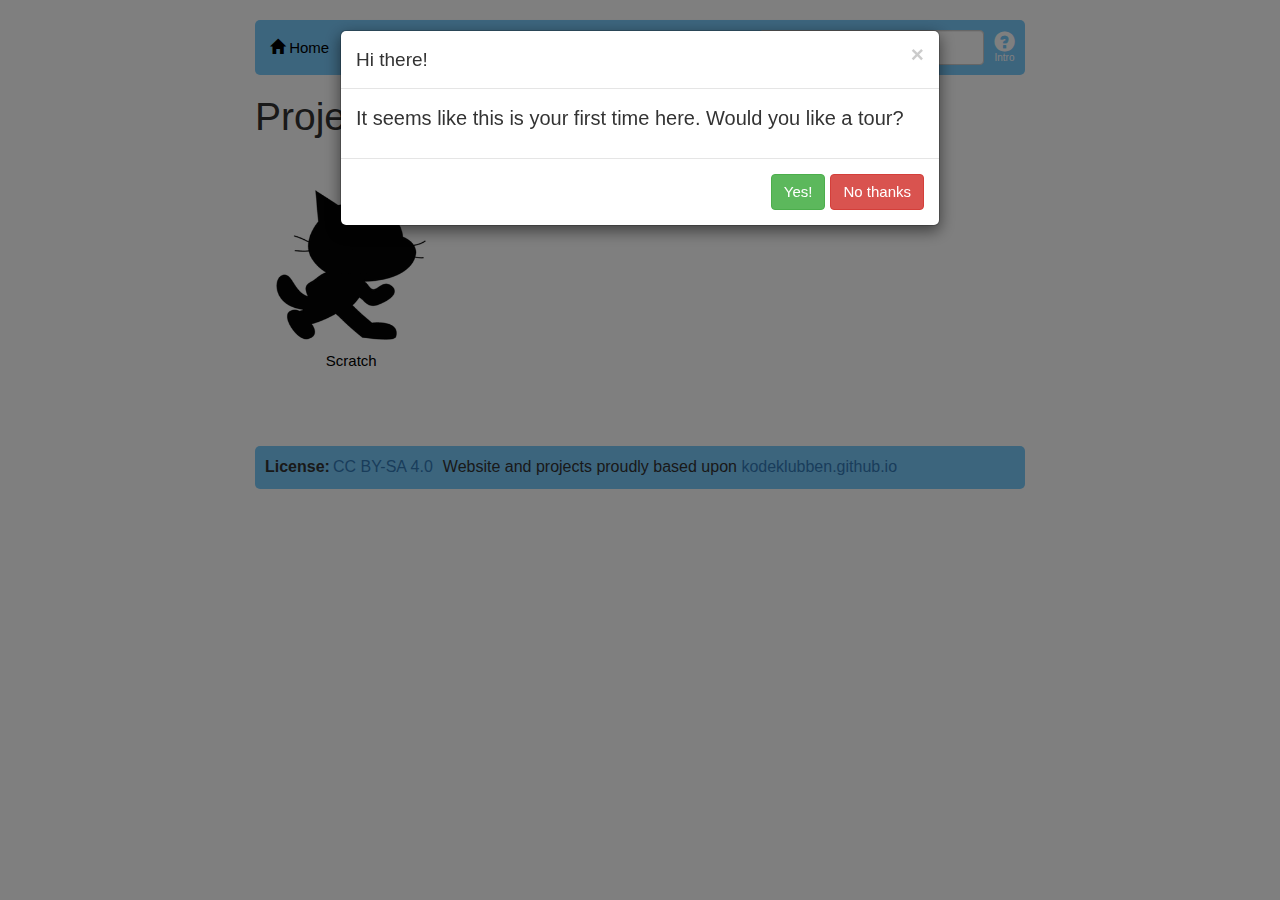
<file: index.html>
<html><head><meta charset="utf-8"/><meta name="viewport" content="width=device-width, initial-scale=1"/><title>Projects | Creative Kids</title><link href="assets/style.min.css" rel="stylesheet"/><script type="text/javascript">// convert url relative to current file
// ex: python/index.html -> ../python/index.html
function relative(url) {
  var urlRoot = '';
  if (urlRoot !== '') {
    return urlRoot + '/' + url;
  }
  return url;
}
function list_checkboxes() {
  var ul = document.getElementsByTagName("ul")
  for (var x = 0; x < ul.length; x++) {
    if (ul[x].className == 'breadcrumbs-list') continue;
    ul[x].addEventListener('click', function(e) {
      if(e.target && e.target.nodeName == "LI") {
        e.target.classList.toggle('activity-done');
      }
    }, false);
  }
}</script></head><body><div class="container"><div class="row"><div class="col-xs-12"><div class="top-menu"><div class="navigation"><a href="index.html"><span aria-hidden="true" class="glyphicon glyphicon-home"></span><span>&nbsp;</span><span data-i18n="html=layout.home">Home</span></a></div><a data-i18n="title=layout.takeTour" title="Take introduction tour" data-placement="bottom" href="#" class="intro"><span class="icon"></span><span class="text">Intro</span></a><form class="search"><input type="text" data-i18n="placeholder=layout.search" placeholder="Search" class="form-control"/></form></div></div><div class="search"><h1 data-i18n="html=layout.searchResults">Search Results</h1><div class="results"></div></div><div class="col-xs-12"><div class="content"><section>
<h1 id="projects">Projects</h1>
</section>
</div></div><div class="courses"><a href="scratch/index.html" id="scratch"><div class="logo-wrapper"><img src="scratch/logo-black.png"/></div><div class="lessons"><strong data-i18n="html=layout.numberOfLessons">Number of lessons</strong><span>: 3</span></div><div class="name"><span>Scratch</span></div></a></div><script>// detect if first time users enters through index
window.thisIsTheIndex = true;</script><div class="col-xs-12"><div id="footer" class="clearfix"><div class="license"><p><strong data-i18n="html=layout.license">License</strong><strong>:</strong></p><a rel="license" data-i18n="href=layout.licenseUrl" href="http://creativecommons.org/licenses/by-sa/4.0/">CC BY-SA 4.0</a></div><div class="note"><p>Website and projects proudly based upon <a href="https://kodeklubben.github.io/">kodeklubben.github.io</a></p>
</div></div></div></div></div><div class="intro-question modal fade"><div class="modal-dialog"><div class="modal-content"><div class="modal-header"><button type="button" data-dismiss="modal" aria-label="Close" class="close"><span aria-hidden="true">&times;</span></button><h4 data-i18n="html=layout.greeting" class="modal-title">Hi there!</h4></div><div class="modal-body"><p data-i18n="html=layout.askTour">It seems like this is your first time here. Would you like a tour?</p></div><div class="modal-footer"><button data-i18n="html=layout.yes" class="btn btn-success">Yes!</button><button data-dismiss="modal" data-i18n="html=layout.no" class="btn btn-danger">No thanks</button></div></div></div></div><script src="assets/vendor.min.js"></script><script src="assets/script.min.js"></script></body></html>
</file>
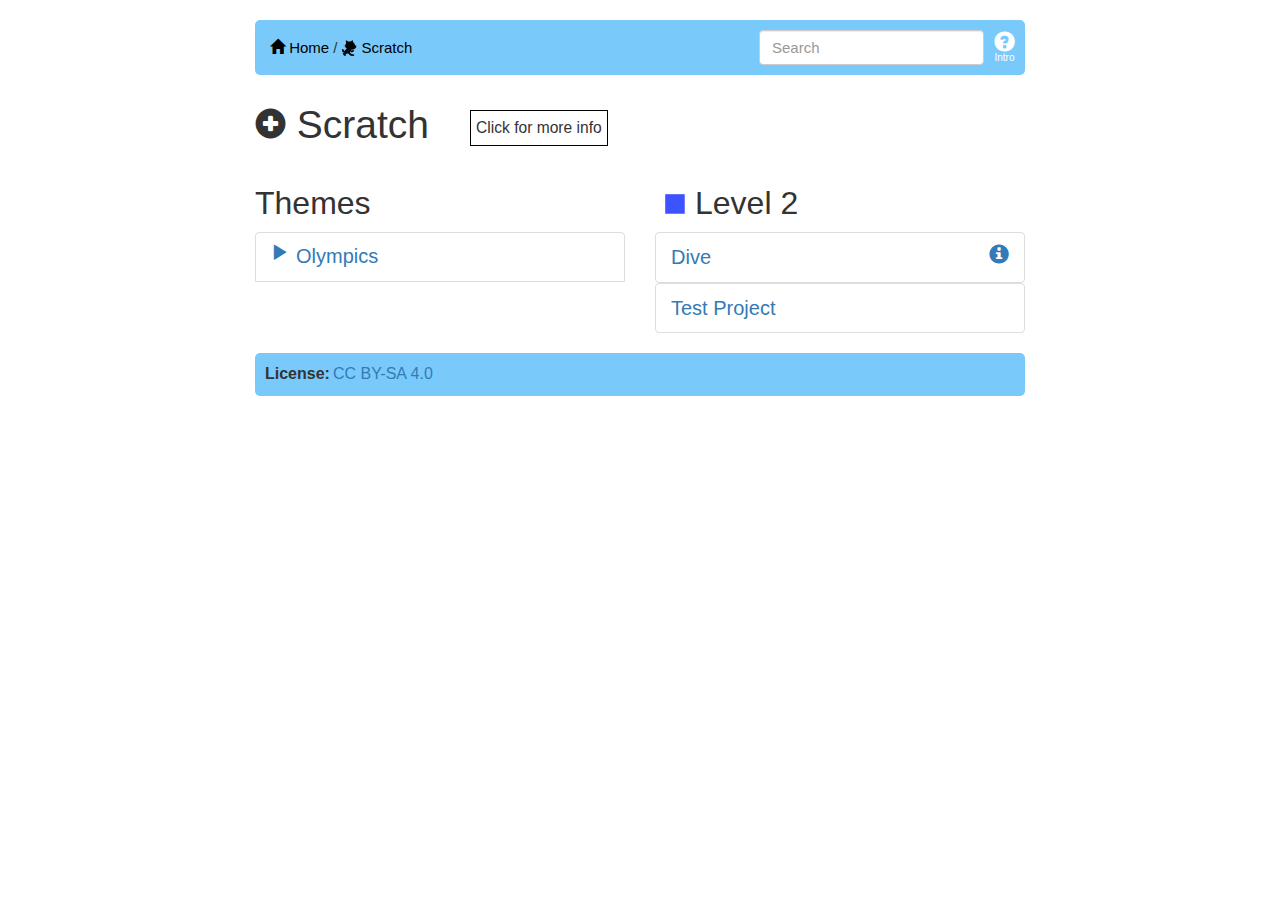
<file: scratch/index.html>
<html><head><meta charset="utf-8"/><meta name="viewport" content="width=device-width, initial-scale=1"/><title>Scratch | Creative Kids</title><link href="../assets/style.min.css" rel="stylesheet"/><script type="text/javascript">// convert url relative to current file
// ex: python/index.html -> ../python/index.html
function relative(url) {
  var urlRoot = '..';
  if (urlRoot !== '') {
    return urlRoot + '/' + url;
  }
  return url;
}
function list_checkboxes() {
  var ul = document.getElementsByTagName("ul")
  for (var x = 0; x < ul.length; x++) {
    if (ul[x].className == 'breadcrumbs-list') continue;
    ul[x].addEventListener('click', function(e) {
      if(e.target && e.target.nodeName == "LI") {
        e.target.classList.toggle('activity-done');
      }
    }, false);
  }
}</script></head><body><div class="container"><div class="row"><div class="col-xs-12"><div class="top-menu"><div class="navigation"><a href="../index.html"><span aria-hidden="true" class="glyphicon glyphicon-home"></span><span>&nbsp;</span><span data-i18n="html=layout.home">Home</span></a><span>&nbsp;/&nbsp;</span><img src="logo-black.png"/><a href="">Scratch</a></div><a data-i18n="title=layout.takeTour" title="Take introduction tour" data-placement="bottom" href="#" class="intro"><span class="icon"></span><span class="text">Intro</span></a><form class="search"><input type="text" data-i18n="placeholder=layout.search" placeholder="Search" class="form-control"/></form></div></div><div class="search"><h1 data-i18n="html=layout.searchResults">Search Results</h1><div class="results"></div></div><div class="col-xs-12"><h1 class="info"><span class="infoicon glyphicon glyphicon-plus-sign"></span> Scratch<span data-i18n="html=layout.clickForInfo" class="clickformore">Click for more info</span></h1><div style="display:none" class="content"></div></div><div class="playlists col-xs-12 col-sm-6"><h2 data-i18n="html=layout.playlists">Themes</h2><div class="playlist"><li data-i18n="title=layout.clickToExpand" title="Click to expand" id="Olympics"><div class="icon"></div><div class="name">Olympics</div></li><a href="dive/dive.html"><li class="lesson Olympics level-2" style="display:none">Dive<span href="dive/README.html" data-i18n="title=layout.teacherNotes" title="Teacher notes" class="readme"></span><!-- click -> js redirect to readme--></li></a></div></div><!-- sort lessons by filename--><div class="level col-xs-12 col-sm-6"><h2 data-i18n="html=layout.levelNames.2" class="clearfix level-2">Level 2</h2><a href="dive/dive.html"><li class="lesson">Dive<span href="dive/README.html" data-i18n="title=layout.teacherNotes" title="Teacher notes" class="readme"></span><!-- click -> js redirect to readme--></li></a><a href="testproject/testproject.html"><li class="lesson">Test Project</li></a></div><div class="col-xs-12"><div id="footer" class="clearfix"><div class="license"><p><strong data-i18n="html=layout.license">License</strong><strong>:</strong></p><a rel="license" data-i18n="href=layout.licenseUrl" href="http://creativecommons.org/licenses/by-sa/4.0/">CC BY-SA 4.0</a></div></div></div></div></div><div class="intro-question modal fade"><div class="modal-dialog"><div class="modal-content"><div class="modal-header"><button type="button" data-dismiss="modal" aria-label="Close" class="close"><span aria-hidden="true">&times;</span></button><h4 data-i18n="html=layout.greeting" class="modal-title">Hi there!</h4></div><div class="modal-body"><p data-i18n="html=layout.askTour">It seems like this is your first time here. Would you like a tour?</p></div><div class="modal-footer"><button data-i18n="html=layout.yes" class="btn btn-success">Yes!</button><button data-dismiss="modal" data-i18n="html=layout.no" class="btn btn-danger">No thanks</button></div></div></div></div><script src="../assets/vendor.min.js"></script><script src="../assets/script.min.js"></script></body></html>
</file>
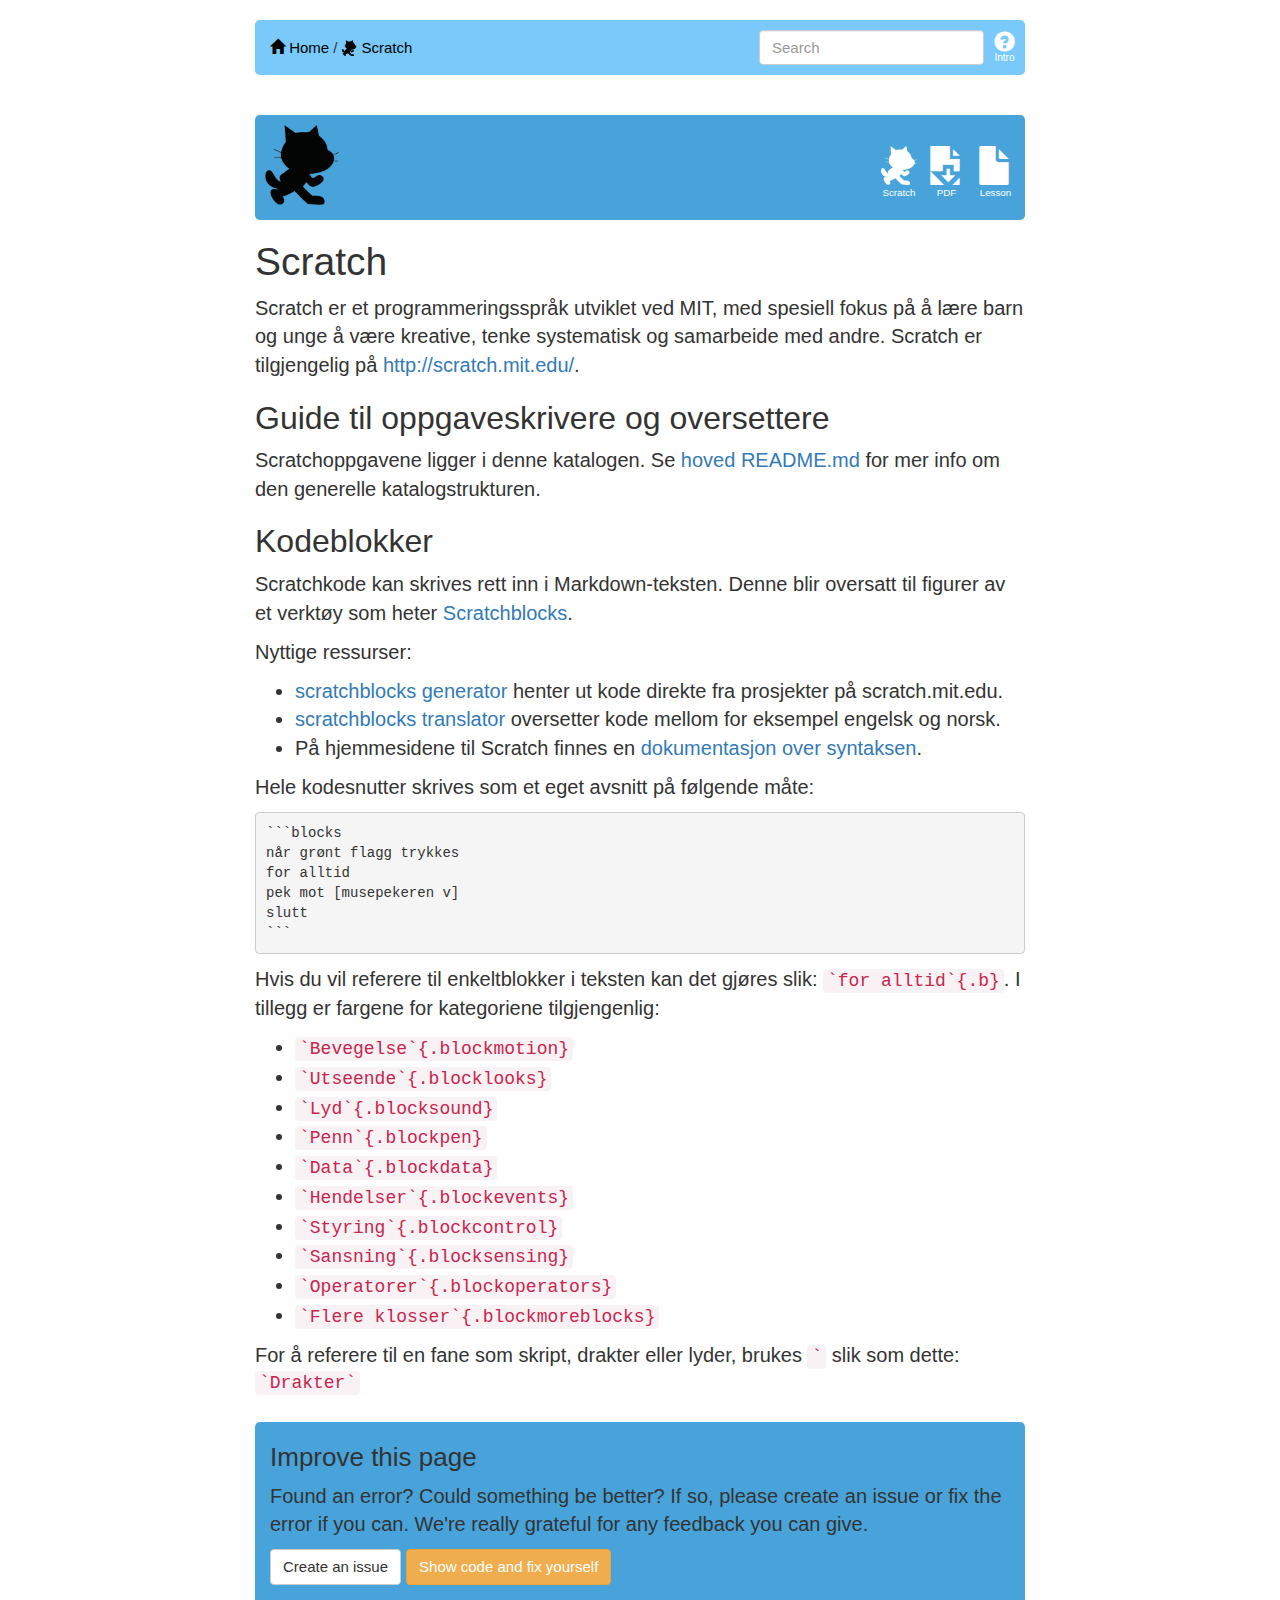
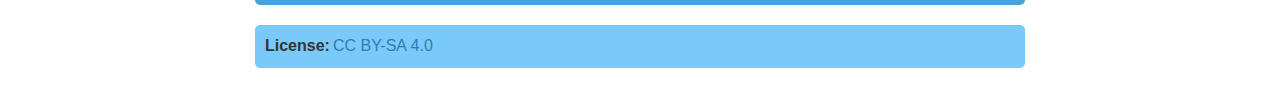
<file: scratch/README.html>
<html><head><meta charset="utf-8"/><meta name="viewport" content="width=device-width, initial-scale=1"/><title>undefined | Creative Kids</title><link href="../assets/style.min.css" rel="stylesheet"/><script type="text/javascript">// convert url relative to current file
// ex: python/index.html -> ../python/index.html
function relative(url) {
  var urlRoot = '..';
  if (urlRoot !== '') {
    return urlRoot + '/' + url;
  }
  return url;
}
function list_checkboxes() {
  var ul = document.getElementsByTagName("ul")
  for (var x = 0; x < ul.length; x++) {
    if (ul[x].className == 'breadcrumbs-list') continue;
    ul[x].addEventListener('click', function(e) {
      if(e.target && e.target.nodeName == "LI") {
        e.target.classList.toggle('activity-done');
      }
    }, false);
  }
}</script></head><body><div class="container"><div class="row"><div class="col-xs-12"><div class="top-menu"><div class="navigation"><a href="../index.html"><span aria-hidden="true" class="glyphicon glyphicon-home"></span><span>&nbsp;</span><span data-i18n="html=layout.home">Home</span></a><span>&nbsp;/&nbsp;</span><img src="logo-black.png"/><a href="">Scratch</a></div><a data-i18n="title=layout.takeTour" title="Take introduction tour" data-placement="bottom" href="#" class="intro"><span class="icon"></span><span class="text">Intro</span></a><form class="search"><input type="text" data-i18n="placeholder=layout.search" placeholder="Search" class="form-control"/></form></div></div><div class="search"><h1 data-i18n="html=layout.searchResults">Search Results</h1><div class="results"></div></div><div class="col-xs-12"><header class="clearfix"><img src="logo-black.png" class="logo hidden-xs"/><h1 class="title"></h1><div class="lesson-icons"><a href="" class="course"><img src="logo-white.png"/><span>Scratch</span></a><div class="pdf"><a href="/scratch/README.pdf" data-i18n="title=layout.downloadPdf" title="Download PDF"><span class="icon"></span><span class="text">PDF</span></a></div><div class="lesson-link"><a href="index.html"><span class="icon"></span><span data-i18n="html=layout.lesson" class="text">Lesson</span></a></div></div></header></div><div class="col-xs-12"><div class="content"><section>
<h1 id="scratch">Scratch</h1>
<p>Scratch er et programmeringsspråk utviklet ved MIT, med spesiell fokus
på å lære barn og unge å være kreative, tenke systematisk og
samarbeide med andre. Scratch er tilgjengelig på <a href="http://scratch.mit.edu/">http://scratch.mit.edu/</a>.</p>
<section>
<h2 id="guide-til-oppgaveskrivere-og-oversettere">Guide til oppgaveskrivere og oversettere</h2>
<p>Scratchoppgavene ligger i denne katalogen. Se
<a href="/README.md#filstruktur-og-formatering">hoved README.md</a> for mer info om den
generelle katalogstrukturen.</p>
</section>
<section>
<h2 id="kodeblokker">Kodeblokker</h2>
<p>Scratchkode kan skrives rett inn i Markdown-teksten. Denne blir oversatt til
figurer av et verktøy som heter <a href="https://github.com/tjvr/scratchblocks">Scratchblocks</a>.</p>
<p>Nyttige ressurser:</p>
<ul>
<li><a href="http://scratchblocks.github.io/generator/">scratchblocks generator</a> henter ut kode direkte fra prosjekter på scratch.mit.edu.</li>
<li><a href="http://scratchblocks.github.io/translator/">scratchblocks translator</a> oversetter kode mellom for eksempel engelsk og norsk.</li>
<li>På hjemmesidene til Scratch finnes en <a href="http://wiki.scratch.mit.edu/wiki/Block_Plugin/Syntax">dokumentasjon over syntaksen</a>.</li>
</ul>
<p>Hele kodesnutter skrives som et eget avsnitt på følgende måte:</p>
<pre>
```blocks
når grønt flagg trykkes
for alltid
pek mot [musepekeren v]
slutt
```
</pre>
<p>Hvis du vil referere til enkeltblokker i teksten kan det gjøres slik:
<code>`for alltid`{.b}</code>. I tillegg er fargene for kategoriene tilgjengenlig:</p>
<ul>
<li><code>`Bevegelse`{.blockmotion}</code></li>
<li><code>`Utseende`{.blocklooks}</code></li>
<li><code>`Lyd`{.blocksound}</code></li>
<li><code>`Penn`{.blockpen}</code></li>
<li><code>`Data`{.blockdata}</code></li>
<li><code>`Hendelser`{.blockevents}</code></li>
<li><code>`Styring`{.blockcontrol}</code></li>
<li><code>`Sansning`{.blocksensing}</code></li>
<li><code>`Operatorer`{.blockoperators}</code></li>
<li><code>`Flere klosser`{.blockmoreblocks}</code></li>
</ul>
<p>For å referere til en fane som skript, drakter eller lyder, brukes <code>`</code> slik
som dette: <code>`Drakter`</code></p>
</section>
</section>
</div><div class="improve"><h3>Improve this page</h3><p>Found an error? Could something be better? If so, please create an issue or fix the error if you can. We're  really grateful for any feedback you can give.</p><a href="https://github.com/CreativeKids/projects/issues/new?title=Scratch: undefined&amp;body=Describe your issue..." class="issue">Create an issue</a><a href="https://github.com/CreativeKids/projects/tree/master/src/scratch" class="code">Show code and fix yourself</a></div></div><div class="col-xs-12"><div id="footer" class="clearfix"><div class="license"><p><strong data-i18n="html=layout.license">License</strong><strong>:</strong></p><a rel="license" data-i18n="href=layout.licenseUrl" href="http://creativecommons.org/licenses/by-sa/4.0/">CC BY-SA 4.0</a></div></div></div></div></div><div class="intro-question modal fade"><div class="modal-dialog"><div class="modal-content"><div class="modal-header"><button type="button" data-dismiss="modal" aria-label="Close" class="close"><span aria-hidden="true">&times;</span></button><h4 data-i18n="html=layout.greeting" class="modal-title">Hi there!</h4></div><div class="modal-body"><p data-i18n="html=layout.askTour">It seems like this is your first time here. Would you like a tour?</p></div><div class="modal-footer"><button data-i18n="html=layout.yes" class="btn btn-success">Yes!</button><button data-dismiss="modal" data-i18n="html=layout.no" class="btn btn-danger">No thanks</button></div></div></div></div><script src="../assets/vendor.min.js"></script><script src="../assets/script.min.js"></script><script>// bind shim for phantomJS
Function.prototype.bind = Function.prototype.bind || function (thisp) {
  var fn = this;
  var args = Array.prototype.slice.call(arguments, 1);
  return function () {
    return fn.apply(thisp, args);
  };
};
$(document).ready(function(){
  $('pre').has('code.blocks').addClass('blocks');
  scratchblocks.renderMatching('code.blocks', {
    languages: ['en', 'nb']
  });
  scratchblocks.renderMatching('code.b', {
    languages: ['en', 'nb'],
    inline: true
  });
  list_checkboxes();
});</script></body></html>
</file>
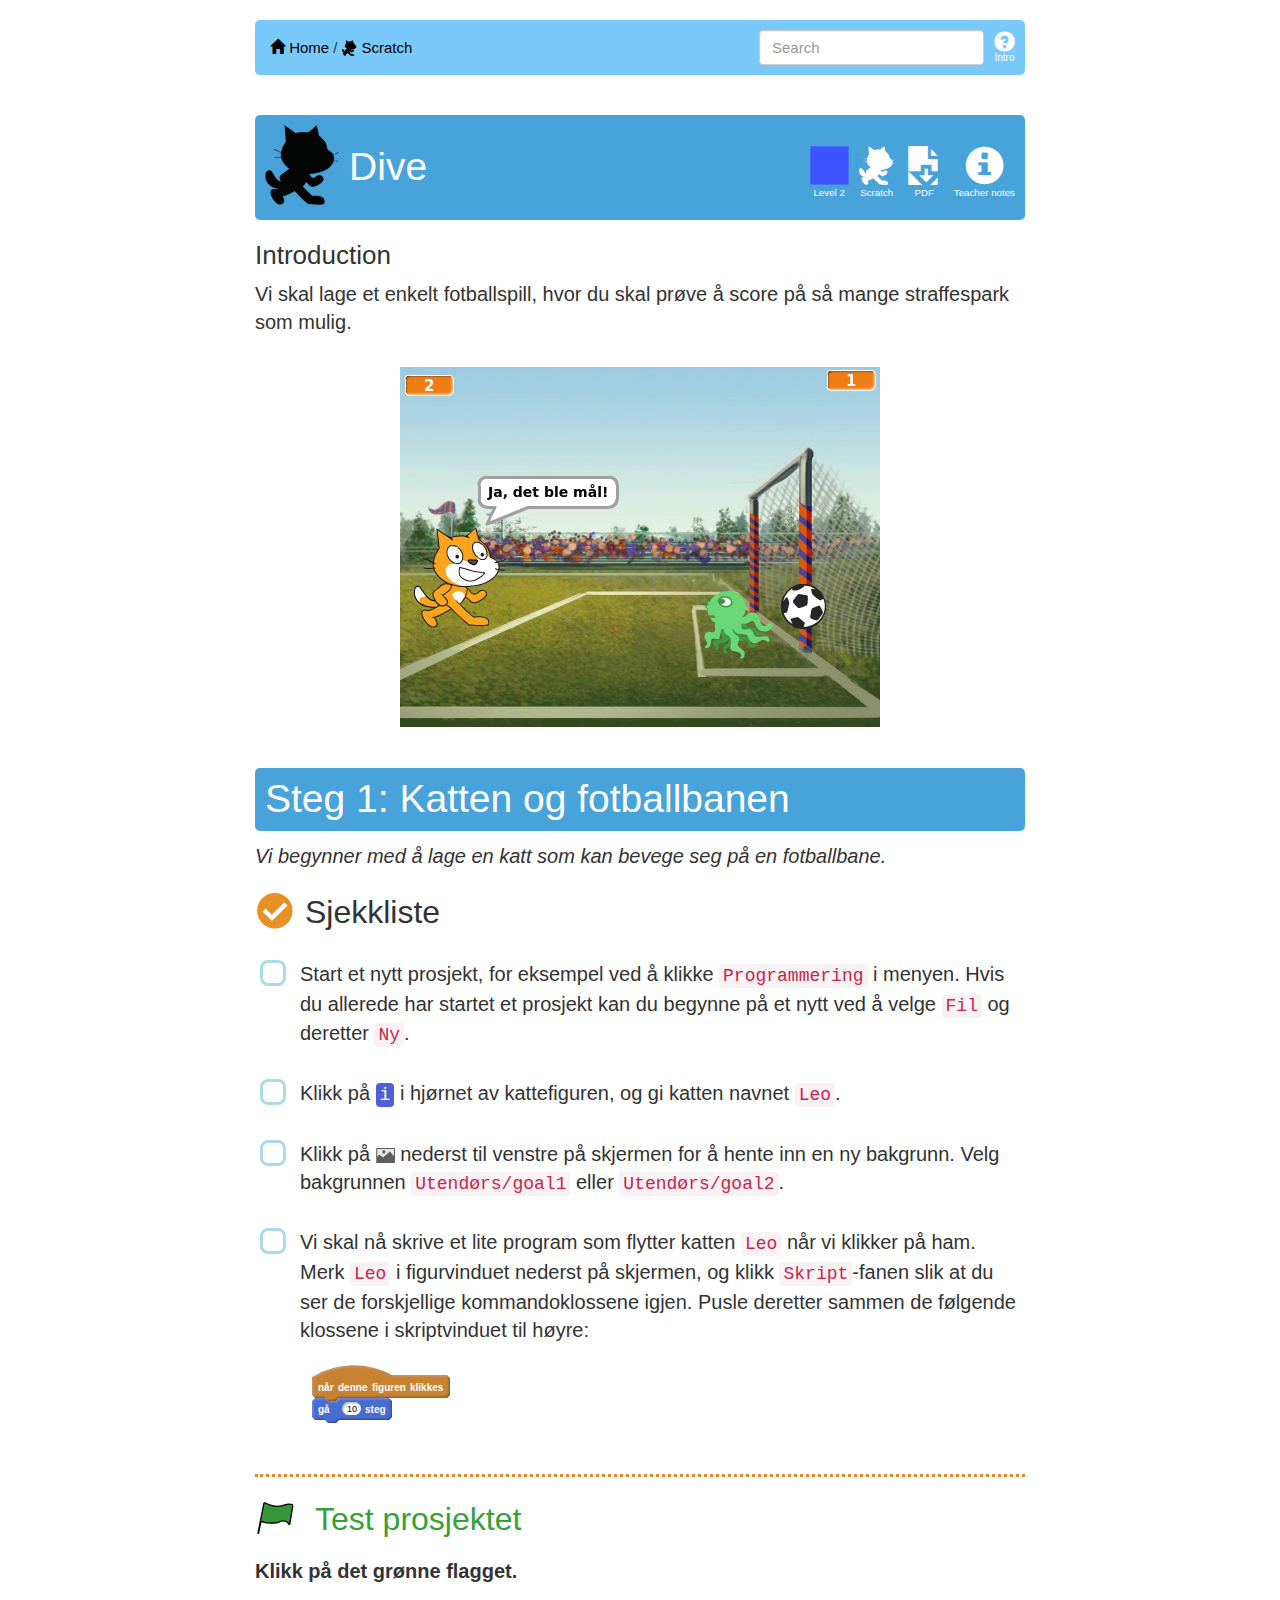
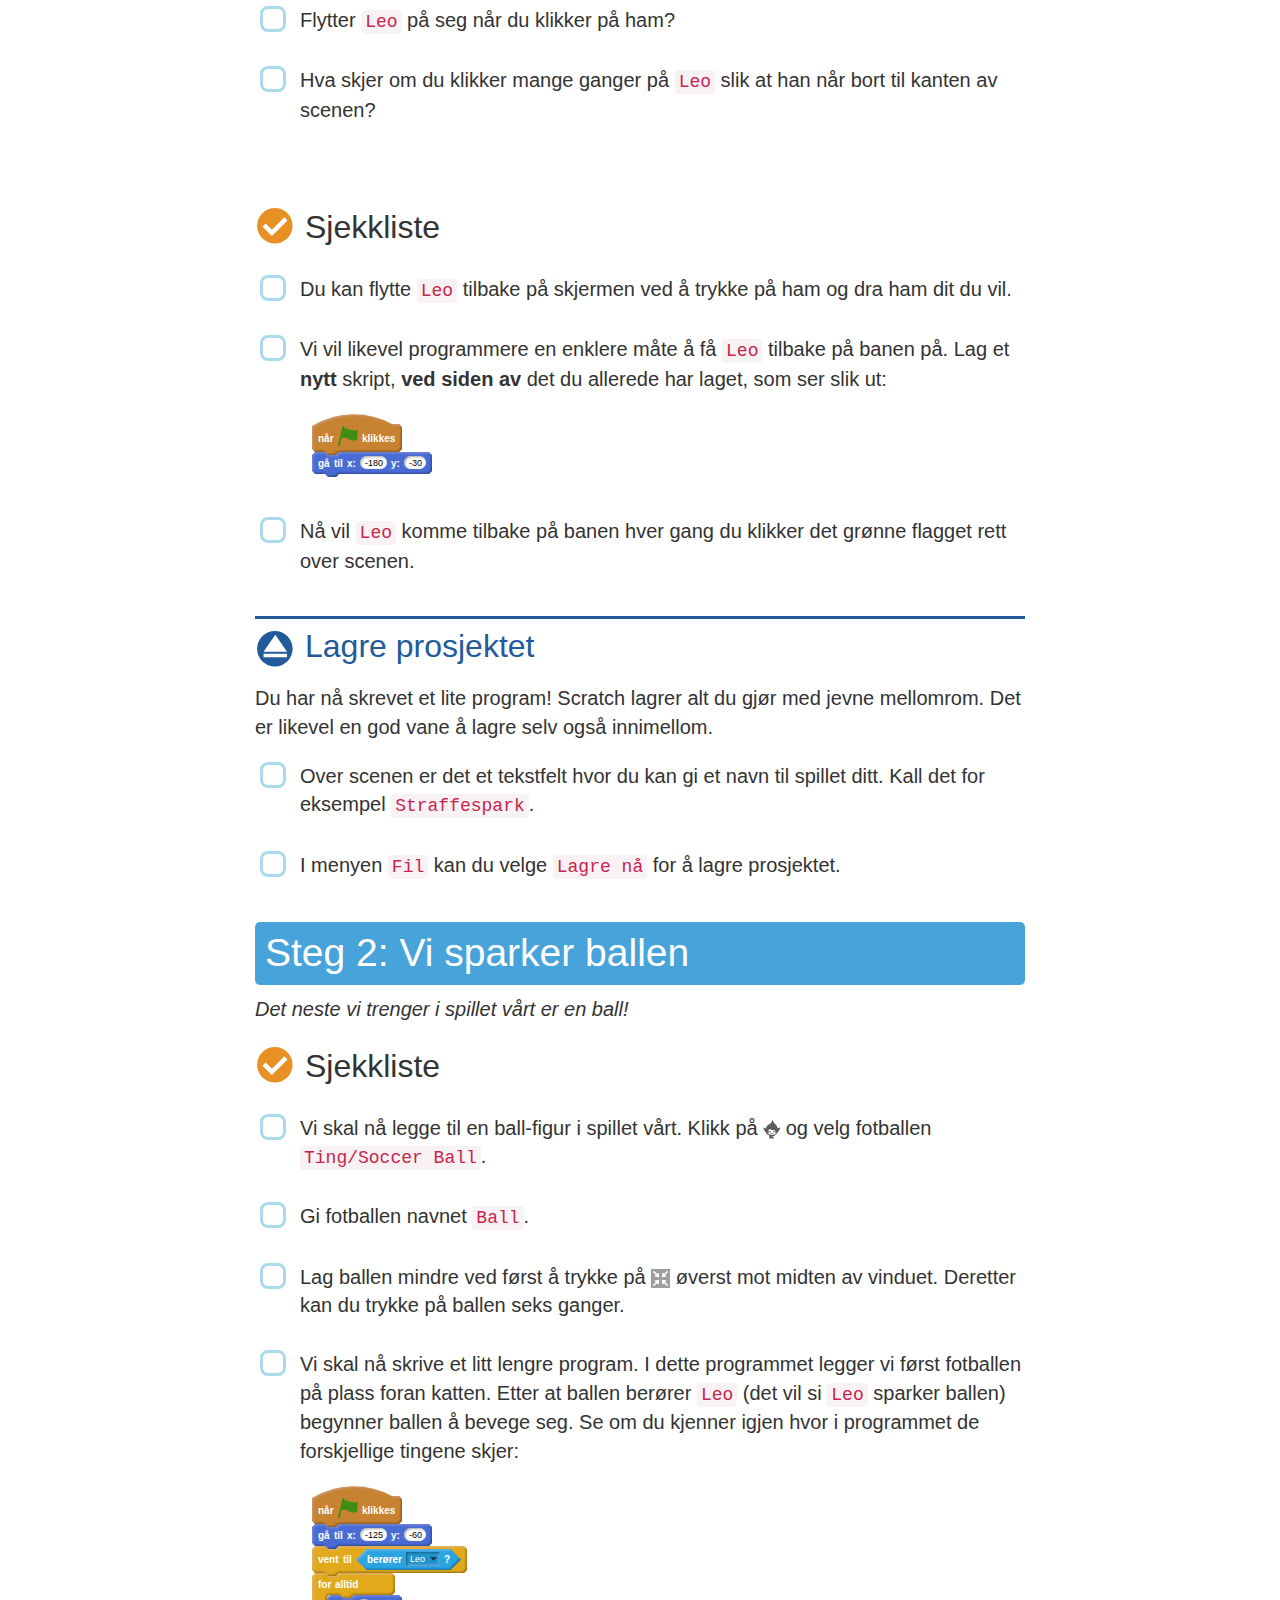
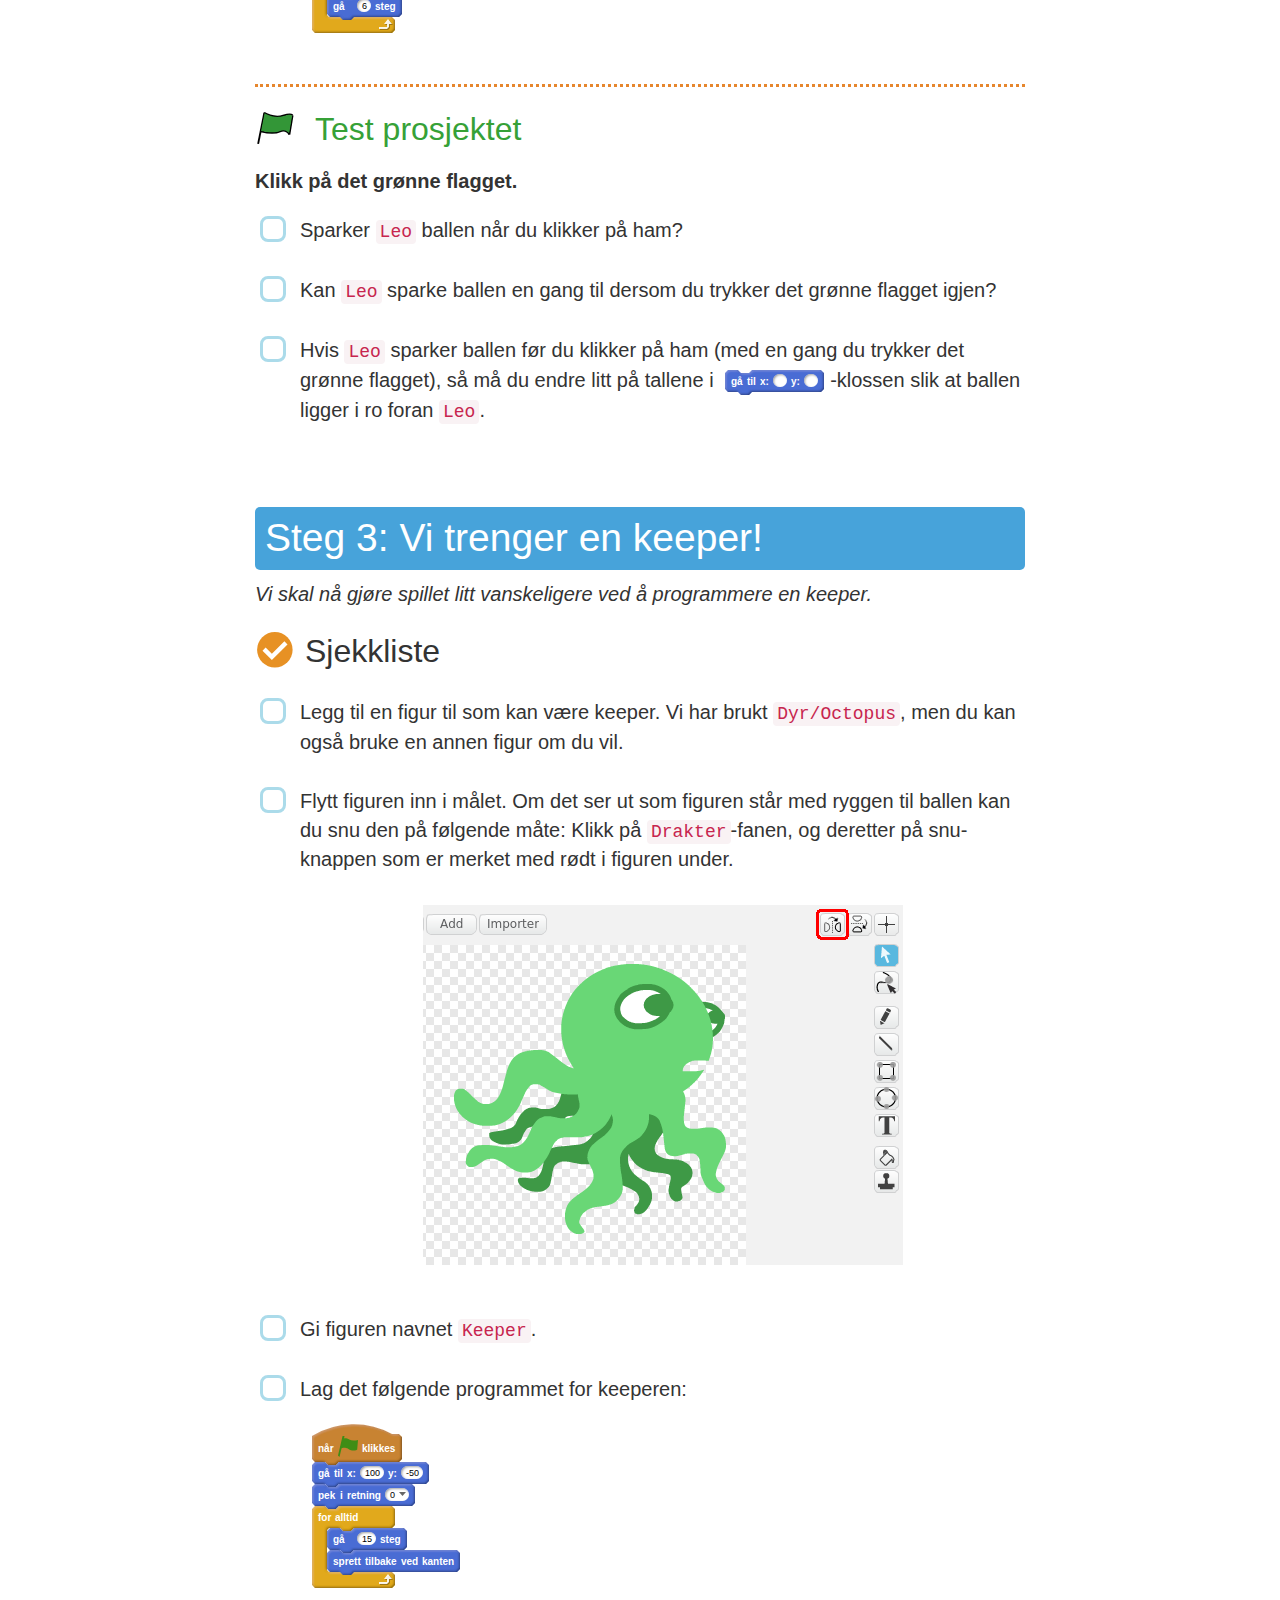
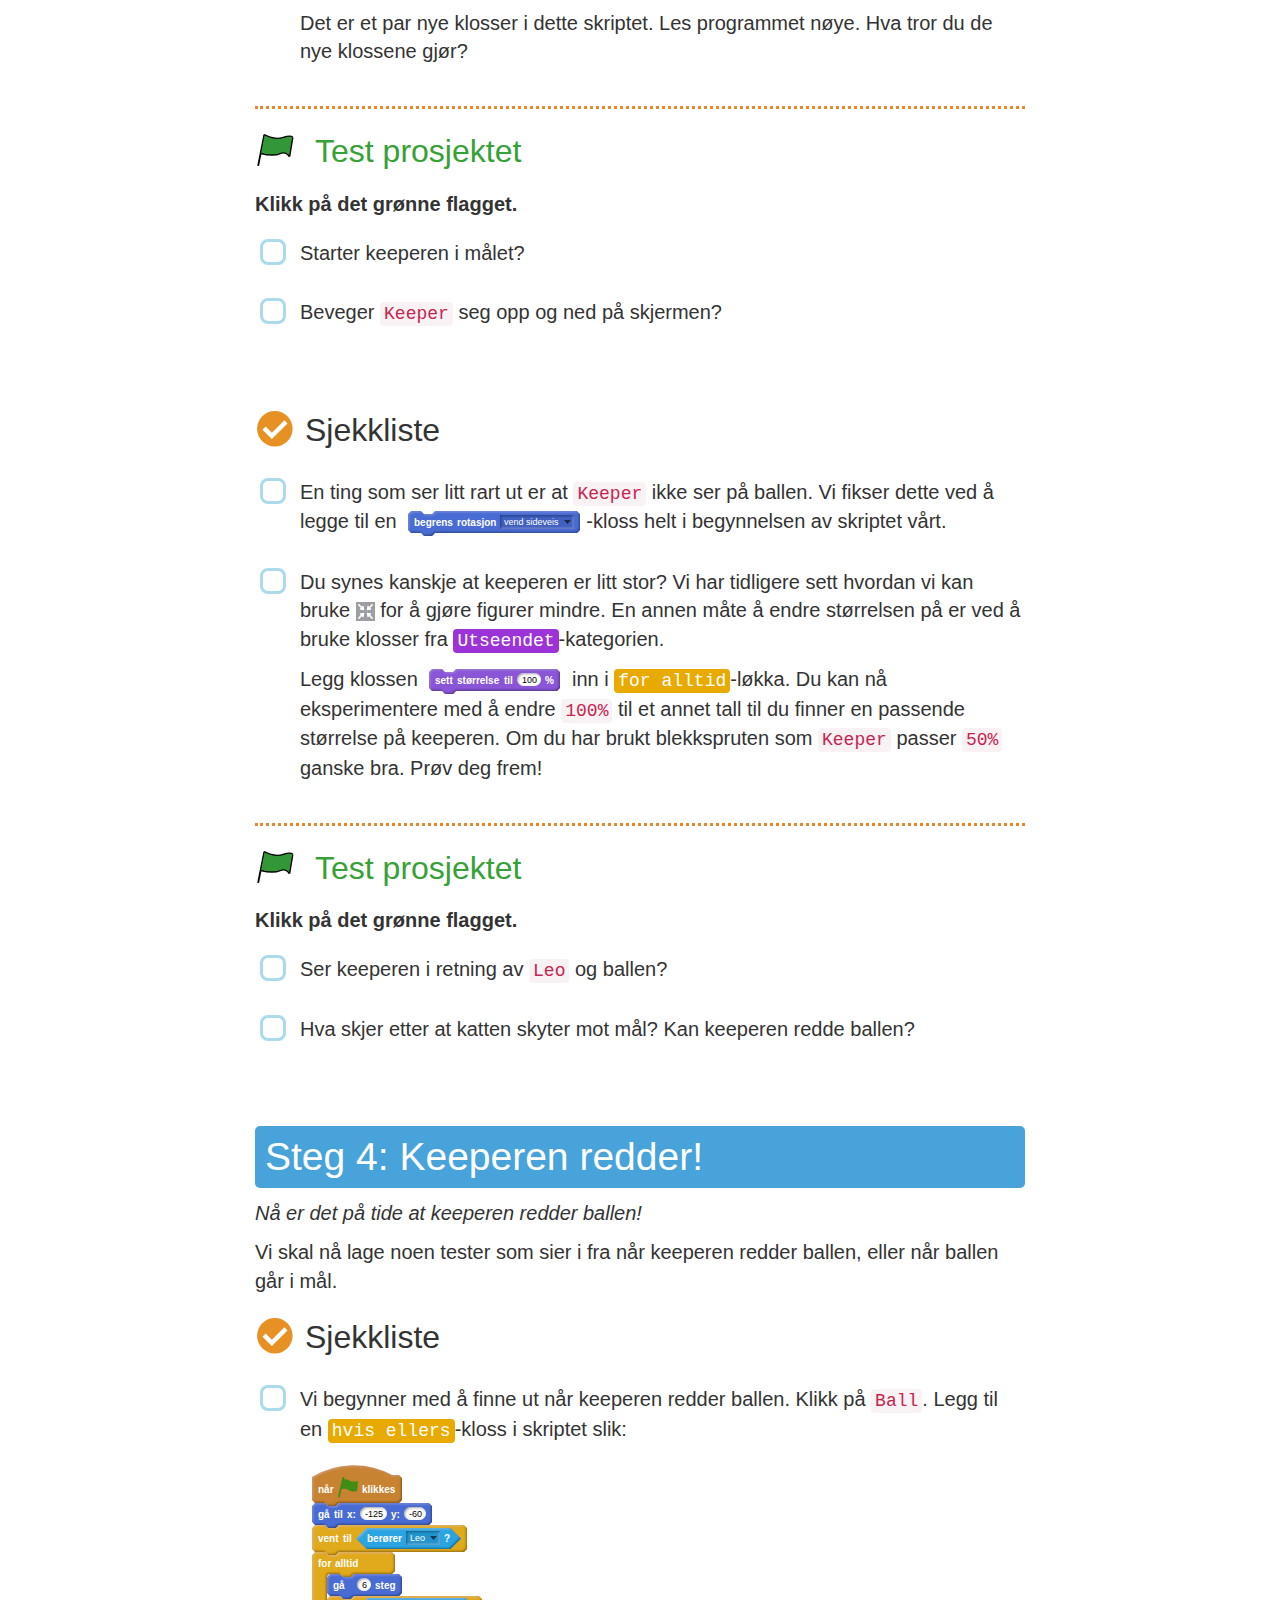
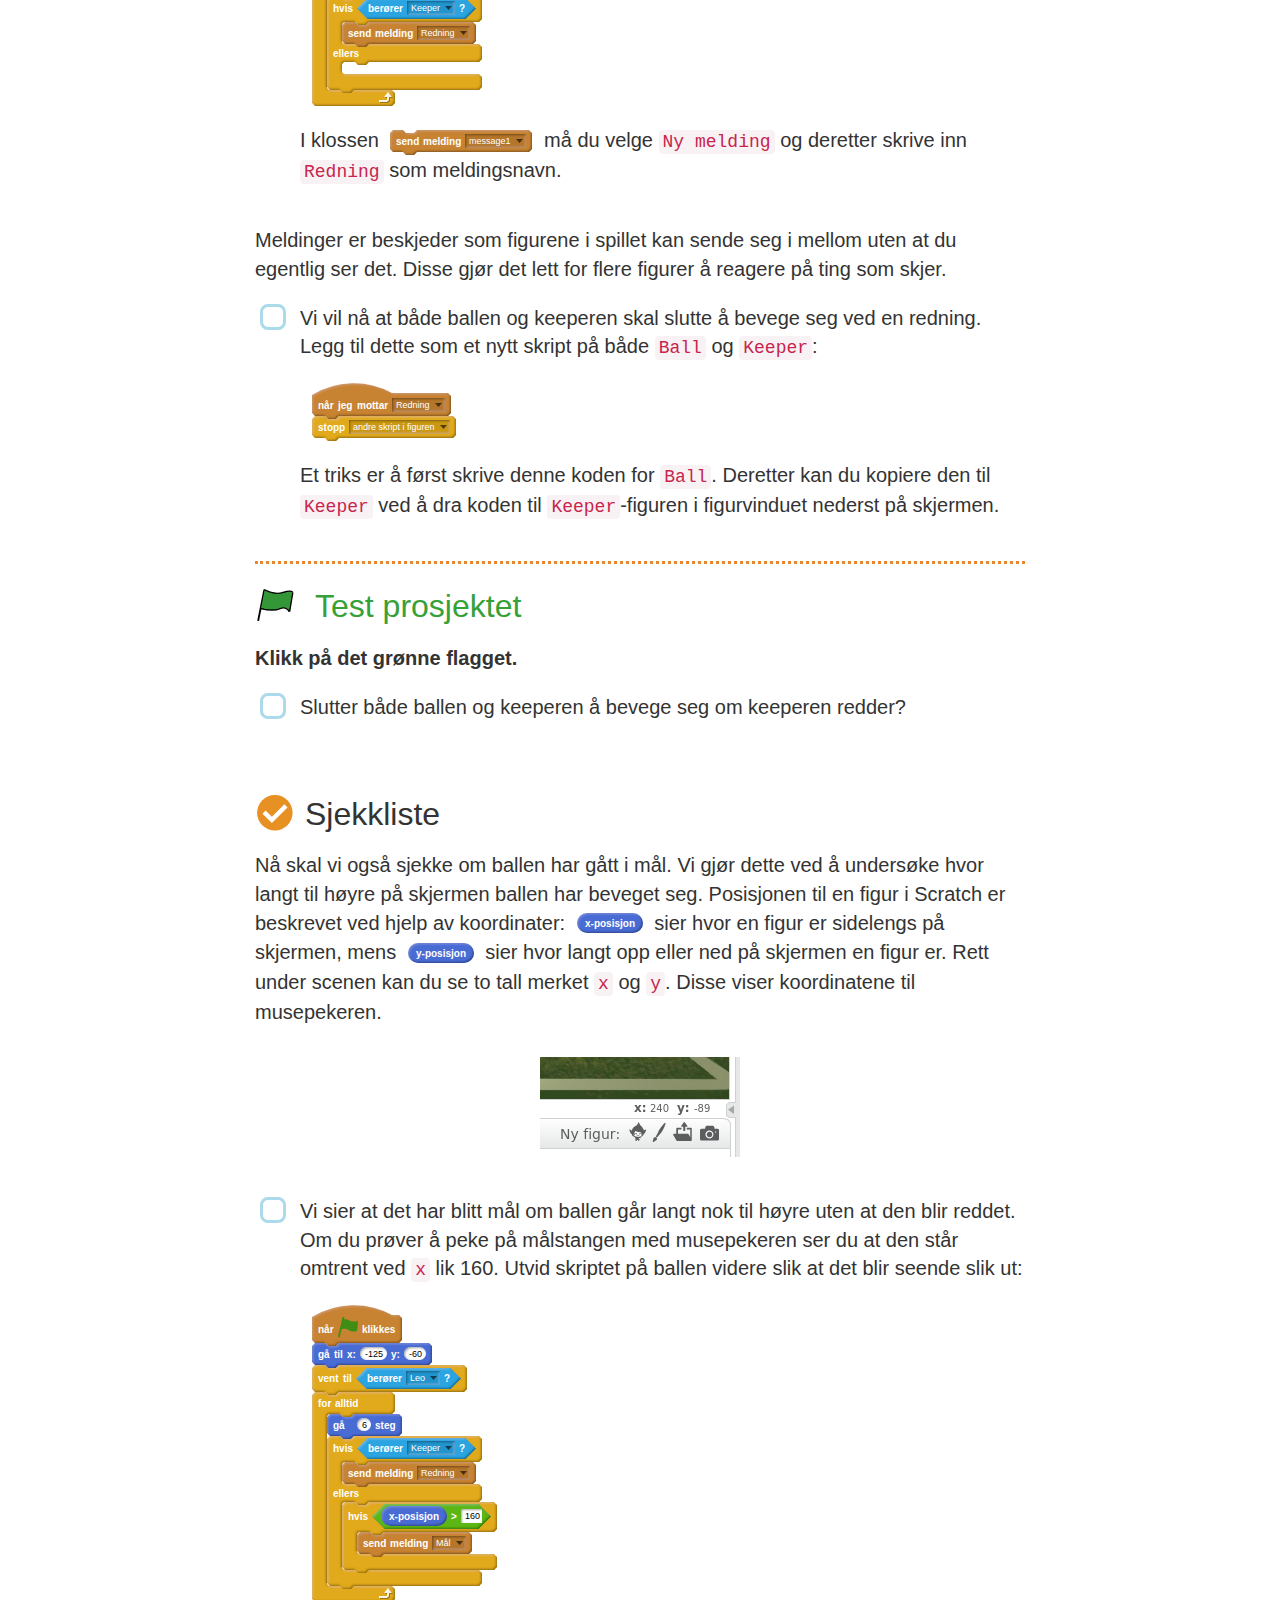
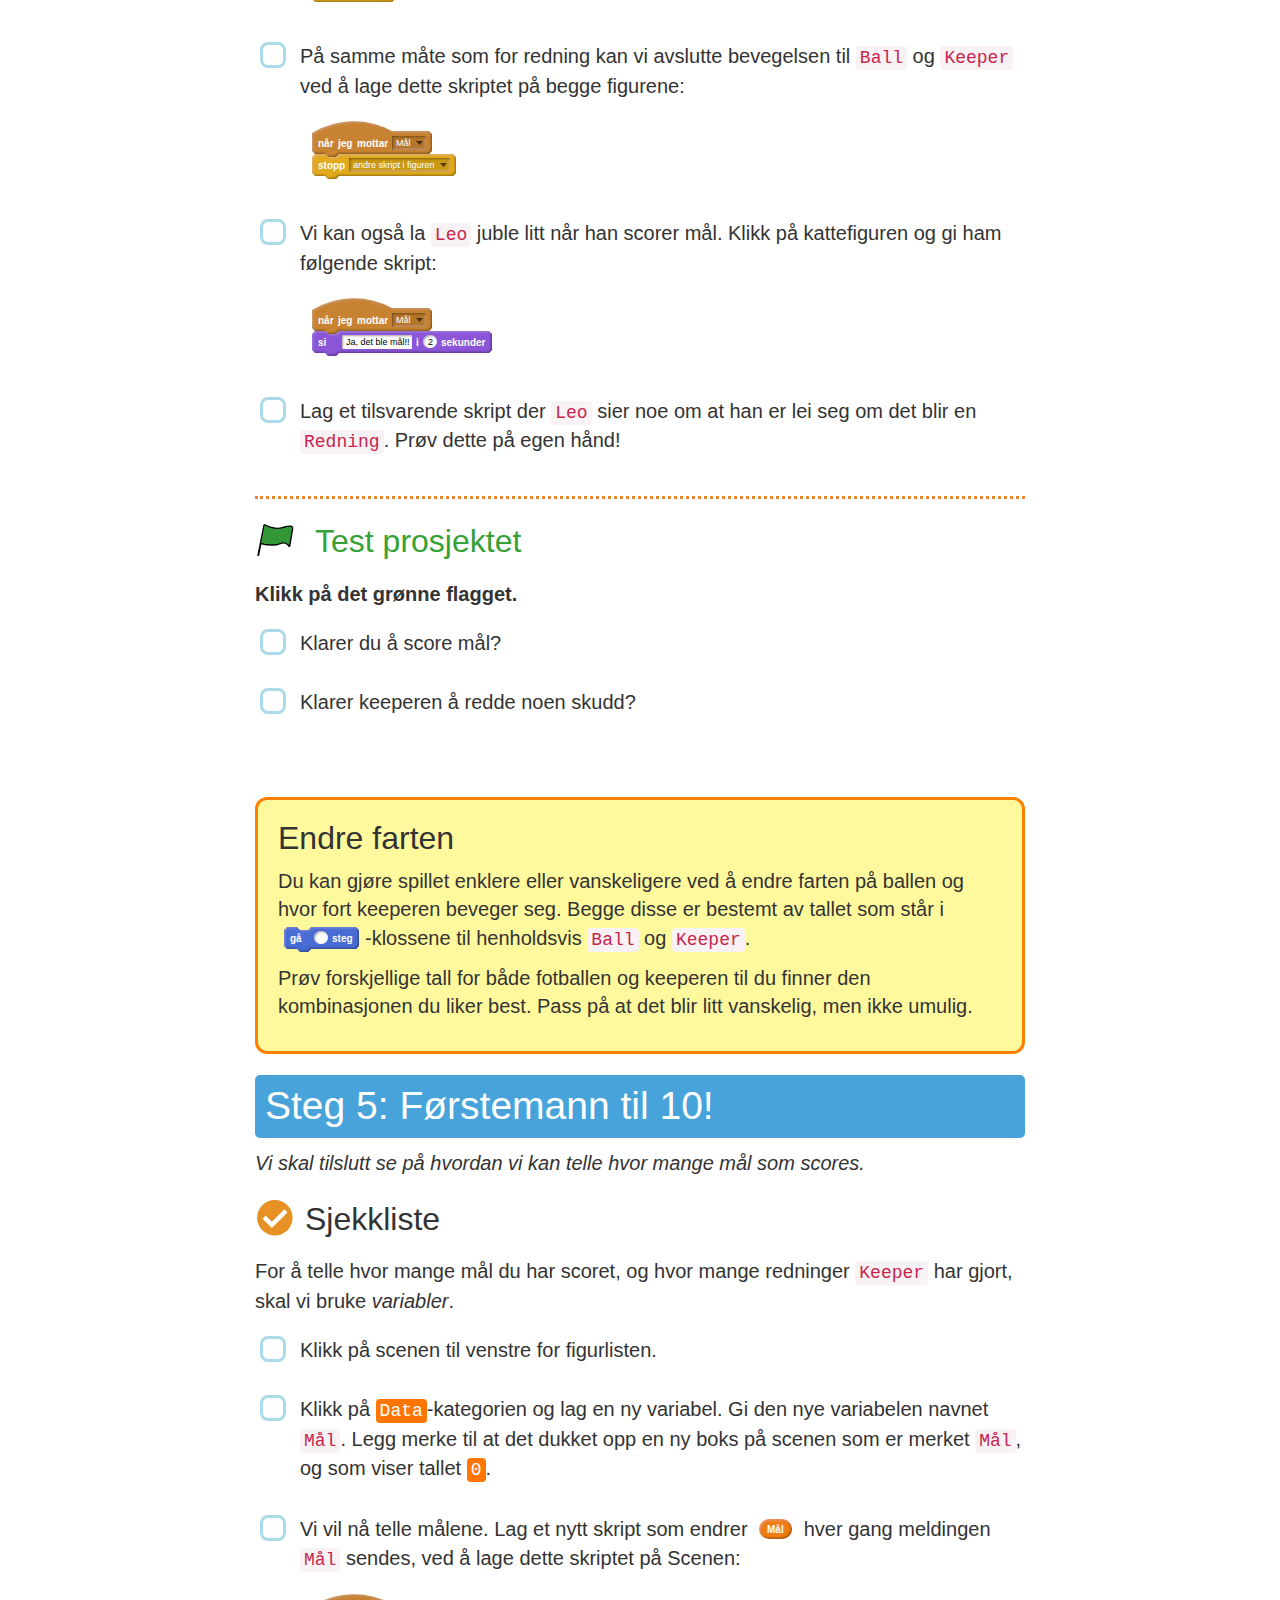
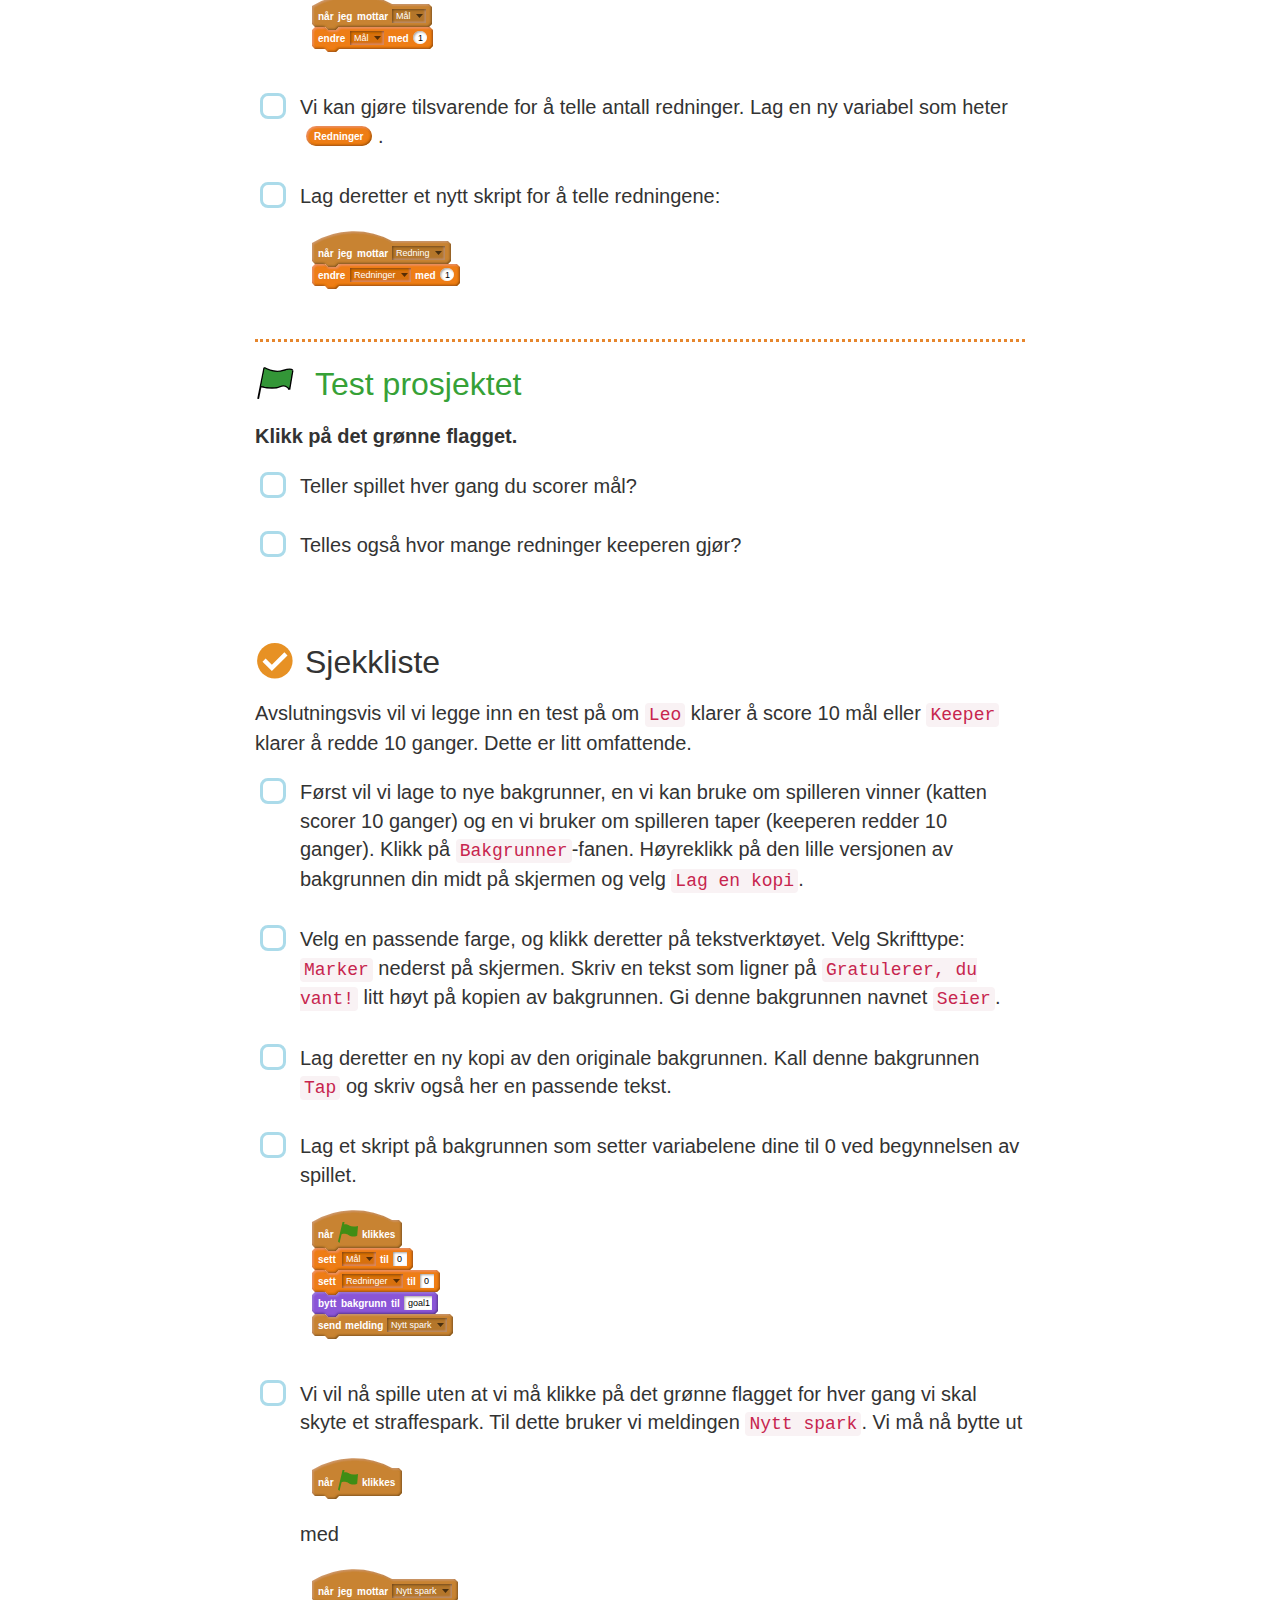
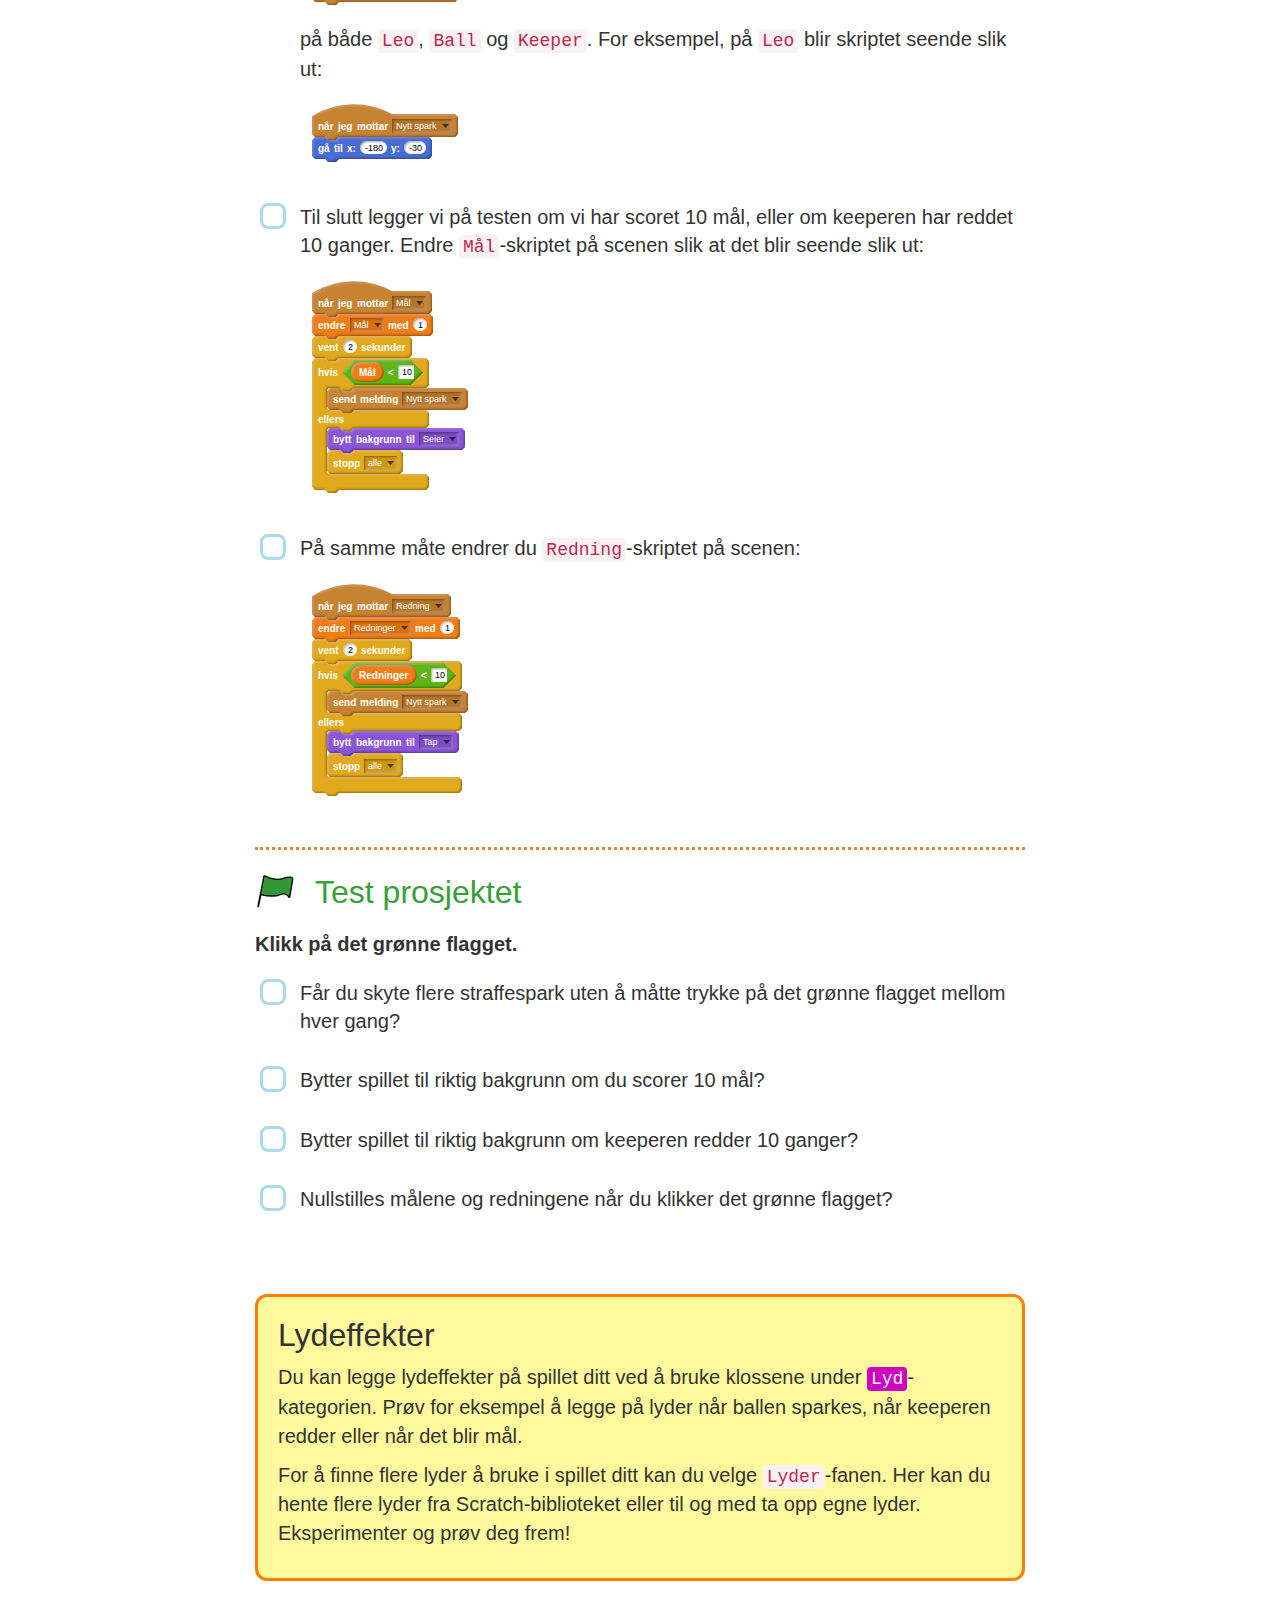
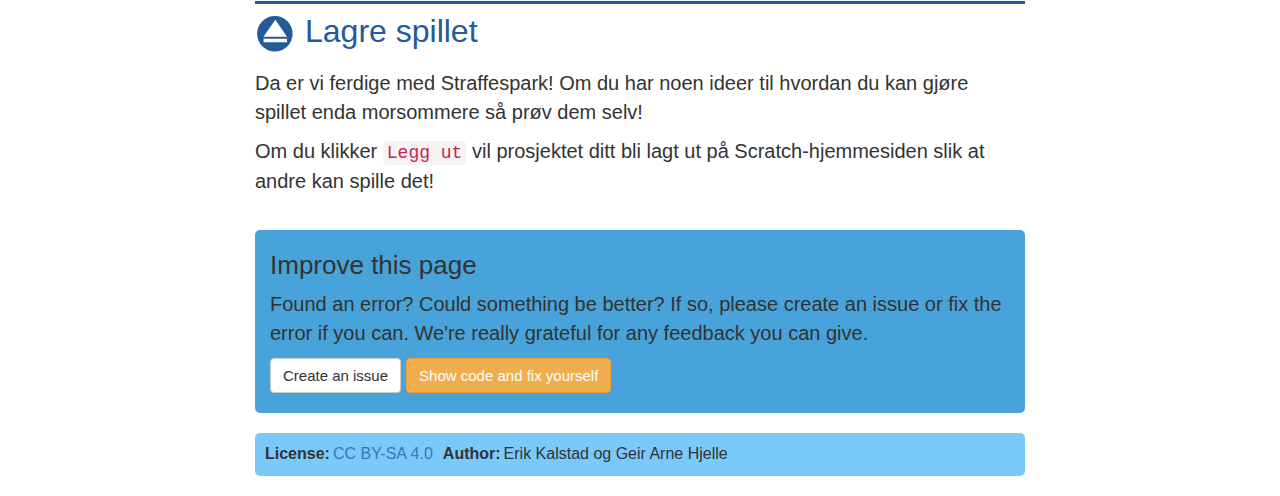
<file: scratch/dive/dive.html>
<html><head><meta charset="utf-8"/><meta name="viewport" content="width=device-width, initial-scale=1"/><title>Dive | Creative Kids</title><link href="../../assets/style.min.css" rel="stylesheet"/><script type="text/javascript">// convert url relative to current file
// ex: python/index.html -> ../python/index.html
function relative(url) {
  var urlRoot = '../..';
  if (urlRoot !== '') {
    return urlRoot + '/' + url;
  }
  return url;
}
function list_checkboxes() {
  var ul = document.getElementsByTagName("ul")
  for (var x = 0; x < ul.length; x++) {
    if (ul[x].className == 'breadcrumbs-list') continue;
    ul[x].addEventListener('click', function(e) {
      if(e.target && e.target.nodeName == "LI") {
        e.target.classList.toggle('activity-done');
      }
    }, false);
  }
}</script></head><body><div class="container"><div class="row"><div class="col-xs-12"><div class="top-menu"><div class="navigation"><a href="../../index.html"><span aria-hidden="true" class="glyphicon glyphicon-home"></span><span>&nbsp;</span><span data-i18n="html=layout.home">Home</span></a><span>&nbsp;/&nbsp;</span><img src="../logo-black.png"/><a href="..">Scratch</a></div><a data-i18n="title=layout.takeTour" title="Take introduction tour" data-placement="bottom" href="#" class="intro"><span class="icon"></span><span class="text">Intro</span></a><form class="search"><input type="text" data-i18n="placeholder=layout.search" placeholder="Search" class="form-control"/></form></div></div><div class="search"><h1 data-i18n="html=layout.searchResults">Search Results</h1><div class="results"></div></div><div class="col-xs-12"><header class="clearfix"><img src="../logo-black.png" class="logo hidden-xs"/><h1 class="title">Dive</h1><div class="lesson-icons"><div class="level"><img title="Level 2" src="../../assets/img/level2.png"/><span data-i18n="html=layout.levelNames.2">Level 2</span></div><a href=".." class="course"><img src="../logo-white.png"/><span>Scratch</span></a><div class="pdf"><a href="/scratch/dive/dive.pdf" data-i18n="title=layout.downloadPdf" title="Download PDF"><span class="icon"></span><span class="text">PDF</span></a></div><div class="readme"><a href="README.html"><span class="icon"></span><span data-i18n="html=layout.teacherNotes" class="text">Teacher notes</span></a></div></div></header></div><div class="col-xs-12"><div class="content"><section class="intro" id="introduction">
<h1 class="intro" id="introduction">Introduction</h1>
<p>Vi skal lage et enkelt fotballspill, hvor du skal prøve å score på så
mange straffespark som mulig.</p>
<p><figure><img src="straffespark.png" alt=""></figure></p>
</section>
<section class="activity" id="steg-1-katten-og-fotballbanen">
<h1 class="activity" id="steg-1-katten-og-fotballbanen">Steg 1: Katten og fotballbanen</h1>
<p><em>Vi begynner med å lage en katt som kan bevege seg på en fotballbane.</em></p>
<section class="check" id="sjekkliste">
<h2 class="check" id="sjekkliste">Sjekkliste</h2>
<ul>
<li>
<p>Start et nytt prosjekt, for eksempel ved å klikke <code>Programmering</code> i
menyen. Hvis du allerede har startet et prosjekt kan du begynne på
et nytt ved å velge <code>Fil</code> og deretter <code>Ny</code>.</p>
</li>
<li>
<p>Klikk på <code class="blockmotion">i</code> i hjørnet av kattefiguren, og gi katten
navnet <code>Leo</code>.</p>
</li>
<li>
<p>Klikk på <img src="../bilder/velg-bakgrunn.png" alt="Velg ny bakgrunn"> nederst
til venstre på skjermen for å hente inn en ny bakgrunn. Velg
bakgrunnen <code>Utendørs/goal1</code> eller <code>Utendørs/goal2</code>.</p>
</li>
<li>
<p>Vi skal nå skrive et lite program som flytter katten <code>Leo</code> når vi
klikker på ham. Merk <code>Leo</code> i figurvinduet nederst på skjermen, og
klikk <code>Skript</code>-fanen slik at du ser de forskjellige kommandoklossene
igjen. Pusle deretter sammen de følgende klossene i skriptvinduet
til høyre:</p>
<pre><code class="blocks">når denne figuren klikkes
gå (10) steg
</code></pre>
</li>
</ul>
</section>
<section class="flag" id="test-prosjektet">
<h2 class="flag" id="test-prosjektet">Test prosjektet</h2>
<p><strong>Klikk på det grønne flagget.</strong></p>
<ul>
<li>
<p>Flytter <code>Leo</code> på seg når du klikker på ham?</p>
</li>
<li>
<p>Hva skjer om du klikker mange ganger på <code>Leo</code> slik at han når bort
til kanten av scenen?</p>
</li>
</ul>
</section>
<section class="check" id="sjekkliste-2">
<h2 class="check" id="sjekkliste-2">Sjekkliste</h2>
<ul>
<li>
<p>Du kan flytte <code>Leo</code> tilbake på skjermen ved å trykke på ham og dra
ham dit du vil.</p>
</li>
<li>
<p>Vi vil likevel programmere en enklere måte å få <code>Leo</code> tilbake på
banen på. Lag et <strong>nytt</strong> skript, <strong>ved siden av</strong> det du allerede
har laget, som ser slik ut:</p>
<pre><code class="blocks">når grønt flagg klikkes
gå til x: (-180) y: (-30)
</code></pre>
</li>
<li>
<p>Nå vil <code>Leo</code> komme tilbake på banen hver gang du klikker det grønne
flagget rett over scenen.</p>
</li>
</ul>
</section>
<section class="save" id="lagre-prosjektet">
<h2 class="save" id="lagre-prosjektet">Lagre prosjektet</h2>
<p>Du har nå skrevet et lite program! Scratch lagrer alt du gjør med
jevne mellomrom. Det er likevel en god vane å lagre selv også
innimellom.</p>
<ul>
<li>
<p>Over scenen er det et tekstfelt hvor du kan gi et navn til spillet
ditt. Kall det for eksempel <code>Straffespark</code>.</p>
</li>
<li>
<p>I menyen <code>Fil</code> kan du velge <code>Lagre nå</code> for å lagre prosjektet.</p>
</li>
</ul>
</section>
</section>
<section class="activity" id="steg-2-vi-sparker-ballen">
<h1 class="activity" id="steg-2-vi-sparker-ballen">Steg 2: Vi sparker ballen</h1>
<p><em>Det neste vi trenger i spillet vårt er en ball!</em></p>
<section class="check" id="sjekkliste-3">
<h2 class="check" id="sjekkliste-3">Sjekkliste</h2>
<ul>
<li>
<p>Vi skal nå legge til en ball-figur i spillet vårt. Klikk på
<img src="../bilder/hent-fra-bibliotek.png" alt="Velg figur fra biblioteket">
og velg fotballen <code>Ting/Soccer Ball</code>.</p>
</li>
<li>
<p>Gi fotballen navnet <code>Ball</code>.</p>
</li>
<li>
<p>Lag ballen mindre ved først å trykke på
<img src="../bilder/krymp.png" alt="krymp"> øverst mot midten av vinduet.
Deretter kan du trykke på ballen seks ganger.</p>
</li>
<li>
<p>Vi skal nå skrive et litt lengre program. I dette programmet legger
vi først fotballen på plass foran katten. Etter at ballen berører
<code>Leo</code> (det vil si <code>Leo</code> sparker ballen) begynner ballen å bevege
seg. Se om du kjenner igjen hvor i programmet de forskjellige
tingene skjer:</p>
<pre><code class="blocks">når grønt flagg klikkes
gå til x: (-125) y: (-60)
vent til &lt;berører [Leo v]?&gt;
for alltid
    gå (6) steg
slutt
</code></pre>
</li>
</ul>
</section>
<section class="flag" id="test-prosjektet-2">
<h2 class="flag" id="test-prosjektet-2">Test prosjektet</h2>
<p><strong>Klikk på det grønne flagget.</strong></p>
<ul>
<li>
<p>Sparker <code>Leo</code> ballen når du klikker på ham?</p>
</li>
<li>
<p>Kan <code>Leo</code> sparke ballen en gang til dersom du trykker det grønne
flagget igjen?</p>
</li>
<li>
<p>Hvis <code>Leo</code> sparker ballen før du klikker på ham (med en gang du
trykker det grønne flagget), så må du endre litt på tallene i <code class="b">gå til x: () y: ()</code>-klossen slik at ballen ligger i ro foran <code>Leo</code>.</p>
</li>
</ul>
</section>
</section>
<section class="activity" id="steg-3-vi-trenger-en-keeper">
<h1 class="activity" id="steg-3-vi-trenger-en-keeper">Steg 3: Vi trenger en keeper!</h1>
<p><em>Vi skal nå gjøre spillet litt vanskeligere ved å programmere en keeper.</em></p>
<section class="check" id="sjekkliste-4">
<h2 class="check" id="sjekkliste-4">Sjekkliste</h2>
<ul>
<li>
<p>Legg til en figur til som kan være keeper. Vi har brukt
<code>Dyr/Octopus</code>, men du kan også bruke en annen figur om du vil.</p>
</li>
<li>
<p>Flytt figuren inn i målet. Om det ser ut som figuren står med ryggen
til ballen kan du snu den på følgende måte: Klikk på
<code>Drakter</code>-fanen, og deretter på snu-knappen som er merket med rødt i
figuren under.</p>
<p><figure><img src="snu_figur.png" alt=""></figure></p>
</li>
<li>
<p>Gi figuren navnet <code>Keeper</code>.</p>
</li>
<li>
<p>Lag det følgende programmet for keeperen:</p>
<pre><code class="blocks">når grønt flagg klikkes
gå til x: (100) y: (-50)
pek i retning (0 v)
for alltid
    gå (15) steg
    sprett tilbake ved kanten
slutt
</code></pre>
<p>Det er et par nye klosser i dette skriptet. Les programmet nøye. Hva
tror du de nye klossene gjør?</p>
</li>
</ul>
</section>
<section class="flag" id="test-prosjektet-3">
<h2 class="flag" id="test-prosjektet-3">Test prosjektet</h2>
<p><strong>Klikk på det grønne flagget.</strong></p>
<ul>
<li>
<p>Starter keeperen i målet?</p>
</li>
<li>
<p>Beveger <code>Keeper</code> seg opp og ned på skjermen?</p>
</li>
</ul>
</section>
<section class="check" id="sjekkliste-5">
<h2 class="check" id="sjekkliste-5">Sjekkliste</h2>
<ul>
<li>
<p>En ting som ser litt rart ut er at <code>Keeper</code> ikke ser på ballen. Vi
fikser dette ved å legge til en <code class="b">begrens rotasjon [vend sideveis v]</code>-kloss helt i begynnelsen av skriptet vårt.</p>
</li>
<li>
<p>Du synes kanskje at keeperen er litt stor? Vi har tidligere sett
hvordan vi kan bruke <img src="../bilder/krymp.png" alt="krymp"> for å gjøre
figurer mindre. En annen måte å endre størrelsen på er ved å bruke
klosser fra <code class="blocklooks">Utseendet</code>-kategorien.</p>
<p>Legg klossen <code class="b">sett størrelse til (100)%</code> inn i <code class="blockcontrol">for alltid</code>-løkka. Du kan nå eksperimentere med å endre
<code>100%</code> til et annet tall til du finner en passende størrelse på
keeperen. Om du har brukt blekkspruten som <code>Keeper</code> passer <code>50%</code>
ganske bra. Prøv deg frem!</p>
</li>
</ul>
</section>
<section class="flag" id="test-prosjektet-4">
<h2 class="flag" id="test-prosjektet-4">Test prosjektet</h2>
<p><strong>Klikk på det grønne flagget.</strong></p>
<ul>
<li>
<p>Ser keeperen i retning av <code>Leo</code> og ballen?</p>
</li>
<li>
<p>Hva skjer etter at katten skyter mot mål? Kan keeperen redde ballen?</p>
</li>
</ul>
</section>
</section>
<section class="activity" id="steg-4-keeperen-redder">
<h1 class="activity" id="steg-4-keeperen-redder">Steg 4: Keeperen redder!</h1>
<p><em>Nå er det på tide at keeperen redder ballen!</em></p>
<p>Vi skal nå lage noen tester som sier i fra når keeperen redder ballen,
eller når ballen går i mål.</p>
<section class="check" id="sjekkliste-6">
<h2 class="check" id="sjekkliste-6">Sjekkliste</h2>
<ul>
<li>
<p>Vi begynner med å finne ut når keeperen redder ballen. Klikk på
<code>Ball</code>. Legg til en <code class="blockcontrol">hvis ellers</code>-kloss i skriptet
slik:</p>
<pre><code class="blocks">når grønt flagg klikkes
gå til x: (-125) y: (-60)
vent til &lt;berører [Leo v]?&gt;
for alltid
    gå (6) steg
    hvis &lt;berører [Keeper v]?&gt;
        send melding [Redning v]
    ellers
    slutt
slutt
</code></pre>
<p>I klossen <code class="b">send melding [message1 v]</code> må du velge <code>Ny melding</code> og
deretter skrive inn <code>Redning</code> som meldingsnavn.</p>
</li>
</ul>
<p>Meldinger er beskjeder som figurene i spillet kan sende seg i mellom
uten at du egentlig ser det. Disse gjør det lett for flere figurer å
reagere på ting som skjer.</p>
<ul>
<li>
<p>Vi vil nå at både ballen og keeperen skal slutte å bevege seg ved en
redning. Legg til dette som et nytt skript på både <code>Ball</code> og
<code>Keeper</code>:</p>
<pre><code class="blocks">når jeg mottar [Redning v]
stopp [andre skript i figuren v] :: control
</code></pre>
<p>Et triks er å først skrive denne koden for <code>Ball</code>. Deretter kan du
kopiere den til <code>Keeper</code> ved å dra koden til <code>Keeper</code>-figuren i
figurvinduet nederst på skjermen.</p>
</li>
</ul>
</section>
<section class="flag" id="test-prosjektet-5">
<h2 class="flag" id="test-prosjektet-5">Test prosjektet</h2>
<p><strong>Klikk på det grønne flagget.</strong></p>
<ul>
<li>Slutter både ballen og keeperen å bevege seg om keeperen redder?</li>
</ul>
</section>
<section class="check" id="sjekkliste-7">
<h2 class="check" id="sjekkliste-7">Sjekkliste</h2>
<p>Nå skal vi også sjekke om ballen har gått i mål. Vi gjør dette ved å
undersøke hvor langt til høyre på skjermen ballen har beveget
seg. Posisjonen til en figur i Scratch er beskrevet ved hjelp av
koordinater: <code class="b">(x-posisjon)</code> sier hvor en figur er sidelengs på
skjermen, mens <code class="b">(y-posisjon)</code> sier hvor langt opp eller ned på
skjermen en figur er. Rett under scenen kan du se to tall merket <code>x</code>
og <code>y</code>. Disse viser koordinatene til musepekeren.</p>
<p><figure><img src="koordinater.png" alt=""></figure></p>
<ul>
<li>
<p>Vi sier at det har blitt mål om ballen går langt nok til høyre uten
at den blir reddet. Om du prøver å peke på målstangen med
musepekeren ser du at den står omtrent ved <code>x</code> lik 160. Utvid
skriptet på ballen videre slik at det blir seende slik ut:</p>
<pre><code class="blocks">når grønt flagg klikkes
gå til x: (-125) y: (-60)
vent til &lt;berører [Leo v]?&gt;
for alltid
    gå (6) steg
    hvis &lt;berører [Keeper v]?&gt;
        send melding [Redning v]
    ellers
        hvis &lt;(x-posisjon) &gt; [160]&gt;
            send melding [Mål v]
        slutt
    slutt
slutt
</code></pre>
</li>
<li>
<p>På samme måte som for redning kan vi avslutte bevegelsen til <code>Ball</code>
og <code>Keeper</code> ved å lage dette skriptet på begge figurene:</p>
<pre><code class="blocks">når jeg mottar [Mål v]
stopp [andre skript i figuren v] :: control
</code></pre>
</li>
<li>
<p>Vi kan også la <code>Leo</code> juble litt når han scorer mål. Klikk på
kattefiguren og gi ham følgende skript:</p>
<pre><code class="blocks">når jeg mottar [Mål v]
si [Ja, det ble mål!!] i (2) sekunder
</code></pre>
</li>
<li>
<p>Lag et tilsvarende skript der <code>Leo</code> sier noe om at han er lei seg om
det blir en <code>Redning</code>. Prøv dette på egen hånd!</p>
</li>
</ul>
</section>
<section class="flag" id="test-prosjektet-6">
<h2 class="flag" id="test-prosjektet-6">Test prosjektet</h2>
<p><strong>Klikk på det grønne flagget.</strong></p>
<ul>
<li>
<p>Klarer du å score mål?</p>
</li>
<li>
<p>Klarer keeperen å redde noen skudd?</p>
</li>
</ul>
</section>
<section class="protip" id="endre-farten">
<h2 class="protip" id="endre-farten">Endre farten</h2>
<p>Du kan gjøre spillet enklere eller vanskeligere ved å endre farten på
ballen og hvor fort keeperen beveger seg. Begge disse er bestemt av
tallet som står i <code class="b">gå () steg</code>-klossene til henholdsvis <code>Ball</code> og
<code>Keeper</code>.</p>
<p>Prøv forskjellige tall for både fotballen og keeperen til du finner
den kombinasjonen du liker best. Pass på at det blir litt vanskelig,
men ikke umulig.</p>
</section>
</section>
<section class="activity" id="steg-5-forstemann-til-10">
<h1 class="activity" id="steg-5-forstemann-til-10">Steg 5: Førstemann til 10!</h1>
<p><em>Vi skal tilslutt se på hvordan vi kan telle hvor mange mål som
scores.</em></p>
<section class="check" id="sjekkliste-8">
<h2 class="check" id="sjekkliste-8">Sjekkliste</h2>
<p>For å telle hvor mange mål du har scoret, og hvor mange redninger
<code>Keeper</code> har gjort, skal vi bruke <em>variabler</em>.</p>
<ul>
<li>
<p>Klikk på scenen til venstre for figurlisten.</p>
</li>
<li>
<p>Klikk på <code class="blockdata">Data</code>-kategorien og lag en ny variabel. Gi
den nye variabelen navnet <code>Mål</code>. Legg merke til at det
dukket opp en ny boks på scenen som er merket <code>Mål</code>, og som viser
tallet <code class="blockdata">0</code>.</p>
</li>
<li>
<p>Vi vil nå telle målene. Lag et nytt skript som endrer <code class="b">(Mål)</code>
hver gang meldingen <code>Mål</code> sendes, ved å lage dette skriptet på
Scenen:</p>
<pre><code class="blocks">når jeg mottar [Mål v]
endre [Mål v] med (1)
</code></pre>
</li>
<li>
<p>Vi kan gjøre tilsvarende for å telle antall redninger. Lag en ny
variabel som heter <code class="b">(Redninger)</code>.</p>
</li>
<li>
<p>Lag deretter et nytt skript for å telle redningene:</p>
<pre><code class="blocks">når jeg mottar [Redning v]
endre [Redninger v] med (1)
</code></pre>
</li>
</ul>
</section>
<section class="flag" id="test-prosjektet-7">
<h2 class="flag" id="test-prosjektet-7">Test prosjektet</h2>
<p><strong>Klikk på det grønne flagget.</strong></p>
<ul>
<li>
<p>Teller spillet hver gang du scorer mål?</p>
</li>
<li>
<p>Telles også hvor mange redninger keeperen gjør?</p>
</li>
</ul>
</section>
<section class="check" id="sjekkliste-9">
<h2 class="check" id="sjekkliste-9">Sjekkliste</h2>
<p>Avslutningsvis vil vi legge inn en test på om <code>Leo</code> klarer å score 10
mål eller <code>Keeper</code> klarer å redde 10 ganger. Dette er litt omfattende.</p>
<ul>
<li>
<p>Først vil vi lage to nye bakgrunner, en vi kan bruke om spilleren
vinner (katten scorer 10 ganger) og en vi bruker om spilleren taper
(keeperen redder 10 ganger). Klikk på <code>Bakgrunner</code>-fanen. Høyreklikk
på den lille versjonen av bakgrunnen din midt på skjermen og velg
<code>Lag en kopi</code>.</p>
</li>
<li>
<p>Velg en passende farge, og klikk deretter på tekstverktøyet. Velg
Skrifttype: <code>Marker</code> nederst på skjermen. Skriv en tekst som ligner
på <code>Gratulerer, du vant!</code> litt høyt på kopien av bakgrunnen. Gi
denne bakgrunnen navnet <code>Seier</code>.</p>
</li>
<li>
<p>Lag deretter en ny kopi av den originale bakgrunnen. Kall denne
bakgrunnen <code>Tap</code> og skriv også her en passende tekst.</p>
</li>
<li>
<p>Lag et skript på bakgrunnen som setter variabelene dine til 0 ved
begynnelsen av spillet.</p>
<pre><code class="blocks">når grønt flagg klikkes
sett [Mål v] til [0]
sett [Redninger v] til [0]
bytt bakgrunn til [goal1]
send melding [Nytt spark v]
</code></pre>
</li>
<li>
<p>Vi vil nå spille uten at vi må klikke på det grønne flagget for hver
gang vi skal skyte et straffespark. Til dette bruker vi meldingen
<code>Nytt spark</code>. Vi må nå bytte ut</p>
<pre><code class="blocks">når grønt flagg klikkes
</code></pre>
<p>med</p>
<pre><code class="blocks">når jeg mottar [Nytt spark v]
</code></pre>
<p>på både <code>Leo</code>, <code>Ball</code> og <code>Keeper</code>. For eksempel, på <code>Leo</code> blir
skriptet seende slik ut:</p>
<pre><code class="blocks">når jeg mottar [Nytt spark v]
gå til x: (-180) y: (-30)
</code></pre>
</li>
<li>
<p>Til slutt legger vi på testen om vi har scoret 10 mål, eller om
keeperen har reddet 10 ganger. Endre <code>Mål</code>-skriptet på scenen slik
at det blir seende slik ut:</p>
<pre><code class="blocks">når jeg mottar [Mål v]
endre [Mål v] med (1)
vent (2) sekunder
hvis &lt;(Mål) &lt; [10]&gt;
    send melding [Nytt spark v]
ellers
    bytt bakgrunn til [Seier v]
    stopp [alle v] :: control
slutt
</code></pre>
</li>
<li>
<p>På samme måte endrer du <code>Redning</code>-skriptet på scenen:</p>
<pre><code class="blocks">når jeg mottar [Redning v]
endre [Redninger v] med (1)
vent (2) sekunder
hvis &lt;(Redninger) &lt; [10]&gt;
    send melding [Nytt spark v]
ellers
    bytt bakgrunn til [Tap v]
    stopp [alle v] :: control
slutt
</code></pre>
</li>
</ul>
</section>
<section class="flag" id="test-prosjektet-8">
<h2 class="flag" id="test-prosjektet-8">Test prosjektet</h2>
<p><strong>Klikk på det grønne flagget.</strong></p>
<ul>
<li>
<p>Får du skyte flere straffespark uten å måtte trykke på det grønne
flagget mellom hver gang?</p>
</li>
<li>
<p>Bytter spillet til riktig bakgrunn om du scorer 10 mål?</p>
</li>
<li>
<p>Bytter spillet til riktig bakgrunn om keeperen redder 10 ganger?</p>
</li>
<li>
<p>Nullstilles målene og redningene når du klikker det grønne flagget?</p>
</li>
</ul>
</section>
<section class="protip" id="lydeffekter">
<h2 class="protip" id="lydeffekter">Lydeffekter</h2>
<p>Du kan legge lydeffekter på spillet ditt ved å bruke klossene under
<code class="blocksound">Lyd</code>-kategorien. Prøv for eksempel å legge på lyder når
ballen sparkes, når keeperen redder eller når det blir mål.</p>
<p>For å finne flere lyder å bruke i spillet ditt kan du velge
<code>Lyder</code>-fanen. Her kan du hente flere lyder fra Scratch-biblioteket
eller til og med ta opp egne lyder. Eksperimenter og prøv deg frem!</p>
</section>
<section class="save" id="lagre-spillet">
<h2 class="save" id="lagre-spillet">Lagre spillet</h2>
<p>Da er vi ferdige med Straffespark! Om du har noen ideer til hvordan du
kan gjøre spillet enda morsommere så prøv dem selv!</p>
<p>Om du klikker <code>Legg ut</code> vil prosjektet ditt bli lagt ut på
Scratch-hjemmesiden slik at andre kan spille det!</p>
</section>
</section>
</div><div class="improve"><h3>Improve this page</h3><p>Found an error? Could something be better? If so, please create an issue or fix the error if you can. We're  really grateful for any feedback you can give.</p><a href="https://github.com/CreativeKids/projects/issues/new?title=Scratch: Dive&amp;body=Describe your issue..." class="issue">Create an issue</a><a href="https://github.com/CreativeKids/projects/tree/master/src/scratch/dive" class="code">Show code and fix yourself</a></div></div><div class="col-xs-12"><div id="footer" class="clearfix"><div class="license"><p><strong data-i18n="html=layout.license">License</strong><strong>:</strong></p><a rel="license" data-i18n="href=layout.licenseUrl" href="http://creativecommons.org/licenses/by-sa/4.0/">CC BY-SA 4.0</a></div><div class="author"><p><strong data-i18n="html=layout.author">Author</strong><strong>:</strong></p><p>Erik Kalstad og Geir Arne Hjelle</p>
</div></div></div></div></div><div class="intro-question modal fade"><div class="modal-dialog"><div class="modal-content"><div class="modal-header"><button type="button" data-dismiss="modal" aria-label="Close" class="close"><span aria-hidden="true">&times;</span></button><h4 data-i18n="html=layout.greeting" class="modal-title">Hi there!</h4></div><div class="modal-body"><p data-i18n="html=layout.askTour">It seems like this is your first time here. Would you like a tour?</p></div><div class="modal-footer"><button data-i18n="html=layout.yes" class="btn btn-success">Yes!</button><button data-dismiss="modal" data-i18n="html=layout.no" class="btn btn-danger">No thanks</button></div></div></div></div><script src="../../assets/vendor.min.js"></script><script src="../../assets/script.min.js"></script><script>// bind shim for phantomJS
Function.prototype.bind = Function.prototype.bind || function (thisp) {
  var fn = this;
  var args = Array.prototype.slice.call(arguments, 1);
  return function () {
    return fn.apply(thisp, args);
  };
};
$(document).ready(function(){
  $('pre').has('code.blocks').addClass('blocks');
  scratchblocks.renderMatching('code.blocks', {
    languages: ['en', 'nb']
  });
  scratchblocks.renderMatching('code.b', {
    languages: ['en', 'nb'],
    inline: true
  });
  list_checkboxes();
});</script></body></html>
</file>
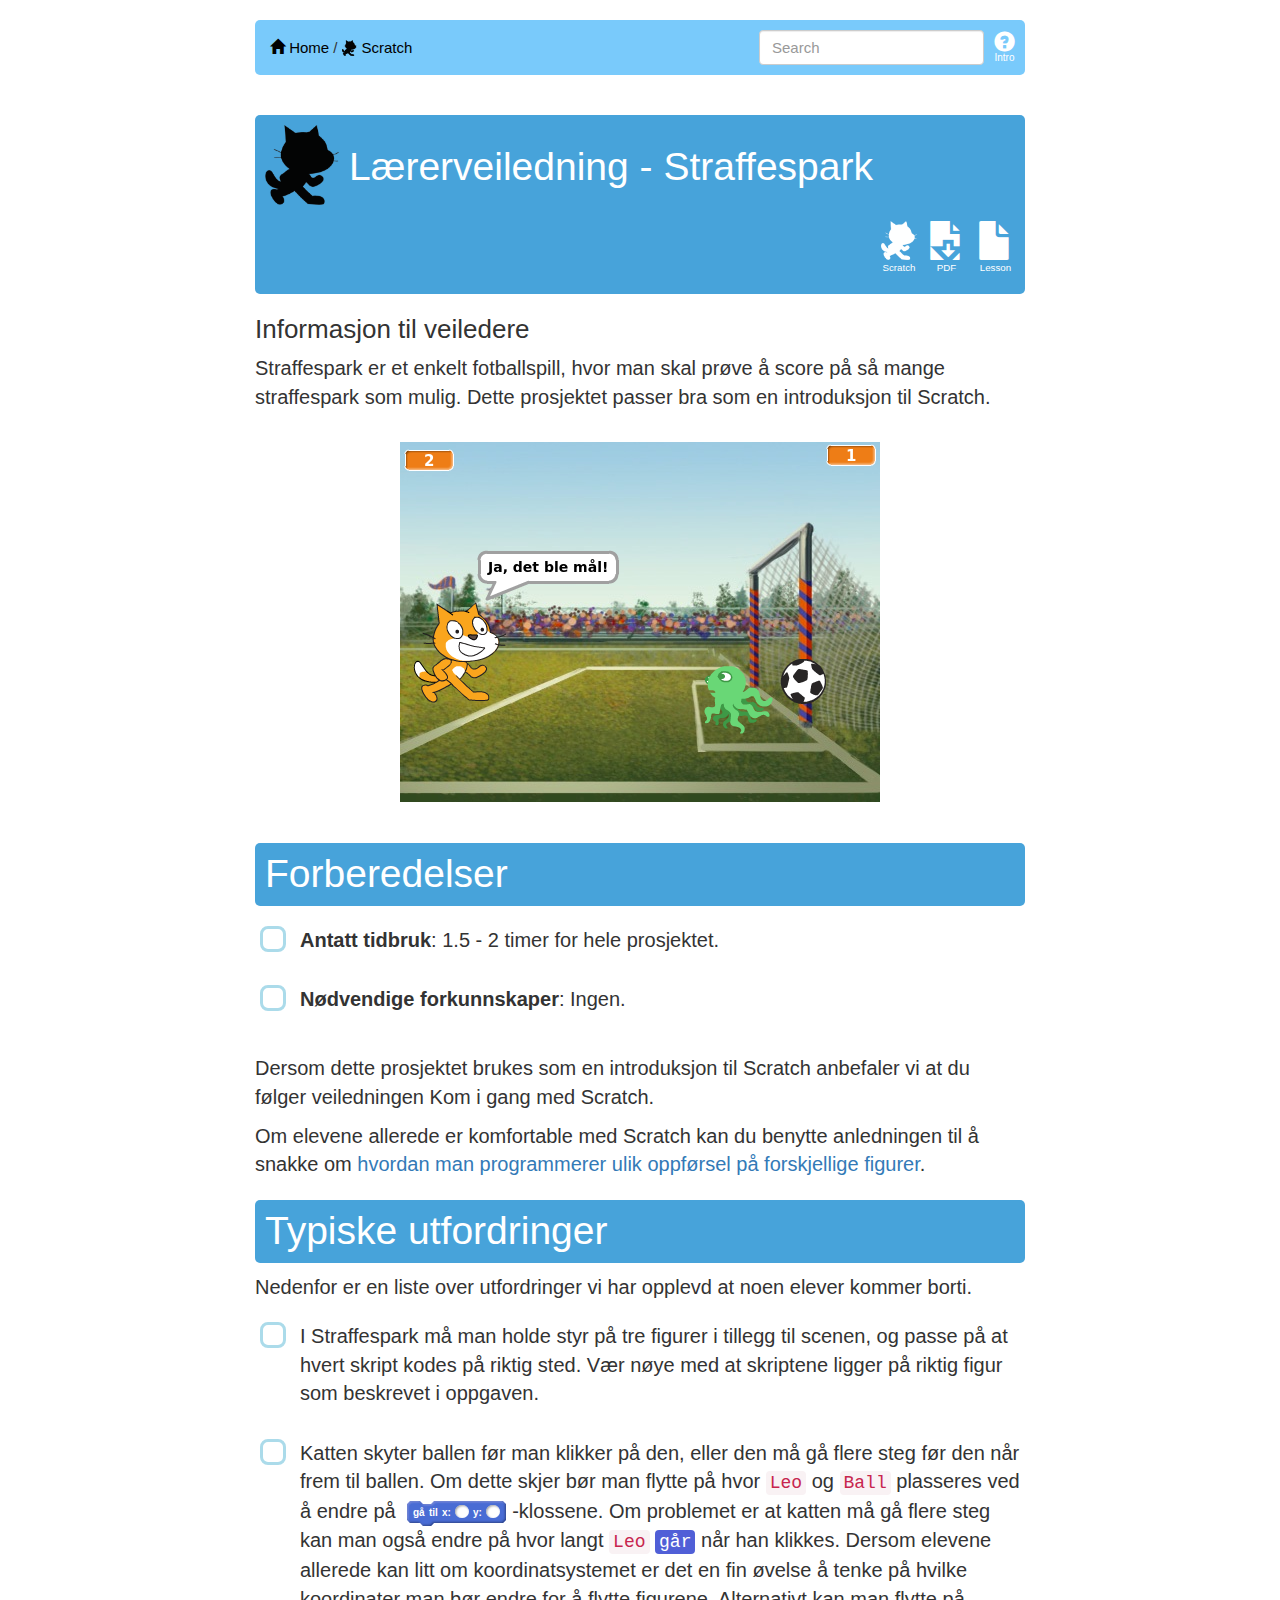
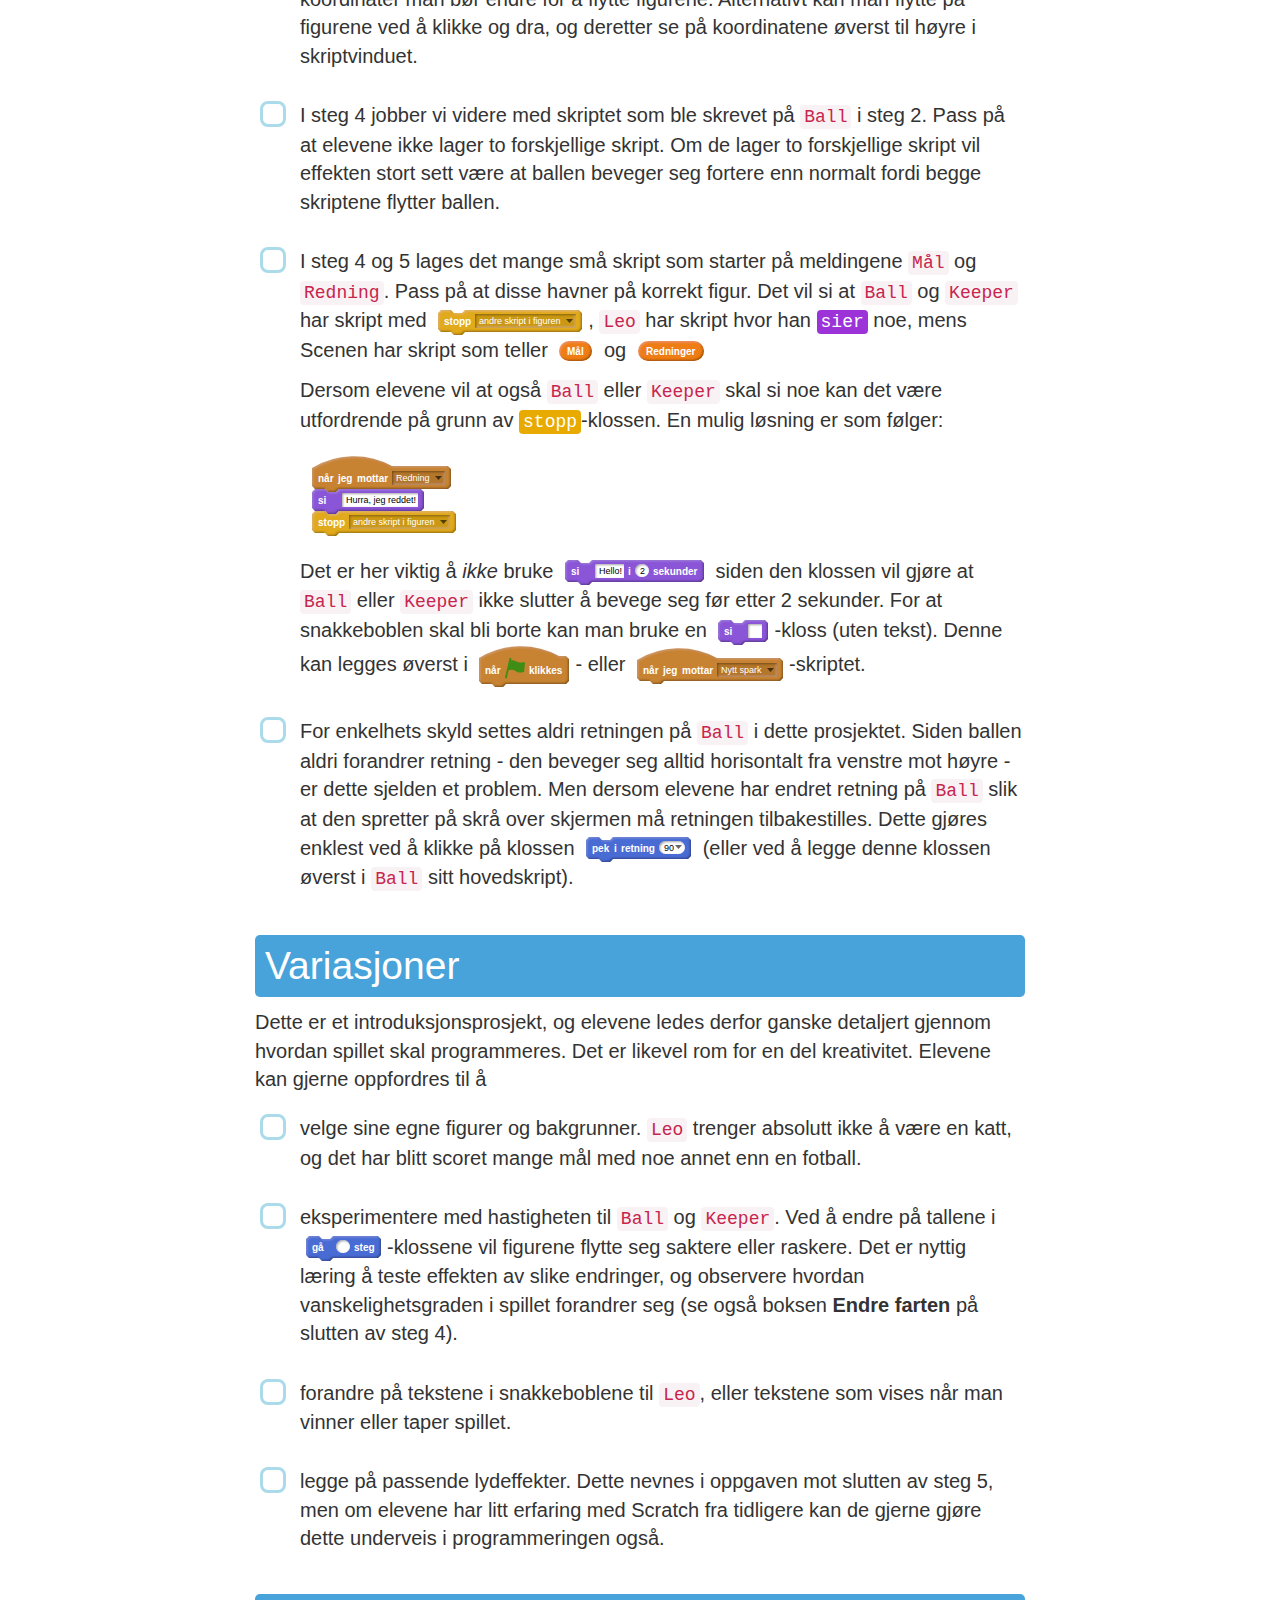
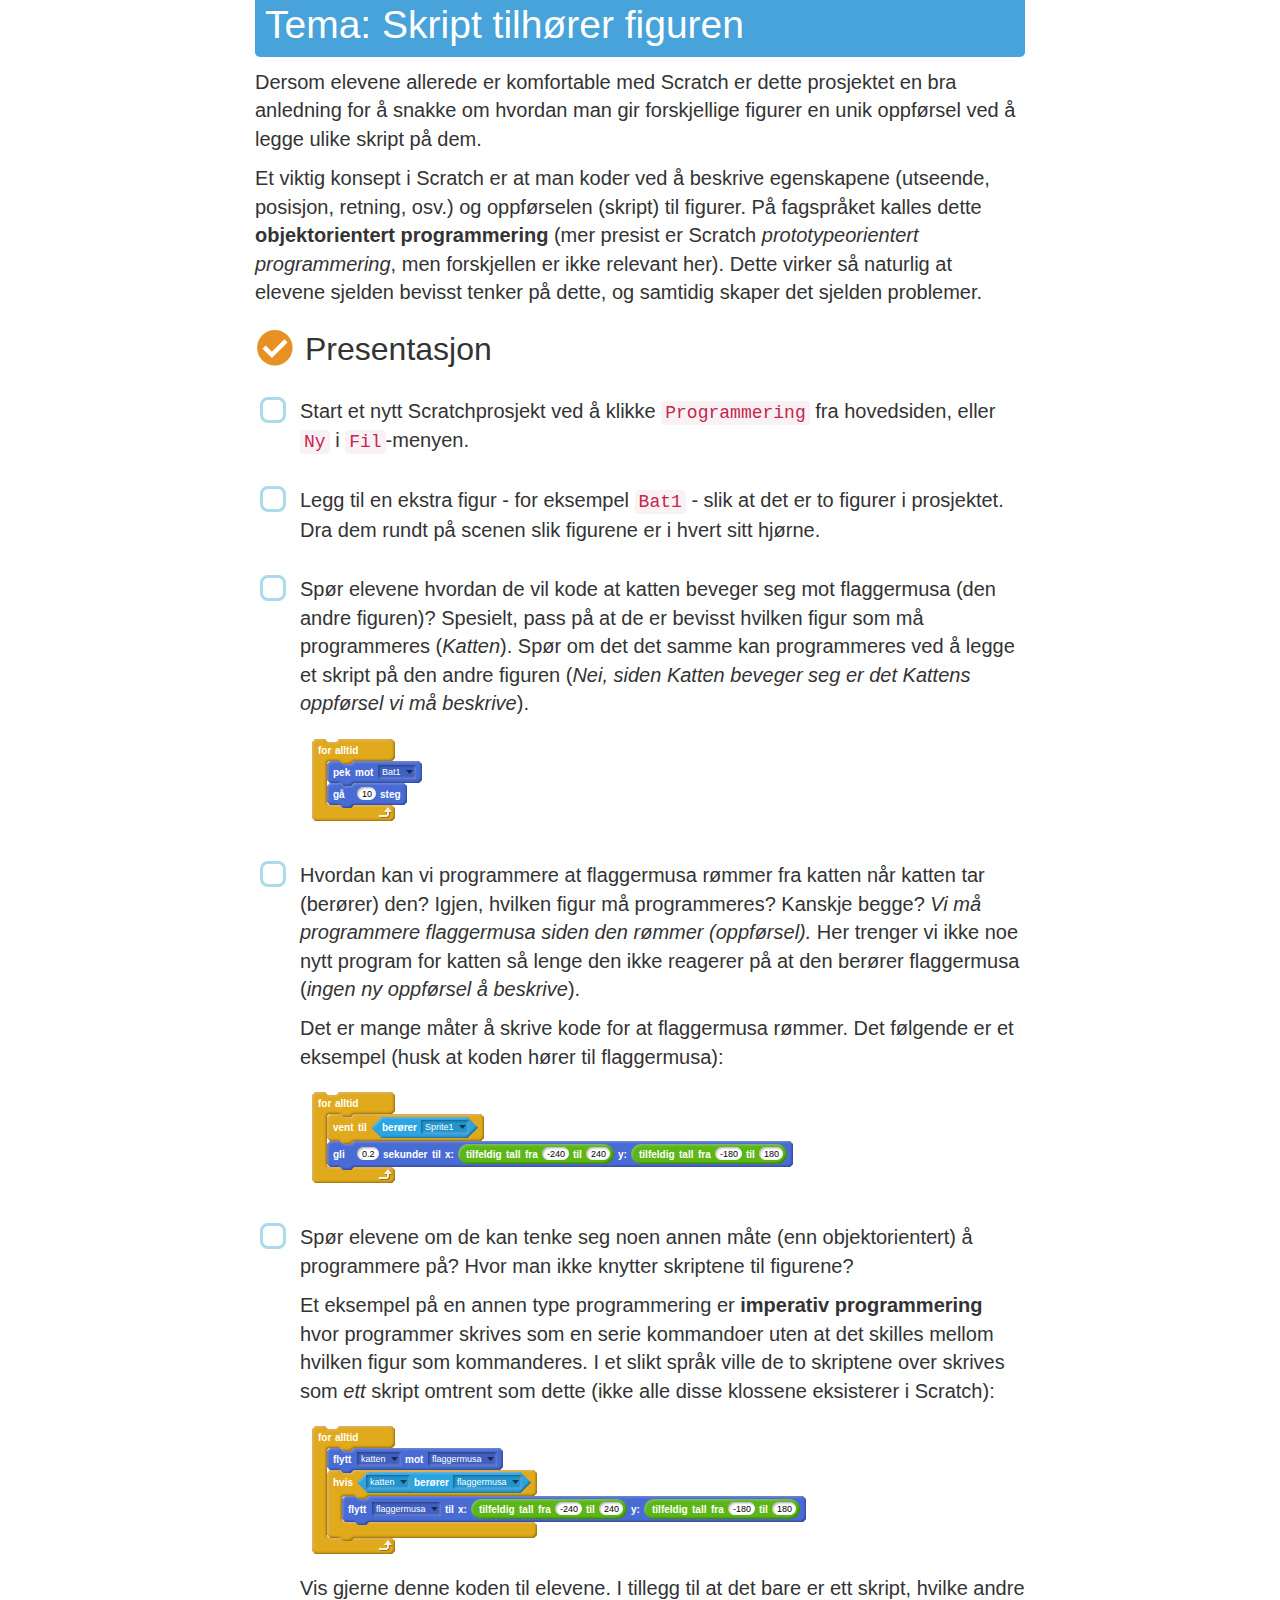
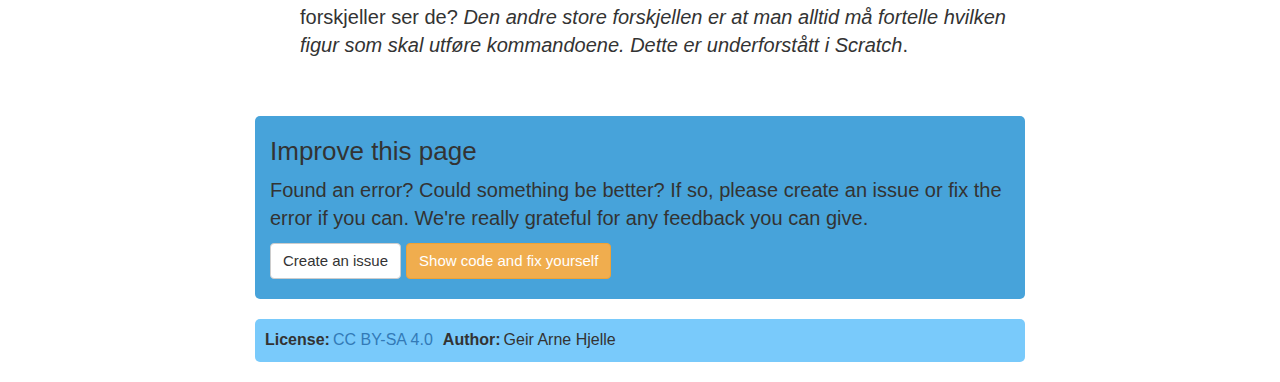
<file: scratch/dive/README.html>
<html><head><meta charset="utf-8"/><meta name="viewport" content="width=device-width, initial-scale=1"/><title>Lærerveiledning - Straffespark | Creative Kids</title><link href="../../assets/style.min.css" rel="stylesheet"/><script type="text/javascript">// convert url relative to current file
// ex: python/index.html -> ../python/index.html
function relative(url) {
  var urlRoot = '../..';
  if (urlRoot !== '') {
    return urlRoot + '/' + url;
  }
  return url;
}
function list_checkboxes() {
  var ul = document.getElementsByTagName("ul")
  for (var x = 0; x < ul.length; x++) {
    if (ul[x].className == 'breadcrumbs-list') continue;
    ul[x].addEventListener('click', function(e) {
      if(e.target && e.target.nodeName == "LI") {
        e.target.classList.toggle('activity-done');
      }
    }, false);
  }
}</script></head><body><div class="container"><div class="row"><div class="col-xs-12"><div class="top-menu"><div class="navigation"><a href="../../index.html"><span aria-hidden="true" class="glyphicon glyphicon-home"></span><span>&nbsp;</span><span data-i18n="html=layout.home">Home</span></a><span>&nbsp;/&nbsp;</span><img src="../logo-black.png"/><a href="..">Scratch</a></div><a data-i18n="title=layout.takeTour" title="Take introduction tour" data-placement="bottom" href="#" class="intro"><span class="icon"></span><span class="text">Intro</span></a><form class="search"><input type="text" data-i18n="placeholder=layout.search" placeholder="Search" class="form-control"/></form></div></div><div class="search"><h1 data-i18n="html=layout.searchResults">Search Results</h1><div class="results"></div></div><div class="col-xs-12"><header class="clearfix"><img src="../logo-black.png" class="logo hidden-xs"/><h1 class="title">Lærerveiledning - Straffespark</h1><div class="lesson-icons"><a href=".." class="course"><img src="../logo-white.png"/><span>Scratch</span></a><div class="pdf"><a href="/scratch/dive/README.pdf" data-i18n="title=layout.downloadPdf" title="Download PDF"><span class="icon"></span><span class="text">PDF</span></a></div><div class="lesson-link"><a href="dive.html"><span class="icon"></span><span data-i18n="html=layout.lesson" class="text">Lesson</span></a></div></div></header></div><div class="col-xs-12"><div class="content"><section class="intro" id="informasjon-til-veiledere">
<h1 class="intro" id="informasjon-til-veiledere">Informasjon til veiledere</h1>
<p>Straffespark er et enkelt fotballspill, hvor man skal prøve å score på
så mange straffespark som mulig. Dette prosjektet passer bra som en
introduksjon til Scratch.</p>
<p><figure><img src="straffespark.png" alt=""></figure></p>
</section>
<section class="activity" id="forberedelser">
<h1 class="activity" id="forberedelser">Forberedelser</h1>
<ul>
<li>
<p><strong>Antatt tidbruk</strong>: 1.5 - 2 timer for hele prosjektet.</p>
</li>
<li>
<p><strong>Nødvendige forkunnskaper</strong>: Ingen.</p>
</li>
</ul>
<p>Dersom dette prosjektet brukes som en introduksjon til Scratch
anbefaler vi at du følger veiledningen
Kom i gang med Scratch.</p>
<p>Om elevene allerede er komfortable med Scratch kan du benytte
anledningen til å snakke om
<a href="#tema-skript-tilhorer-figuren">hvordan man programmerer ulik oppførsel på forskjellige figurer</a>.</p>
</section>
<section class="activity" id="typiske-utfordringer">
<h1 class="activity" id="typiske-utfordringer">Typiske utfordringer</h1>
<p>Nedenfor er en liste over utfordringer vi har opplevd at noen elever
kommer borti.</p>
<ul>
<li>
<p>I Straffespark må man holde styr på tre figurer i tillegg til
scenen, og passe på at hvert skript kodes på riktig sted. Vær nøye
med at skriptene ligger på riktig figur som beskrevet i oppgaven.</p>
</li>
<li>
<p>Katten skyter ballen før man klikker på den, eller den må gå flere
steg før den når frem til ballen. Om dette skjer bør man flytte på
hvor <code>Leo</code> og <code>Ball</code> plasseres ved å endre på <code class="b">gå til x: () y: ()</code>-klossene. Om problemet er at katten må gå flere steg kan man
også endre på hvor langt <code>Leo</code> <code class="blockmotion">går</code> når han
klikkes. Dersom elevene allerede kan litt om koordinatsystemet er
det en fin øvelse å tenke på hvilke koordinater man bør endre for å
flytte figurene. Alternativt kan man flytte på figurene ved å klikke
og dra, og deretter se på koordinatene øverst til høyre i
skriptvinduet.</p>
</li>
<li>
<p>I steg 4 jobber vi videre med skriptet som ble skrevet på <code>Ball</code> i
steg 2. Pass på at elevene ikke lager to forskjellige skript. Om de
lager to forskjellige skript vil effekten stort sett være at ballen
beveger seg fortere enn normalt fordi begge skriptene flytter
ballen.</p>
</li>
<li>
<p>I steg 4 og 5 lages det mange små skript som starter på meldingene
<code>Mål</code> og <code>Redning</code>. Pass på at disse havner på korrekt figur. Det
vil si at <code>Ball</code> og <code>Keeper</code> har skript med <code class="b">stopp [andre skript i figuren v] :: control</code>, <code>Leo</code> har skript hvor han
<code class="blocklooks">sier</code> noe, mens Scenen har skript som teller
<code class="b">(Mål)</code> og <code class="b">(Redninger)</code></p>
<p>Dersom elevene vil at også <code>Ball</code> eller <code>Keeper</code> skal si noe kan det
være utfordrende på grunn av <code class="blockcontrol">stopp</code>-klossen. En
mulig løsning er som følger:</p>
<pre><code class="blocks">når jeg mottar [Redning v]
si [Hurra, jeg reddet!]
stopp [andre skript i figuren v] :: control
</code></pre>
<p>Det er her viktig å <em>ikke</em> bruke <code class="b">si [Hello!] i (2) sekunder</code>
siden den klossen vil gjøre at <code>Ball</code> eller <code>Keeper</code> ikke slutter å
bevege seg før etter 2 sekunder. For at snakkeboblen skal bli borte
kan man bruke en <code class="b">si []</code>-kloss (uten tekst). Denne kan legges
øverst i <code class="b">når grønt flagg klikkes</code>- eller <code class="b">når jeg mottar [Nytt spark v]</code>-skriptet.</p>
</li>
<li>
<p>For enkelhets skyld settes aldri retningen på <code>Ball</code> i dette
prosjektet. Siden ballen aldri forandrer retning - den beveger seg
alltid horisontalt fra venstre mot høyre - er dette sjelden et
problem. Men dersom elevene har endret retning på <code>Ball</code> slik at den
spretter på skrå over skjermen må retningen tilbakestilles. Dette
gjøres enklest ved å klikke på klossen <code class="b">pek i retning (90 v)</code>
(eller ved å legge denne klossen øverst i <code>Ball</code> sitt hovedskript).</p>
</li>
</ul>
</section>
<section class="activity" id="variasjoner">
<h1 class="activity" id="variasjoner">Variasjoner</h1>
<p>Dette er et introduksjonsprosjekt, og elevene ledes derfor ganske
detaljert gjennom hvordan spillet skal programmeres. Det er likevel
rom for en del kreativitet. Elevene kan gjerne oppfordres til å</p>
<ul>
<li>
<p>velge sine egne figurer og bakgrunner. <code>Leo</code> trenger absolutt ikke å
være en katt, og det har blitt scoret mange mål med noe annet enn en
fotball.</p>
</li>
<li>
<p>eksperimentere med hastigheten til <code>Ball</code> og <code>Keeper</code>. Ved å endre
på tallene i <code class="b">gå () steg</code>-klossene vil figurene flytte seg
saktere eller raskere. Det er nyttig læring å teste effekten av
slike endringer, og observere hvordan vanskelighetsgraden i spillet
forandrer seg (se også boksen <strong>Endre farten</strong> på slutten av steg 4).</p>
</li>
<li>
<p>forandre på tekstene i snakkeboblene til <code>Leo</code>, eller tekstene som
vises når man vinner eller taper spillet.</p>
</li>
<li>
<p>legge på passende lydeffekter. Dette nevnes i oppgaven mot slutten
av steg 5, men om elevene har litt erfaring med Scratch fra
tidligere kan de gjerne gjøre dette underveis i programmeringen
også.</p>
</li>
</ul>
</section>
<section class="activity" id="tema-skript-tilhorer-figuren">
<h1 class="activity" id="tema-skript-tilhorer-figuren">Tema: Skript tilhører figuren</h1>
<p>Dersom elevene allerede er komfortable med Scratch er dette prosjektet
en bra anledning for å snakke om hvordan man gir forskjellige figurer
en unik oppførsel ved å legge ulike skript på dem.</p>
<p>Et viktig konsept i Scratch er at man koder ved å beskrive egenskapene
(utseende, posisjon, retning, osv.) og oppførselen (skript) til
figurer. På fagspråket kalles dette <strong>objektorientert programmering</strong>
(mer presist er Scratch <em>prototypeorientert programmering</em>, men
forskjellen er ikke relevant her). Dette virker så naturlig at
elevene sjelden bevisst tenker på dette, og samtidig skaper det
sjelden problemer.</p>
<section class="check" id="presentasjon">
<h2 class="check" id="presentasjon">Presentasjon</h2>
<ul>
<li>
<p>Start et nytt Scratchprosjekt ved å klikke <code>Programmering</code> fra
hovedsiden, eller <code>Ny</code> i <code>Fil</code>-menyen.</p>
</li>
<li>
<p>Legg til en ekstra figur - for eksempel <code>Bat1</code> - slik at det er to
figurer i prosjektet. Dra dem rundt på scenen slik figurene er i
hvert sitt hjørne.</p>
</li>
<li>
<p>Spør elevene hvordan de vil kode at katten beveger seg mot
flaggermusa (den andre figuren)? Spesielt, pass på at de er bevisst
hvilken figur som må programmeres (<em>Katten</em>). Spør om det det samme
kan programmeres ved å legge et skript på den andre figuren (<em>Nei,
siden Katten beveger seg er det Kattens oppførsel vi må beskrive</em>).</p>
<pre><code class="blocks">for alltid
    pek mot [Bat1 v]
    gå (10) steg
slutt
</code></pre>
</li>
<li>
<p>Hvordan kan vi programmere at flaggermusa rømmer fra katten når
katten tar (berører) den? Igjen, hvilken figur må programmeres?
Kanskje begge? <em>Vi må programmere flaggermusa siden den rømmer
(oppførsel).</em> Her trenger vi ikke noe nytt program for katten så
lenge den ikke reagerer på at den berører flaggermusa (<em>ingen ny
oppførsel å beskrive</em>).</p>
<p>Det er mange måter å skrive kode for at flaggermusa rømmer. Det
følgende er et eksempel (husk at koden hører til flaggermusa):</p>
<pre><code class="blocks">for alltid
    vent til &lt;berører [Sprite1 v]&gt;
    gli (0.2) sekunder til x: (tilfeldig tall fra (-240) til (240)) y: (tilfeldig tall fra (-180) til (180))
slutt
</code></pre>
</li>
<li>
<p>Spør elevene om de kan tenke seg noen annen måte (enn
objektorientert) å programmere på?  Hvor man ikke knytter skriptene
til figurene?</p>
<p>Et eksempel på en annen type programmering er <strong>imperativ
programmering</strong> hvor programmer skrives som en serie kommandoer uten
at det skilles mellom hvilken figur som kommanderes. I et slikt
språk ville de to skriptene over skrives som <em>ett</em> skript omtrent
som dette (ikke alle disse klossene eksisterer i Scratch):</p>
<pre><code class="blocks">for alltid
    flytt [katten v] mot [flaggermusa v] :: motion
    hvis &lt;[katten v] berører [flaggermusa v] :: sensing&gt;
        flytt [flaggermusa v] til x: (tilfeldig tall fra (-240) til (240)) y: (tilfeldig tall fra (-180) til (180)) :: motion
    slutt
slutt
</code></pre>
<p>Vis gjerne denne koden til elevene. I tillegg til at det bare er ett
skript, hvilke andre forskjeller ser de? <em>Den andre store
forskjellen er at man alltid må fortelle hvilken figur som skal
utføre kommandoene. Dette er underforstått i Scratch</em>.</p>
</li>
</ul>
</section>
</section>
</div><div class="improve"><h3>Improve this page</h3><p>Found an error? Could something be better? If so, please create an issue or fix the error if you can. We're  really grateful for any feedback you can give.</p><a href="https://github.com/CreativeKids/projects/issues/new?title=Scratch: Lærerveiledning - Straffespark&amp;body=Describe your issue..." class="issue">Create an issue</a><a href="https://github.com/CreativeKids/projects/tree/master/src/scratch/dive" class="code">Show code and fix yourself</a></div></div><div class="col-xs-12"><div id="footer" class="clearfix"><div class="license"><p><strong data-i18n="html=layout.license">License</strong><strong>:</strong></p><a rel="license" data-i18n="href=layout.licenseUrl" href="http://creativecommons.org/licenses/by-sa/4.0/">CC BY-SA 4.0</a></div><div class="author"><p><strong data-i18n="html=layout.author">Author</strong><strong>:</strong></p><p>Geir Arne Hjelle</p>
</div></div></div></div></div><div class="intro-question modal fade"><div class="modal-dialog"><div class="modal-content"><div class="modal-header"><button type="button" data-dismiss="modal" aria-label="Close" class="close"><span aria-hidden="true">&times;</span></button><h4 data-i18n="html=layout.greeting" class="modal-title">Hi there!</h4></div><div class="modal-body"><p data-i18n="html=layout.askTour">It seems like this is your first time here. Would you like a tour?</p></div><div class="modal-footer"><button data-i18n="html=layout.yes" class="btn btn-success">Yes!</button><button data-dismiss="modal" data-i18n="html=layout.no" class="btn btn-danger">No thanks</button></div></div></div></div><script src="../../assets/vendor.min.js"></script><script src="../../assets/script.min.js"></script><script>// bind shim for phantomJS
Function.prototype.bind = Function.prototype.bind || function (thisp) {
  var fn = this;
  var args = Array.prototype.slice.call(arguments, 1);
  return function () {
    return fn.apply(thisp, args);
  };
};
$(document).ready(function(){
  $('pre').has('code.blocks').addClass('blocks');
  scratchblocks.renderMatching('code.blocks', {
    languages: ['en', 'nb']
  });
  scratchblocks.renderMatching('code.b', {
    languages: ['en', 'nb'],
    inline: true
  });
  list_checkboxes();
});</script></body></html>
</file>
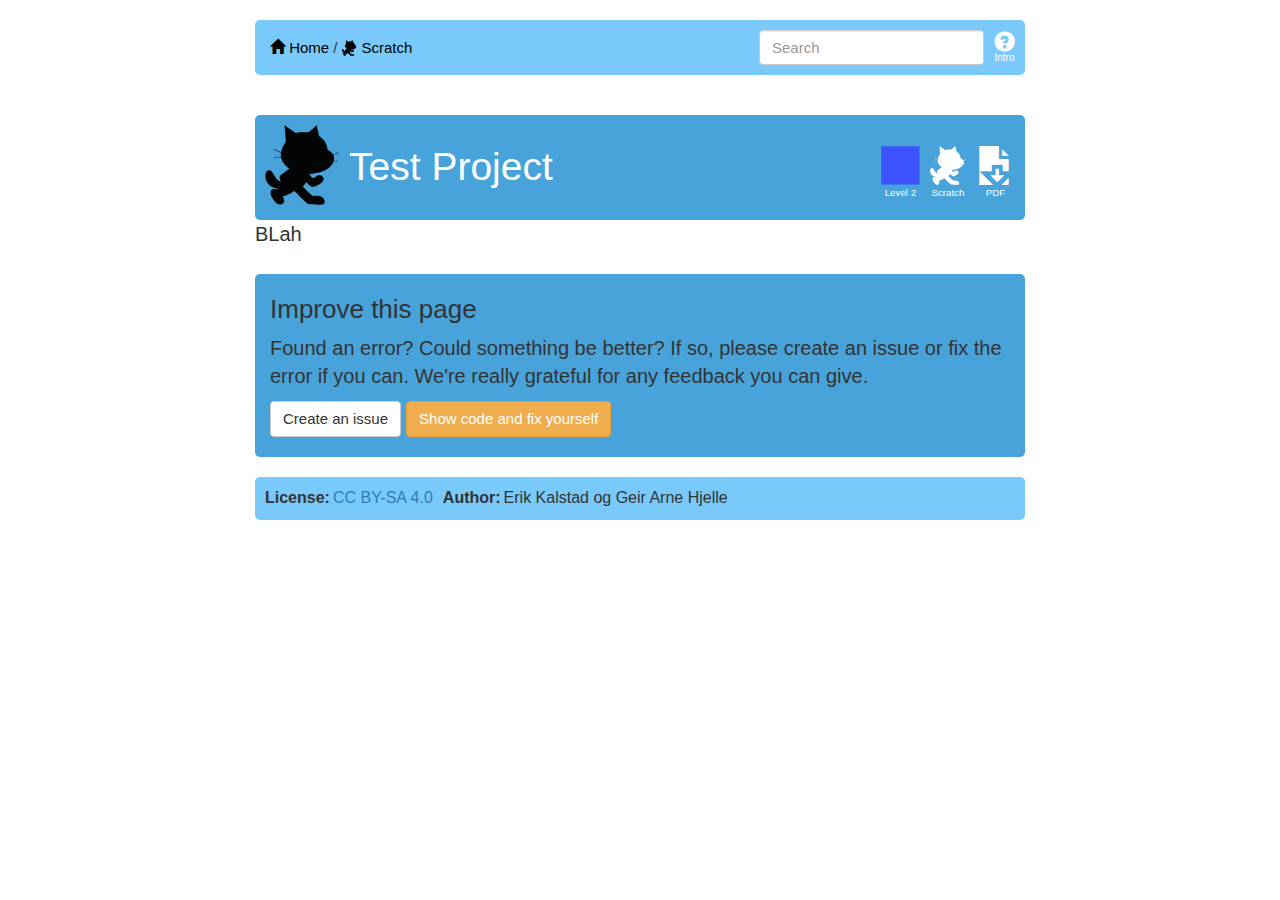
<file: scratch/testproject/testproject.html>
<html><head><meta charset="utf-8"/><meta name="viewport" content="width=device-width, initial-scale=1"/><title>Test Project | Creative Kids</title><link href="../../assets/style.min.css" rel="stylesheet"/><script type="text/javascript">// convert url relative to current file
// ex: python/index.html -> ../python/index.html
function relative(url) {
  var urlRoot = '../..';
  if (urlRoot !== '') {
    return urlRoot + '/' + url;
  }
  return url;
}
function list_checkboxes() {
  var ul = document.getElementsByTagName("ul")
  for (var x = 0; x < ul.length; x++) {
    if (ul[x].className == 'breadcrumbs-list') continue;
    ul[x].addEventListener('click', function(e) {
      if(e.target && e.target.nodeName == "LI") {
        e.target.classList.toggle('activity-done');
      }
    }, false);
  }
}</script></head><body><div class="container"><div class="row"><div class="col-xs-12"><div class="top-menu"><div class="navigation"><a href="../../index.html"><span aria-hidden="true" class="glyphicon glyphicon-home"></span><span>&nbsp;</span><span data-i18n="html=layout.home">Home</span></a><span>&nbsp;/&nbsp;</span><img src="../logo-black.png"/><a href="..">Scratch</a></div><a data-i18n="title=layout.takeTour" title="Take introduction tour" data-placement="bottom" href="#" class="intro"><span class="icon"></span><span class="text">Intro</span></a><form class="search"><input type="text" data-i18n="placeholder=layout.search" placeholder="Search" class="form-control"/></form></div></div><div class="search"><h1 data-i18n="html=layout.searchResults">Search Results</h1><div class="results"></div></div><div class="col-xs-12"><header class="clearfix"><img src="../logo-black.png" class="logo hidden-xs"/><h1 class="title">Test Project</h1><div class="lesson-icons"><div class="level"><img title="Level 2" src="../../assets/img/level2.png"/><span data-i18n="html=layout.levelNames.2">Level 2</span></div><a href=".." class="course"><img src="../logo-white.png"/><span>Scratch</span></a><div class="pdf"><a href="/scratch/testproject/testproject.pdf" data-i18n="title=layout.downloadPdf" title="Download PDF"><span class="icon"></span><span class="text">PDF</span></a></div></div></header></div><div class="col-xs-12"><div class="content"><p>​BLah</p>
</div><div class="improve"><h3>Improve this page</h3><p>Found an error? Could something be better? If so, please create an issue or fix the error if you can. We're  really grateful for any feedback you can give.</p><a href="https://github.com/CreativeKids/projects/issues/new?title=Scratch: Test Project&amp;body=Describe your issue..." class="issue">Create an issue</a><a href="https://github.com/CreativeKids/projects/tree/master/src/scratch/testproject" class="code">Show code and fix yourself</a></div></div><div class="col-xs-12"><div id="footer" class="clearfix"><div class="license"><p><strong data-i18n="html=layout.license">License</strong><strong>:</strong></p><a rel="license" data-i18n="href=layout.licenseUrl" href="http://creativecommons.org/licenses/by-sa/4.0/">CC BY-SA 4.0</a></div><div class="author"><p><strong data-i18n="html=layout.author">Author</strong><strong>:</strong></p><p>Erik Kalstad og Geir Arne Hjelle</p>
</div></div></div></div></div><div class="intro-question modal fade"><div class="modal-dialog"><div class="modal-content"><div class="modal-header"><button type="button" data-dismiss="modal" aria-label="Close" class="close"><span aria-hidden="true">&times;</span></button><h4 data-i18n="html=layout.greeting" class="modal-title">Hi there!</h4></div><div class="modal-body"><p data-i18n="html=layout.askTour">It seems like this is your first time here. Would you like a tour?</p></div><div class="modal-footer"><button data-i18n="html=layout.yes" class="btn btn-success">Yes!</button><button data-dismiss="modal" data-i18n="html=layout.no" class="btn btn-danger">No thanks</button></div></div></div></div><script src="../../assets/vendor.min.js"></script><script src="../../assets/script.min.js"></script><script>// bind shim for phantomJS
Function.prototype.bind = Function.prototype.bind || function (thisp) {
  var fn = this;
  var args = Array.prototype.slice.call(arguments, 1);
  return function () {
    return fn.apply(thisp, args);
  };
};
$(document).ready(function(){
  $('pre').has('code.blocks').addClass('blocks');
  scratchblocks.renderMatching('code.blocks', {
    languages: ['en', 'nb']
  });
  scratchblocks.renderMatching('code.b', {
    languages: ['en', 'nb'],
    inline: true
  });
  list_checkboxes();
});</script></body></html>
</file>
<file: assets/style.min.css>
.hljs{display:block;overflow-x:auto;padding:.5em;color:#000;background:#fff;-webkit-text-size-adjust:none}.hljs-subst,.hljs-title,.json .hljs-value{font-weight:400;color:#000}.diff .hljs-header,.hljs-comment{color:grey;font-style:italic}.apache .hljs-cbracket,.hljs-annotation,.hljs-chunk,.hljs-decorator,.hljs-doctype,.hljs-pi,.hljs-pragma,.hljs-preprocessor,.hljs-prompt,.hljs-shebang,.http .hljs-title{color:olive}.hljs-pi,.hljs-tag{background:#efefef}.css .hljs-class,.css .hljs-function,.hljs-attr_selector,.hljs-hexcolor,.hljs-id,.hljs-keyword,.hljs-list .hljs-keyword,.hljs-literal,.hljs-pseudo,.hljs-request,.hljs-status,.hljs-tag .hljs-title,.ini .hljs-title,.nginx .hljs-title,.tex .hljs-command{font-weight:700;color:navy}.hljs-attribute,.hljs-date,.hljs-number,.hljs-regexp,.hljs-rule .hljs-keyword,.tex .hljs-special{font-weight:700;color:#00f}.hljs-number,.hljs-regexp{font-weight:400}.apache .hljs-tag,.css .hljs-function .hljs-params,.hljs-filter .hljs-argument,.hljs-string,.hljs-value{color:green;font-weight:700}.hljs-char,.hljs-symbol,.ruby .hljs-symbol .hljs-string,.tex .hljs-formula{color:#000;background:#d0eded;font-style:italic}.hljs-doctag{text-decoration:underline}.apache .hljs-sqbracket,.hljs-envvar,.hljs-name,.hljs-variable,.nginx .hljs-built_in{color:#660e7a}.hljs-addition{background:#baeeba}.hljs-deletion{background:#ffc8bd}.diff .hljs-change{background:#bccff9}
.introjs-overlay{position:absolute;z-index:999999;opacity:0;background:-webkit-gradient(radial,center center,0,center center,100%,color-stop(0,rgba(0,0,0,.4)),color-stop(100%,rgba(0,0,0,.9)));background:-webkit-radial-gradient(center,ellipse cover,rgba(0,0,0,.4) 0,rgba(0,0,0,.9) 100%);background:radial-gradient(center,ellipse cover,rgba(0,0,0,.4) 0,rgba(0,0,0,.9) 100%);filter:progid:DXImageTransform.Microsoft.gradient(startColorstr='#66000000', endColorstr='#e6000000', GradientType=1);-ms-filter:"progid:DXImageTransform.Microsoft.Alpha(Opacity=50)";filter:alpha(opacity=50);-webkit-transition:all .3s ease-out;transition:all .3s ease-out}.introjs-fixParent{z-index:auto!important;opacity:1!important;position:absolute!important;-webkit-transform:none!important;transform:none!important}.introjs-showElement,tr.introjs-showElement>td,tr.introjs-showElement>th{z-index:9999999!important}.introjs-disableInteraction{z-index:99999999!important;position:absolute}.introjs-relativePosition,tr.introjs-showElement>td,tr.introjs-showElement>th{position:relative}.introjs-helperLayer{position:absolute;z-index:9999998;background-color:#FFF;background-color:rgba(255,255,255,.9);border:1px solid #777;border:1px solid rgba(0,0,0,.5);border-radius:4px;box-shadow:0 2px 15px rgba(0,0,0,.4);-webkit-transition:all .3s ease-out;transition:all .3s ease-out}.introjs-tooltipReferenceLayer{position:absolute;visibility:hidden;z-index:10000000;background-color:transparent;-webkit-transition:all .3s ease-out;transition:all .3s ease-out}.introjs-helperLayer *,.introjs-helperLayer :after,.introjs-helperLayer :before{-ms-box-sizing:content-box;-o-box-sizing:content-box;box-sizing:content-box}.introjs-helperNumberLayer{position:absolute;visibility:visible;top:-16px;left:-16px;z-index:9999999999!important;padding:2px;font-family:Arial,verdana,tahoma;font-size:13px;font-weight:700;color:#fff;text-align:center;text-shadow:1px 1px 1px rgba(0,0,0,.3);background:#ff3019;background:-webkit-linear-gradient(top,#ff3019 0,#cf0404 100%);background:-webkit-gradient(linear,left top,left bottom,color-stop(0,#ff3019),color-stop(100%,#cf0404));background:linear-gradient(to bottom,#ff3019 0,#cf0404 100%);width:20px;height:20px;line-height:20px;border:3px solid #fff;border-radius:50%;filter:progid:DXImageTransform.Microsoft.gradient(startColorstr='#ff3019', endColorstr='#cf0404', GradientType=0);filter:progid:DXImageTransform.Microsoft.Shadow(direction=135, strength=2, color=ff0000);box-shadow:0 2px 5px rgba(0,0,0,.4)}.introjs-arrow{border:5px solid #fff;content:'';position:absolute}.introjs-arrow.top{top:-10px;border-color:transparent transparent #fff}.introjs-arrow.top-right{top:-10px;right:10px;border-color:transparent transparent #fff}.introjs-arrow.top-middle{top:-10px;left:50%;margin-left:-5px;border-color:transparent transparent #fff}.introjs-arrow.right{right:-10px;top:10px;border-color:transparent transparent transparent #fff}.introjs-arrow.right-bottom{bottom:10px;right:-10px;border-color:transparent transparent transparent #fff}.introjs-arrow.bottom{bottom:-10px;border-color:#fff transparent transparent}.introjs-arrow.left{left:-10px;top:10px;border-color:transparent #fff transparent transparent}.introjs-arrow.left-bottom{left:-10px;bottom:10px;border-color:transparent #fff transparent transparent}.introjs-tooltip{position:absolute;visibility:visible;padding:10px;background-color:#fff;min-width:200px;max-width:300px;border-radius:3px;box-shadow:0 1px 10px rgba(0,0,0,.4);-webkit-transition:opacity .1s ease-out;transition:opacity .1s ease-out}.introjs-tooltipbuttons{text-align:right;white-space:nowrap}.introjs-button{position:relative;overflow:visible;display:inline-block;padding:.3em .8em;border:1px solid #d4d4d4;margin:10px 0 0;text-decoration:none;text-shadow:1px 1px 0 #fff;font:11px/normal sans-serif;color:#333;white-space:nowrap;cursor:pointer;outline:0;background-color:#ececec;background-image:-webkit-gradient(linear,0 0,0 100%,from(#f4f4f4),to(#ececec));background-image:-webkit-linear-gradient(#f4f4f4,#ececec);background-image:linear-gradient(#f4f4f4,#ececec);-webkit-background-clip:padding;-moz-background-clip:padding;-o-background-clip:padding-box;border-radius:.2em;zoom:1}.introjs-button:hover{border-color:#bcbcbc;text-decoration:none;box-shadow:0 1px 1px #e3e3e3}.introjs-button:active,.introjs-button:focus{background-image:-webkit-gradient(linear,0 0,0 100%,from(#ececec),to(#f4f4f4));background-image:-webkit-linear-gradient(#ececec,#f4f4f4);background-image:linear-gradient(#ececec,#f4f4f4)}.introjs-button::-moz-focus-inner{padding:0;border:0}.introjs-skipbutton{margin-right:5px;color:#7a7a7a}.introjs-prevbutton{border-radius:.2em 0 0 .2em;border-right:none}.introjs-nextbutton{border-radius:0 .2em .2em 0}.introjs-disabled,.introjs-disabled:focus,.introjs-disabled:hover{color:#9a9a9a;border-color:#d4d4d4;box-shadow:none;cursor:default;background-color:#f4f4f4;background-image:none;text-decoration:none}.introjs-bullets{text-align:center}.introjs-bullets ul{clear:both;margin:15px auto 0;padding:0;display:inline-block}.introjs-bullets ul li{list-style:none;float:left;margin:0 2px}.introjs-bullets ul li a{display:block;width:6px;height:6px;background:#ccc;border-radius:10px;-moz-border-radius:10px;-webkit-border-radius:10px;text-decoration:none}.introjs-bullets ul li a.active,.introjs-bullets ul li a:hover{background:#999}.introjs-progress{overflow:hidden;height:10px;margin:10px 0 5px;border-radius:4px;background-color:#ecf0f1}.introjs-progressbar{float:left;width:0;height:100%;font-size:10px;line-height:10px;text-align:center;background-color:#08c}.introjsFloatingElement{position:absolute;height:0;width:0;left:50%;top:50%}
@charset "UTF-8";/*! normalize.css v3.0.3 | MIT License | github.com/necolas/normalize.css */html{font-family:sans-serif;-ms-text-size-adjust:100%;-webkit-text-size-adjust:100%}body{margin:0}article,aside,details,figcaption,figure,footer,header,hgroup,main,menu,nav,section,summary{display:block}audio,canvas,progress,video{display:inline-block;vertical-align:baseline}audio:not([controls]){display:none;height:0}[hidden],template{display:none}a{background-color:transparent}a:active,a:hover{outline:0}b,strong{font-weight:700}dfn{font-style:italic}h1{margin:.67em 0}mark{background:#ff0;color:#000}sub,sup{font-size:75%;line-height:0;position:relative;vertical-align:baseline}sup{top:-.5em}sub{bottom:-.25em}img{border:0}svg:not(:root){overflow:hidden}hr{box-sizing:content-box;height:0}pre{overflow:auto}code,kbd,pre,samp{font-size:1em}button,input,optgroup,select,textarea{color:inherit;font:inherit;margin:0}button{overflow:visible}button,select{text-transform:none}button,html input[type=button],input[type=reset],input[type=submit]{-webkit-appearance:button;cursor:pointer}button[disabled],html input[disabled]{cursor:default}button::-moz-focus-inner,input::-moz-focus-inner{border:0;padding:0}input[type=checkbox],input[type=radio]{box-sizing:border-box;padding:0}input[type=number]::-webkit-inner-spin-button,input[type=number]::-webkit-outer-spin-button{height:auto}input[type=search]::-webkit-search-cancel-button,input[type=search]::-webkit-search-decoration{-webkit-appearance:none}textarea{overflow:auto}optgroup{font-weight:700}table{border-collapse:collapse;border-spacing:0}td,th{padding:0}@font-face{font-family:'Glyphicons Halflings';src:url(fonts/glyphicons-halflings-regular.eot);src:url(fonts/glyphicons-halflings-regular.eot?#iefix) format('embedded-opentype'),url(fonts/glyphicons-halflings-regular.woff2) format('woff2'),url(fonts/glyphicons-halflings-regular.woff) format('woff'),url(fonts/glyphicons-halflings-regular.ttf) format('truetype'),url(fonts/glyphicons-halflings-regular.svg#glyphicons_halflingsregular) format('svg')}.glyphicon{position:relative;top:1px;display:inline-block;font-family:'Glyphicons Halflings';font-style:normal;font-weight:400;line-height:1;-webkit-font-smoothing:antialiased;-moz-osx-font-smoothing:grayscale}.glyphicon-asterisk:before{content:"\002a"}.glyphicon-plus:before{content:"\002b"}.glyphicon-eur:before,.glyphicon-euro:before{content:"\20ac"}.glyphicon-minus:before{content:"\2212"}.glyphicon-cloud:before{content:"\2601"}.glyphicon-envelope:before{content:"\2709"}.glyphicon-pencil:before{content:"\270f"}.glyphicon-glass:before{content:"\e001"}.glyphicon-music:before{content:"\e002"}.glyphicon-search:before{content:"\e003"}.glyphicon-heart:before{content:"\e005"}.glyphicon-star:before{content:"\e006"}.glyphicon-star-empty:before{content:"\e007"}.glyphicon-user:before{content:"\e008"}.glyphicon-film:before{content:"\e009"}.glyphicon-th-large:before{content:"\e010"}.glyphicon-th:before{content:"\e011"}.glyphicon-th-list:before{content:"\e012"}.glyphicon-ok:before{content:"\e013"}.glyphicon-remove:before{content:"\e014"}.glyphicon-zoom-in:before{content:"\e015"}.glyphicon-zoom-out:before{content:"\e016"}.glyphicon-off:before{content:"\e017"}.glyphicon-signal:before{content:"\e018"}.glyphicon-cog:before{content:"\e019"}.glyphicon-trash:before{content:"\e020"}.glyphicon-home:before{content:"\e021"}.glyphicon-file:before{content:"\e022"}.glyphicon-time:before{content:"\e023"}.glyphicon-road:before{content:"\e024"}.glyphicon-download-alt:before{content:"\e025"}.glyphicon-download:before{content:"\e026"}.glyphicon-upload:before{content:"\e027"}.glyphicon-inbox:before{content:"\e028"}.glyphicon-play-circle:before{content:"\e029"}.glyphicon-repeat:before{content:"\e030"}.glyphicon-refresh:before{content:"\e031"}.glyphicon-list-alt:before{content:"\e032"}.glyphicon-lock:before{content:"\e033"}.glyphicon-flag:before{content:"\e034"}.glyphicon-headphones:before{content:"\e035"}.glyphicon-volume-off:before{content:"\e036"}.glyphicon-volume-down:before{content:"\e037"}.glyphicon-volume-up:before{content:"\e038"}.glyphicon-qrcode:before{content:"\e039"}.glyphicon-barcode:before{content:"\e040"}.glyphicon-tag:before{content:"\e041"}.glyphicon-tags:before{content:"\e042"}.glyphicon-book:before{content:"\e043"}.glyphicon-bookmark:before{content:"\e044"}.glyphicon-print:before{content:"\e045"}.glyphicon-camera:before{content:"\e046"}.glyphicon-font:before{content:"\e047"}.glyphicon-bold:before{content:"\e048"}.glyphicon-italic:before{content:"\e049"}.glyphicon-text-height:before{content:"\e050"}.glyphicon-text-width:before{content:"\e051"}.glyphicon-align-left:before{content:"\e052"}.glyphicon-align-center:before{content:"\e053"}.glyphicon-align-right:before{content:"\e054"}.glyphicon-align-justify:before{content:"\e055"}.glyphicon-list:before{content:"\e056"}.glyphicon-indent-left:before{content:"\e057"}.glyphicon-indent-right:before{content:"\e058"}.glyphicon-facetime-video:before{content:"\e059"}.glyphicon-picture:before{content:"\e060"}.glyphicon-map-marker:before{content:"\e062"}.glyphicon-adjust:before{content:"\e063"}.glyphicon-tint:before{content:"\e064"}.glyphicon-edit:before{content:"\e065"}.glyphicon-share:before{content:"\e066"}.glyphicon-check:before{content:"\e067"}.glyphicon-move:before{content:"\e068"}.glyphicon-step-backward:before{content:"\e069"}.glyphicon-fast-backward:before{content:"\e070"}.glyphicon-backward:before{content:"\e071"}.glyphicon-play:before{content:"\e072"}.glyphicon-pause:before{content:"\e073"}.glyphicon-stop:before{content:"\e074"}.glyphicon-forward:before{content:"\e075"}.glyphicon-fast-forward:before{content:"\e076"}.glyphicon-step-forward:before{content:"\e077"}.glyphicon-eject:before{content:"\e078"}.glyphicon-chevron-left:before{content:"\e079"}.glyphicon-chevron-right:before{content:"\e080"}.glyphicon-plus-sign:before{content:"\e081"}.glyphicon-minus-sign:before{content:"\e082"}.glyphicon-remove-sign:before{content:"\e083"}.glyphicon-ok-sign:before{content:"\e084"}.glyphicon-question-sign:before{content:"\e085"}.glyphicon-info-sign:before{content:"\e086"}.glyphicon-screenshot:before{content:"\e087"}.glyphicon-remove-circle:before{content:"\e088"}.glyphicon-ok-circle:before{content:"\e089"}.glyphicon-ban-circle:before{content:"\e090"}.glyphicon-arrow-left:before{content:"\e091"}.glyphicon-arrow-right:before{content:"\e092"}.glyphicon-arrow-up:before{content:"\e093"}.glyphicon-arrow-down:before{content:"\e094"}.glyphicon-share-alt:before{content:"\e095"}.glyphicon-resize-full:before{content:"\e096"}.glyphicon-resize-small:before{content:"\e097"}.glyphicon-exclamation-sign:before{content:"\e101"}.glyphicon-gift:before{content:"\e102"}.glyphicon-leaf:before{content:"\e103"}.glyphicon-fire:before{content:"\e104"}.glyphicon-eye-open:before{content:"\e105"}.glyphicon-eye-close:before{content:"\e106"}.glyphicon-warning-sign:before{content:"\e107"}.glyphicon-plane:before{content:"\e108"}.glyphicon-calendar:before{content:"\e109"}.glyphicon-random:before{content:"\e110"}.glyphicon-comment:before{content:"\e111"}.glyphicon-magnet:before{content:"\e112"}.glyphicon-chevron-up:before{content:"\e113"}.glyphicon-chevron-down:before{content:"\e114"}.glyphicon-retweet:before{content:"\e115"}.glyphicon-shopping-cart:before{content:"\e116"}.glyphicon-folder-close:before{content:"\e117"}.glyphicon-folder-open:before{content:"\e118"}.glyphicon-resize-vertical:before{content:"\e119"}.glyphicon-resize-horizontal:before{content:"\e120"}.glyphicon-hdd:before{content:"\e121"}.glyphicon-bullhorn:before{content:"\e122"}.glyphicon-bell:before{content:"\e123"}.glyphicon-certificate:before{content:"\e124"}.glyphicon-thumbs-up:before{content:"\e125"}.glyphicon-thumbs-down:before{content:"\e126"}.glyphicon-hand-right:before{content:"\e127"}.glyphicon-hand-left:before{content:"\e128"}.glyphicon-hand-up:before{content:"\e129"}.glyphicon-hand-down:before{content:"\e130"}.glyphicon-circle-arrow-right:before{content:"\e131"}.glyphicon-circle-arrow-left:before{content:"\e132"}.glyphicon-circle-arrow-up:before{content:"\e133"}.glyphicon-circle-arrow-down:before{content:"\e134"}.glyphicon-globe:before{content:"\e135"}.glyphicon-wrench:before{content:"\e136"}.glyphicon-tasks:before{content:"\e137"}.glyphicon-filter:before{content:"\e138"}.glyphicon-briefcase:before{content:"\e139"}.glyphicon-fullscreen:before{content:"\e140"}.glyphicon-dashboard:before{content:"\e141"}.glyphicon-paperclip:before{content:"\e142"}.glyphicon-heart-empty:before{content:"\e143"}.glyphicon-link:before{content:"\e144"}.glyphicon-phone:before{content:"\e145"}.glyphicon-pushpin:before{content:"\e146"}.glyphicon-usd:before{content:"\e148"}.glyphicon-gbp:before{content:"\e149"}.glyphicon-sort:before{content:"\e150"}.glyphicon-sort-by-alphabet:before{content:"\e151"}.glyphicon-sort-by-alphabet-alt:before{content:"\e152"}.glyphicon-sort-by-order:before{content:"\e153"}.glyphicon-sort-by-order-alt:before{content:"\e154"}.glyphicon-sort-by-attributes:before{content:"\e155"}.glyphicon-sort-by-attributes-alt:before{content:"\e156"}.glyphicon-unchecked:before{content:"\e157"}.glyphicon-expand:before{content:"\e158"}.glyphicon-collapse-down:before{content:"\e159"}.glyphicon-collapse-up:before{content:"\e160"}.glyphicon-log-in:before{content:"\e161"}.glyphicon-flash:before{content:"\e162"}.glyphicon-log-out:before{content:"\e163"}.glyphicon-new-window:before{content:"\e164"}.glyphicon-record:before{content:"\e165"}.glyphicon-save:before{content:"\e166"}.glyphicon-open:before{content:"\e167"}.glyphicon-saved:before{content:"\e168"}.glyphicon-import:before{content:"\e169"}.glyphicon-export:before{content:"\e170"}.glyphicon-send:before{content:"\e171"}.glyphicon-floppy-disk:before{content:"\e172"}.glyphicon-floppy-saved:before{content:"\e173"}.glyphicon-floppy-remove:before{content:"\e174"}.glyphicon-floppy-save:before{content:"\e175"}.glyphicon-floppy-open:before{content:"\e176"}.glyphicon-credit-card:before{content:"\e177"}.glyphicon-transfer:before{content:"\e178"}.glyphicon-cutlery:before{content:"\e179"}.glyphicon-header:before{content:"\e180"}.glyphicon-compressed:before{content:"\e181"}.glyphicon-earphone:before{content:"\e182"}.glyphicon-phone-alt:before{content:"\e183"}.glyphicon-tower:before{content:"\e184"}.glyphicon-stats:before{content:"\e185"}.glyphicon-sd-video:before{content:"\e186"}.glyphicon-hd-video:before{content:"\e187"}.glyphicon-subtitles:before{content:"\e188"}.glyphicon-sound-stereo:before{content:"\e189"}.glyphicon-sound-dolby:before{content:"\e190"}.glyphicon-sound-5-1:before{content:"\e191"}.glyphicon-sound-6-1:before{content:"\e192"}.glyphicon-sound-7-1:before{content:"\e193"}.glyphicon-copyright-mark:before{content:"\e194"}.glyphicon-registration-mark:before{content:"\e195"}.glyphicon-cloud-download:before{content:"\e197"}.glyphicon-cloud-upload:before{content:"\e198"}.glyphicon-tree-conifer:before{content:"\e199"}.glyphicon-tree-deciduous:before{content:"\e200"}.glyphicon-cd:before{content:"\e201"}.glyphicon-save-file:before{content:"\e202"}.glyphicon-open-file:before{content:"\e203"}.glyphicon-level-up:before{content:"\e204"}.glyphicon-copy:before{content:"\e205"}.glyphicon-paste:before{content:"\e206"}.glyphicon-alert:before{content:"\e209"}.glyphicon-equalizer:before{content:"\e210"}.glyphicon-king:before{content:"\e211"}.glyphicon-queen:before{content:"\e212"}.glyphicon-pawn:before{content:"\e213"}.glyphicon-bishop:before{content:"\e214"}.glyphicon-knight:before{content:"\e215"}.glyphicon-baby-formula:before{content:"\e216"}.glyphicon-tent:before{content:"\26fa"}.glyphicon-blackboard:before{content:"\e218"}.glyphicon-bed:before{content:"\e219"}.glyphicon-apple:before{content:"\f8ff"}.glyphicon-erase:before{content:"\e221"}.glyphicon-hourglass:before{content:"\231b"}.glyphicon-lamp:before{content:"\e223"}.glyphicon-duplicate:before{content:"\e224"}.glyphicon-piggy-bank:before{content:"\e225"}.glyphicon-scissors:before{content:"\e226"}.glyphicon-bitcoin:before,.glyphicon-btc:before,.glyphicon-xbt:before{content:"\e227"}.glyphicon-jpy:before,.glyphicon-yen:before{content:"\00a5"}.glyphicon-rub:before,.glyphicon-ruble:before{content:"\20bd"}.glyphicon-scale:before{content:"\e230"}.glyphicon-ice-lolly:before{content:"\e231"}.glyphicon-ice-lolly-tasted:before{content:"\e232"}.glyphicon-education:before{content:"\e233"}.glyphicon-option-horizontal:before{content:"\e234"}.glyphicon-option-vertical:before{content:"\e235"}.glyphicon-menu-hamburger:before{content:"\e236"}.glyphicon-modal-window:before{content:"\e237"}.glyphicon-oil:before{content:"\e238"}.glyphicon-grain:before{content:"\e239"}.glyphicon-sunglasses:before{content:"\e240"}.glyphicon-text-size:before{content:"\e241"}.glyphicon-text-color:before{content:"\e242"}.glyphicon-text-background:before{content:"\e243"}.glyphicon-object-align-top:before{content:"\e244"}.glyphicon-object-align-bottom:before{content:"\e245"}.glyphicon-object-align-horizontal:before{content:"\e246"}.glyphicon-object-align-left:before{content:"\e247"}.glyphicon-object-align-vertical:before{content:"\e248"}.glyphicon-object-align-right:before{content:"\e249"}.glyphicon-triangle-right:before{content:"\e250"}.glyphicon-triangle-left:before{content:"\e251"}.glyphicon-triangle-bottom:before{content:"\e252"}.glyphicon-triangle-top:before{content:"\e253"}.glyphicon-console:before{content:"\e254"}.glyphicon-superscript:before{content:"\e255"}.glyphicon-subscript:before{content:"\e256"}.glyphicon-menu-left:before{content:"\e257"}.glyphicon-menu-right:before{content:"\e258"}.glyphicon-menu-down:before{content:"\e259"}.glyphicon-menu-up:before{content:"\e260"}*,:after,:before{box-sizing:border-box}html{font-size:10px;-webkit-tap-highlight-color:transparent}body{font-family:"Helvetica Neue",Helvetica,Arial,sans-serif;font-size:15px;line-height:1.42857143;color:#333;background-color:#fff}button,input,select,textarea{font-family:inherit;font-size:inherit;line-height:inherit}a{color:#337ab7;text-decoration:none}a:focus,a:hover{color:#23527c;text-decoration:underline}a:focus{outline:-webkit-focus-ring-color auto 5px;outline-offset:-2px}figure{margin:0}img{vertical-align:middle}.carousel-inner>.item>a>img,.carousel-inner>.item>img,.img-responsive,.thumbnail a>img,.thumbnail>img{display:block;max-width:100%;height:auto}.img-rounded{border-radius:6px}.img-thumbnail{padding:4px;line-height:1.42857143;background-color:#fff;border:1px solid #ddd;border-radius:4px;-webkit-transition:all .2s ease-in-out;transition:all .2s ease-in-out;display:inline-block;max-width:100%;height:auto}.img-circle{border-radius:50%}hr{margin-top:21px;margin-bottom:21px;border:0;border-top:1px solid #eee}.sr-only{position:absolute;width:1px;height:1px;margin:-1px;padding:0;overflow:hidden;clip:rect(0,0,0,0);border:0}.sr-only-focusable:active,.sr-only-focusable:focus{position:static;width:auto;height:auto;margin:0;overflow:visible;clip:auto}[role=button]{cursor:pointer}.h1,.h2,.h3,.h4,.h5,.h6,h1,h2,h3,h4,h5,h6{font-family:inherit;font-weight:500;line-height:1.1;color:inherit}.h1 .small,.h1 small,.h2 .small,.h2 small,.h3 .small,.h3 small,.h4 .small,.h4 small,.h5 .small,.h5 small,.h6 .small,.h6 small,h1 .small,h1 small,h2 .small,h2 small,h3 .small,h3 small,h4 .small,h4 small,h5 .small,h5 small,h6 .small,h6 small{font-weight:400;line-height:1;color:#777}.h1,.h2,.h3,h1,h2,h3{margin-top:21px;margin-bottom:10.5px}.h1 .small,.h1 small,.h2 .small,.h2 small,.h3 .small,.h3 small,h1 .small,h1 small,h2 .small,h2 small,h3 .small,h3 small{font-size:65%}.h4,.h5,.h6,h4,h5,h6{margin-top:10.5px;margin-bottom:10.5px}.h4 .small,.h4 small,.h5 .small,.h5 small,.h6 .small,.h6 small,h4 .small,h4 small,h5 .small,h5 small,h6 .small,h6 small{font-size:75%}.h1,h1{font-size:39px}.h2,h2{font-size:32px}.h3,h3{font-size:26px}.h4,h4{font-size:19px}.h5,h5{font-size:15px}.h6,h6{font-size:13px}p{margin:0 0 10.5px}.lead{margin-bottom:21px;font-size:17px;font-weight:300;line-height:1.4}@media (min-width:768px){.lead{font-size:22.5px}}.small,small{font-size:86%}.mark,mark{background-color:#fcf8e3;padding:.2em}.text-left{text-align:left}.text-right{text-align:right}.text-center{text-align:center}.text-justify{text-align:justify}.text-nowrap{white-space:nowrap}.text-lowercase{text-transform:lowercase}.text-uppercase{text-transform:uppercase}.text-capitalize{text-transform:capitalize}.text-muted{color:#777}.text-primary{color:#337ab7}a.text-primary:focus,a.text-primary:hover{color:#286090}.text-success{color:#3c763d}a.text-success:focus,a.text-success:hover{color:#2b542c}.text-info{color:#31708f}a.text-info:focus,a.text-info:hover{color:#245269}.text-warning{color:#8a6d3b}a.text-warning:focus,a.text-warning:hover{color:#66512c}.text-danger{color:#a94442}a.text-danger:focus,a.text-danger:hover{color:#843534}.bg-primary{color:#fff;background-color:#337ab7}a.bg-primary:focus,a.bg-primary:hover{background-color:#286090}.bg-success{background-color:#dff0d8}a.bg-success:focus,a.bg-success:hover{background-color:#c1e2b3}.bg-info{background-color:#d9edf7}a.bg-info:focus,a.bg-info:hover{background-color:#afd9ee}.bg-warning{background-color:#fcf8e3}a.bg-warning:focus,a.bg-warning:hover{background-color:#f7ecb5}.bg-danger{background-color:#f2dede}a.bg-danger:focus,a.bg-danger:hover{background-color:#e4b9b9}.page-header{padding-bottom:9.5px;margin:42px 0 21px;border-bottom:1px solid #eee}ol,ul{margin-top:0;margin-bottom:10.5px}ol ol,ol ul,ul ol,ul ul{margin-bottom:0}.list-unstyled{padding-left:0;list-style:none}.list-inline{padding-left:0;list-style:none;margin-left:-5px}.list-inline>li{display:inline-block;padding-left:5px;padding-right:5px}dl{margin-top:0;margin-bottom:21px}dd,dt{line-height:1.42857143}dt{font-weight:700}dd{margin-left:0}@media (min-width:768px){.dl-horizontal dt{float:left;width:160px;clear:left;text-align:right;overflow:hidden;text-overflow:ellipsis;white-space:nowrap}.dl-horizontal dd{margin-left:180px}}abbr[data-original-title],abbr[title]{cursor:help;border-bottom:1px dotted #777}.initialism{font-size:90%;text-transform:uppercase}blockquote{padding:10.5px 21px;margin:0 0 21px;font-size:18.75px;border-left:5px solid #eee}blockquote ol:last-child,blockquote p:last-child,blockquote ul:last-child{margin-bottom:0}blockquote .small,blockquote footer,blockquote small{display:block;font-size:80%;line-height:1.42857143;color:#777}blockquote .small:before,blockquote footer:before,blockquote small:before{content:'\2014 \00A0'}.blockquote-reverse,blockquote.pull-right{padding-right:15px;padding-left:0;border-right:5px solid #eee;border-left:0;text-align:right}.blockquote-reverse .small:before,.blockquote-reverse footer:before,.blockquote-reverse small:before,blockquote.pull-right .small:before,blockquote.pull-right footer:before,blockquote.pull-right small:before{content:''}.blockquote-reverse .small:after,.blockquote-reverse footer:after,.blockquote-reverse small:after,blockquote.pull-right .small:after,blockquote.pull-right footer:after,blockquote.pull-right small:after{content:'\00A0 \2014'}address{margin-bottom:21px;font-style:normal;line-height:1.42857143}code,kbd,pre,samp{font-family:Menlo,Monaco,Consolas,"Courier New",monospace}code{padding:2px 4px;font-size:90%;color:#c7254e;background-color:#f9f2f4;border-radius:4px}kbd{padding:2px 4px;font-size:90%;color:#fff;background-color:#333;border-radius:3px;box-shadow:inset 0 -1px 0 rgba(0,0,0,.25)}kbd kbd{padding:0;font-size:100%;font-weight:700;box-shadow:none}pre{display:block;padding:10px;margin:0 0 10.5px;font-size:14px;line-height:1.42857143;word-break:break-all;word-wrap:break-word;color:#333;background-color:#f5f5f5;border:1px solid #ccc;border-radius:4px}pre code{padding:0;font-size:inherit;color:inherit;white-space:pre-wrap;background-color:transparent;border-radius:0}.pre-scrollable{max-height:340px;overflow-y:scroll}.container,.container-fluid{margin-right:auto;margin-left:auto;padding-left:15px;padding-right:15px}@media (min-width:768px){.container{width:750px}}@media (min-width:992px){.container{width:970px}}@media (min-width:1200px){.container{width:1170px}}.row{margin-left:-15px;margin-right:-15px}.col-lg-1,.col-lg-10,.col-lg-11,.col-lg-12,.col-lg-2,.col-lg-3,.col-lg-4,.col-lg-5,.col-lg-6,.col-lg-7,.col-lg-8,.col-lg-9,.col-md-1,.col-md-10,.col-md-11,.col-md-12,.col-md-2,.col-md-3,.col-md-4,.col-md-5,.col-md-6,.col-md-7,.col-md-8,.col-md-9,.col-sm-1,.col-sm-10,.col-sm-11,.col-sm-12,.col-sm-2,.col-sm-3,.col-sm-4,.col-sm-5,.col-sm-6,.col-sm-7,.col-sm-8,.col-sm-9,.col-xs-1,.col-xs-10,.col-xs-11,.col-xs-12,.col-xs-2,.col-xs-3,.col-xs-4,.col-xs-5,.col-xs-6,.col-xs-7,.col-xs-8,.col-xs-9{position:relative;min-height:1px;padding-left:15px;padding-right:15px}.col-xs-1,.col-xs-10,.col-xs-11,.col-xs-12,.col-xs-2,.col-xs-3,.col-xs-4,.col-xs-5,.col-xs-6,.col-xs-7,.col-xs-8,.col-xs-9{float:left}.col-xs-12{width:100%}.col-xs-11{width:91.66666667%}.col-xs-10{width:83.33333333%}.col-xs-9{width:75%}.col-xs-8{width:66.66666667%}.col-xs-7{width:58.33333333%}.col-xs-6{width:50%}.col-xs-5{width:41.66666667%}.col-xs-4{width:33.33333333%}.col-xs-3{width:25%}.col-xs-2{width:16.66666667%}.col-xs-1{width:8.33333333%}.col-xs-pull-12{right:100%}.col-xs-pull-11{right:91.66666667%}.col-xs-pull-10{right:83.33333333%}.col-xs-pull-9{right:75%}.col-xs-pull-8{right:66.66666667%}.col-xs-pull-7{right:58.33333333%}.col-xs-pull-6{right:50%}.col-xs-pull-5{right:41.66666667%}.col-xs-pull-4{right:33.33333333%}.col-xs-pull-3{right:25%}.col-xs-pull-2{right:16.66666667%}.col-xs-pull-1{right:8.33333333%}.col-xs-pull-0{right:auto}.col-xs-push-12{left:100%}.col-xs-push-11{left:91.66666667%}.col-xs-push-10{left:83.33333333%}.col-xs-push-9{left:75%}.col-xs-push-8{left:66.66666667%}.col-xs-push-7{left:58.33333333%}.col-xs-push-6{left:50%}.col-xs-push-5{left:41.66666667%}.col-xs-push-4{left:33.33333333%}.col-xs-push-3{left:25%}.col-xs-push-2{left:16.66666667%}.col-xs-push-1{left:8.33333333%}.col-xs-push-0{left:auto}.col-xs-offset-12{margin-left:100%}.col-xs-offset-11{margin-left:91.66666667%}.col-xs-offset-10{margin-left:83.33333333%}.col-xs-offset-9{margin-left:75%}.col-xs-offset-8{margin-left:66.66666667%}.col-xs-offset-7{margin-left:58.33333333%}.col-xs-offset-6{margin-left:50%}.col-xs-offset-5{margin-left:41.66666667%}.col-xs-offset-4{margin-left:33.33333333%}.col-xs-offset-3{margin-left:25%}.col-xs-offset-2{margin-left:16.66666667%}.col-xs-offset-1{margin-left:8.33333333%}.col-xs-offset-0{margin-left:0}@media (min-width:768px){.col-sm-1,.col-sm-10,.col-sm-11,.col-sm-12,.col-sm-2,.col-sm-3,.col-sm-4,.col-sm-5,.col-sm-6,.col-sm-7,.col-sm-8,.col-sm-9{float:left}.col-sm-12{width:100%}.col-sm-11{width:91.66666667%}.col-sm-10{width:83.33333333%}.col-sm-9{width:75%}.col-sm-8{width:66.66666667%}.col-sm-7{width:58.33333333%}.col-sm-6{width:50%}.col-sm-5{width:41.66666667%}.col-sm-4{width:33.33333333%}.col-sm-3{width:25%}.col-sm-2{width:16.66666667%}.col-sm-1{width:8.33333333%}.col-sm-pull-12{right:100%}.col-sm-pull-11{right:91.66666667%}.col-sm-pull-10{right:83.33333333%}.col-sm-pull-9{right:75%}.col-sm-pull-8{right:66.66666667%}.col-sm-pull-7{right:58.33333333%}.col-sm-pull-6{right:50%}.col-sm-pull-5{right:41.66666667%}.col-sm-pull-4{right:33.33333333%}.col-sm-pull-3{right:25%}.col-sm-pull-2{right:16.66666667%}.col-sm-pull-1{right:8.33333333%}.col-sm-pull-0{right:auto}.col-sm-push-12{left:100%}.col-sm-push-11{left:91.66666667%}.col-sm-push-10{left:83.33333333%}.col-sm-push-9{left:75%}.col-sm-push-8{left:66.66666667%}.col-sm-push-7{left:58.33333333%}.col-sm-push-6{left:50%}.col-sm-push-5{left:41.66666667%}.col-sm-push-4{left:33.33333333%}.col-sm-push-3{left:25%}.col-sm-push-2{left:16.66666667%}.col-sm-push-1{left:8.33333333%}.col-sm-push-0{left:auto}.col-sm-offset-12{margin-left:100%}.col-sm-offset-11{margin-left:91.66666667%}.col-sm-offset-10{margin-left:83.33333333%}.col-sm-offset-9{margin-left:75%}.col-sm-offset-8{margin-left:66.66666667%}.col-sm-offset-7{margin-left:58.33333333%}.col-sm-offset-6{margin-left:50%}.col-sm-offset-5{margin-left:41.66666667%}.col-sm-offset-4{margin-left:33.33333333%}.col-sm-offset-3{margin-left:25%}.col-sm-offset-2{margin-left:16.66666667%}.col-sm-offset-1{margin-left:8.33333333%}.col-sm-offset-0{margin-left:0}}@media (min-width:992px){.col-md-1,.col-md-10,.col-md-11,.col-md-12,.col-md-2,.col-md-3,.col-md-4,.col-md-5,.col-md-6,.col-md-7,.col-md-8,.col-md-9{float:left}.col-md-12{width:100%}.col-md-11{width:91.66666667%}.col-md-10{width:83.33333333%}.col-md-9{width:75%}.col-md-8{width:66.66666667%}.col-md-7{width:58.33333333%}.col-md-6{width:50%}.col-md-5{width:41.66666667%}.col-md-4{width:33.33333333%}.col-md-3{width:25%}.col-md-2{width:16.66666667%}.col-md-1{width:8.33333333%}.col-md-pull-12{right:100%}.col-md-pull-11{right:91.66666667%}.col-md-pull-10{right:83.33333333%}.col-md-pull-9{right:75%}.col-md-pull-8{right:66.66666667%}.col-md-pull-7{right:58.33333333%}.col-md-pull-6{right:50%}.col-md-pull-5{right:41.66666667%}.col-md-pull-4{right:33.33333333%}.col-md-pull-3{right:25%}.col-md-pull-2{right:16.66666667%}.col-md-pull-1{right:8.33333333%}.col-md-pull-0{right:auto}.col-md-push-12{left:100%}.col-md-push-11{left:91.66666667%}.col-md-push-10{left:83.33333333%}.col-md-push-9{left:75%}.col-md-push-8{left:66.66666667%}.col-md-push-7{left:58.33333333%}.col-md-push-6{left:50%}.col-md-push-5{left:41.66666667%}.col-md-push-4{left:33.33333333%}.col-md-push-3{left:25%}.col-md-push-2{left:16.66666667%}.col-md-push-1{left:8.33333333%}.col-md-push-0{left:auto}.col-md-offset-12{margin-left:100%}.col-md-offset-11{margin-left:91.66666667%}.col-md-offset-10{margin-left:83.33333333%}.col-md-offset-9{margin-left:75%}.col-md-offset-8{margin-left:66.66666667%}.col-md-offset-7{margin-left:58.33333333%}.col-md-offset-6{margin-left:50%}.col-md-offset-5{margin-left:41.66666667%}.col-md-offset-4{margin-left:33.33333333%}.col-md-offset-3{margin-left:25%}.col-md-offset-2{margin-left:16.66666667%}.col-md-offset-1{margin-left:8.33333333%}.col-md-offset-0{margin-left:0}}@media (min-width:1200px){.col-lg-1,.col-lg-10,.col-lg-11,.col-lg-12,.col-lg-2,.col-lg-3,.col-lg-4,.col-lg-5,.col-lg-6,.col-lg-7,.col-lg-8,.col-lg-9{float:left}.col-lg-12{width:100%}.col-lg-11{width:91.66666667%}.col-lg-10{width:83.33333333%}.col-lg-9{width:75%}.col-lg-8{width:66.66666667%}.col-lg-7{width:58.33333333%}.col-lg-6{width:50%}.col-lg-5{width:41.66666667%}.col-lg-4{width:33.33333333%}.col-lg-3{width:25%}.col-lg-2{width:16.66666667%}.col-lg-1{width:8.33333333%}.col-lg-pull-12{right:100%}.col-lg-pull-11{right:91.66666667%}.col-lg-pull-10{right:83.33333333%}.col-lg-pull-9{right:75%}.col-lg-pull-8{right:66.66666667%}.col-lg-pull-7{right:58.33333333%}.col-lg-pull-6{right:50%}.col-lg-pull-5{right:41.66666667%}.col-lg-pull-4{right:33.33333333%}.col-lg-pull-3{right:25%}.col-lg-pull-2{right:16.66666667%}.col-lg-pull-1{right:8.33333333%}.col-lg-pull-0{right:auto}.col-lg-push-12{left:100%}.col-lg-push-11{left:91.66666667%}.col-lg-push-10{left:83.33333333%}.col-lg-push-9{left:75%}.col-lg-push-8{left:66.66666667%}.col-lg-push-7{left:58.33333333%}.col-lg-push-6{left:50%}.col-lg-push-5{left:41.66666667%}.col-lg-push-4{left:33.33333333%}.col-lg-push-3{left:25%}.col-lg-push-2{left:16.66666667%}.col-lg-push-1{left:8.33333333%}.col-lg-push-0{left:auto}.col-lg-offset-12{margin-left:100%}.col-lg-offset-11{margin-left:91.66666667%}.col-lg-offset-10{margin-left:83.33333333%}.col-lg-offset-9{margin-left:75%}.col-lg-offset-8{margin-left:66.66666667%}.col-lg-offset-7{margin-left:58.33333333%}.col-lg-offset-6{margin-left:50%}.col-lg-offset-5{margin-left:41.66666667%}.col-lg-offset-4{margin-left:33.33333333%}.col-lg-offset-3{margin-left:25%}.col-lg-offset-2{margin-left:16.66666667%}.col-lg-offset-1{margin-left:8.33333333%}.col-lg-offset-0{margin-left:0}}table{background-color:transparent}caption{padding-top:8px;padding-bottom:8px;color:#777;text-align:left}th{text-align:left}.table{width:100%;max-width:100%;margin-bottom:21px}.table>tbody>tr>td,.table>tbody>tr>th,.table>tfoot>tr>td,.table>tfoot>tr>th,.table>thead>tr>td,.table>thead>tr>th{padding:8px;line-height:1.42857143;vertical-align:top;border-top:1px solid #000}.table>thead>tr>th{vertical-align:bottom;border-bottom:2px solid #000}.table>caption+thead>tr:first-child>td,.table>caption+thead>tr:first-child>th,.table>colgroup+thead>tr:first-child>td,.table>colgroup+thead>tr:first-child>th,.table>thead:first-child>tr:first-child>td,.table>thead:first-child>tr:first-child>th{border-top:0}.table>tbody+tbody{border-top:2px solid #000}.table .table{background-color:#fff}.table-condensed>tbody>tr>td,.table-condensed>tbody>tr>th,.table-condensed>tfoot>tr>td,.table-condensed>tfoot>tr>th,.table-condensed>thead>tr>td,.table-condensed>thead>tr>th{padding:5px}.table-bordered,.table-bordered>tbody>tr>td,.table-bordered>tbody>tr>th,.table-bordered>tfoot>tr>td,.table-bordered>tfoot>tr>th,.table-bordered>thead>tr>td,.table-bordered>thead>tr>th{border:1px solid #000}.table-bordered>thead>tr>td,.table-bordered>thead>tr>th{border-bottom-width:2px}.table-striped>tbody>tr:nth-of-type(odd){background-color:#f9f9f9}.table-hover>tbody>tr:hover{background-color:#f5f5f5}table col[class*=col-]{position:static;float:none;display:table-column}table td[class*=col-],table th[class*=col-]{position:static;float:none;display:table-cell}.table>tbody>tr.active>td,.table>tbody>tr.active>th,.table>tbody>tr>td.active,.table>tbody>tr>th.active,.table>tfoot>tr.active>td,.table>tfoot>tr.active>th,.table>tfoot>tr>td.active,.table>tfoot>tr>th.active,.table>thead>tr.active>td,.table>thead>tr.active>th,.table>thead>tr>td.active,.table>thead>tr>th.active{background-color:#f5f5f5}.table-hover>tbody>tr.active:hover>td,.table-hover>tbody>tr.active:hover>th,.table-hover>tbody>tr:hover>.active,.table-hover>tbody>tr>td.active:hover,.table-hover>tbody>tr>th.active:hover{background-color:#e8e8e8}.table>tbody>tr.success>td,.table>tbody>tr.success>th,.table>tbody>tr>td.success,.table>tbody>tr>th.success,.table>tfoot>tr.success>td,.table>tfoot>tr.success>th,.table>tfoot>tr>td.success,.table>tfoot>tr>th.success,.table>thead>tr.success>td,.table>thead>tr.success>th,.table>thead>tr>td.success,.table>thead>tr>th.success{background-color:#dff0d8}.table-hover>tbody>tr.success:hover>td,.table-hover>tbody>tr.success:hover>th,.table-hover>tbody>tr:hover>.success,.table-hover>tbody>tr>td.success:hover,.table-hover>tbody>tr>th.success:hover{background-color:#d0e9c6}.table>tbody>tr.info>td,.table>tbody>tr.info>th,.table>tbody>tr>td.info,.table>tbody>tr>th.info,.table>tfoot>tr.info>td,.table>tfoot>tr.info>th,.table>tfoot>tr>td.info,.table>tfoot>tr>th.info,.table>thead>tr.info>td,.table>thead>tr.info>th,.table>thead>tr>td.info,.table>thead>tr>th.info{background-color:#d9edf7}.table-hover>tbody>tr.info:hover>td,.table-hover>tbody>tr.info:hover>th,.table-hover>tbody>tr:hover>.info,.table-hover>tbody>tr>td.info:hover,.table-hover>tbody>tr>th.info:hover{background-color:#c4e3f3}.table>tbody>tr.warning>td,.table>tbody>tr.warning>th,.table>tbody>tr>td.warning,.table>tbody>tr>th.warning,.table>tfoot>tr.warning>td,.table>tfoot>tr.warning>th,.table>tfoot>tr>td.warning,.table>tfoot>tr>th.warning,.table>thead>tr.warning>td,.table>thead>tr.warning>th,.table>thead>tr>td.warning,.table>thead>tr>th.warning{background-color:#fcf8e3}.table-hover>tbody>tr.warning:hover>td,.table-hover>tbody>tr.warning:hover>th,.table-hover>tbody>tr:hover>.warning,.table-hover>tbody>tr>td.warning:hover,.table-hover>tbody>tr>th.warning:hover{background-color:#faf2cc}.table>tbody>tr.danger>td,.table>tbody>tr.danger>th,.table>tbody>tr>td.danger,.table>tbody>tr>th.danger,.table>tfoot>tr.danger>td,.table>tfoot>tr.danger>th,.table>tfoot>tr>td.danger,.table>tfoot>tr>th.danger,.table>thead>tr.danger>td,.table>thead>tr.danger>th,.table>thead>tr>td.danger,.table>thead>tr>th.danger{background-color:#f2dede}.table-hover>tbody>tr.danger:hover>td,.table-hover>tbody>tr.danger:hover>th,.table-hover>tbody>tr:hover>.danger,.table-hover>tbody>tr>td.danger:hover,.table-hover>tbody>tr>th.danger:hover{background-color:#ebcccc}.table-responsive{overflow-x:auto;min-height:.01%}@media screen and (max-width:767px){.table-responsive{width:100%;margin-bottom:15.75px;overflow-y:hidden;-ms-overflow-style:-ms-autohiding-scrollbar;border:1px solid #000}.table-responsive>.table{margin-bottom:0}.table-responsive>.table>tbody>tr>td,.table-responsive>.table>tbody>tr>th,.table-responsive>.table>tfoot>tr>td,.table-responsive>.table>tfoot>tr>th,.table-responsive>.table>thead>tr>td,.table-responsive>.table>thead>tr>th{white-space:nowrap}.table-responsive>.table-bordered{border:0}.table-responsive>.table-bordered>tbody>tr>td:first-child,.table-responsive>.table-bordered>tbody>tr>th:first-child,.table-responsive>.table-bordered>tfoot>tr>td:first-child,.table-responsive>.table-bordered>tfoot>tr>th:first-child,.table-responsive>.table-bordered>thead>tr>td:first-child,.table-responsive>.table-bordered>thead>tr>th:first-child{border-left:0}.table-responsive>.table-bordered>tbody>tr>td:last-child,.table-responsive>.table-bordered>tbody>tr>th:last-child,.table-responsive>.table-bordered>tfoot>tr>td:last-child,.table-responsive>.table-bordered>tfoot>tr>th:last-child,.table-responsive>.table-bordered>thead>tr>td:last-child,.table-responsive>.table-bordered>thead>tr>th:last-child{border-right:0}.table-responsive>.table-bordered>tbody>tr:last-child>td,.table-responsive>.table-bordered>tbody>tr:last-child>th,.table-responsive>.table-bordered>tfoot>tr:last-child>td,.table-responsive>.table-bordered>tfoot>tr:last-child>th{border-bottom:0}}fieldset{padding:0;margin:0;border:0;min-width:0}legend{display:block;width:100%;padding:0;margin-bottom:21px;font-size:22.5px;line-height:inherit;color:#333;border:0;border-bottom:1px solid #e5e5e5}label{display:inline-block;max-width:100%;margin-bottom:5px;font-weight:700}input[type=search]{box-sizing:border-box}input[type=checkbox],input[type=radio]{margin:4px 0 0;line-height:normal}input[type=file]{display:block}input[type=range]{display:block;width:100%}select[multiple],select[size]{height:auto}input[type=file]:focus,input[type=checkbox]:focus,input[type=radio]:focus{outline:-webkit-focus-ring-color auto 5px;outline-offset:-2px}output{display:block;padding-top:7px;font-size:15px;line-height:1.42857143;color:#555}.form-control{display:block;width:100%;height:35px;padding:6px 12px;font-size:15px;line-height:1.42857143;color:#555;background-color:#fff;background-image:none;border:1px solid #ccc;border-radius:4px;box-shadow:inset 0 1px 1px rgba(0,0,0,.075);-webkit-transition:border-color ease-in-out .15s,box-shadow ease-in-out .15s;transition:border-color ease-in-out .15s,box-shadow ease-in-out .15s}.form-control:focus{border-color:#66afe9;outline:0;box-shadow:inset 0 1px 1px rgba(0,0,0,.075),0 0 8px rgba(102,175,233,.6)}.form-control::-moz-placeholder{color:#999;opacity:1}.form-control:-ms-input-placeholder{color:#999}.form-control::-webkit-input-placeholder{color:#999}.form-control::-ms-expand{border:0;background-color:transparent}.form-control[disabled],.form-control[readonly],fieldset[disabled] .form-control{background-color:#eee;opacity:1}.form-control[disabled],fieldset[disabled] .form-control{cursor:not-allowed}textarea.form-control{height:auto}input[type=search]{-webkit-appearance:none}@media screen and (-webkit-min-device-pixel-ratio:0){input[type=date].form-control,input[type=time].form-control,input[type=datetime-local].form-control,input[type=month].form-control{line-height:35px}.input-group-sm input[type=date],.input-group-sm input[type=time],.input-group-sm input[type=datetime-local],.input-group-sm input[type=month],input[type=date].input-sm,input[type=time].input-sm,input[type=datetime-local].input-sm,input[type=month].input-sm{line-height:31px}.input-group-lg input[type=date],.input-group-lg input[type=time],.input-group-lg input[type=datetime-local],.input-group-lg input[type=month],input[type=date].input-lg,input[type=time].input-lg,input[type=datetime-local].input-lg,input[type=month].input-lg{line-height:48px}}.form-group{margin-bottom:15px}.checkbox,.radio{position:relative;display:block;margin-top:10px;margin-bottom:10px}.checkbox label,.radio label{min-height:21px;padding-left:20px;margin-bottom:0;font-weight:400;cursor:pointer}.checkbox input[type=checkbox],.checkbox-inline input[type=checkbox],.radio input[type=radio],.radio-inline input[type=radio]{position:absolute;margin-left:-20px}.checkbox+.checkbox,.radio+.radio{margin-top:-5px}.checkbox-inline,.radio-inline{position:relative;display:inline-block;padding-left:20px;margin-bottom:0;vertical-align:middle;font-weight:400;cursor:pointer}.checkbox-inline+.checkbox-inline,.radio-inline+.radio-inline{margin-top:0;margin-left:10px}.checkbox-inline.disabled,.checkbox.disabled label,.radio-inline.disabled,.radio.disabled label,fieldset[disabled] .checkbox label,fieldset[disabled] .checkbox-inline,fieldset[disabled] .radio label,fieldset[disabled] .radio-inline,fieldset[disabled] input[type=checkbox],fieldset[disabled] input[type=radio],input[type=checkbox].disabled,input[type=checkbox][disabled],input[type=radio].disabled,input[type=radio][disabled]{cursor:not-allowed}.form-control-static{padding-top:7px;padding-bottom:7px;margin-bottom:0;min-height:36px}.form-control-static.input-lg,.form-control-static.input-sm{padding-left:0;padding-right:0}.input-sm{height:31px;padding:5px 10px;font-size:13px;line-height:1.5;border-radius:3px}select.input-sm{height:31px;line-height:31px}select[multiple].input-sm,textarea.input-sm{height:auto}.form-group-sm .form-control{height:31px;padding:5px 10px;font-size:13px;line-height:1.5;border-radius:3px}.form-group-sm select.form-control{height:31px;line-height:31px}.form-group-sm select[multiple].form-control,.form-group-sm textarea.form-control{height:auto}.form-group-sm .form-control-static{height:31px;min-height:34px;padding:6px 10px;font-size:13px;line-height:1.5}.input-lg{height:48px;padding:10px 16px;font-size:19px;line-height:1.3333333;border-radius:6px}select.input-lg{height:48px;line-height:48px}select[multiple].input-lg,textarea.input-lg{height:auto}.form-group-lg .form-control{height:48px;padding:10px 16px;font-size:19px;line-height:1.3333333;border-radius:6px}.form-group-lg select.form-control{height:48px;line-height:48px}.form-group-lg select[multiple].form-control,.form-group-lg textarea.form-control{height:auto}.form-group-lg .form-control-static{height:48px;min-height:40px;padding:11px 16px;font-size:19px;line-height:1.3333333}.has-feedback{position:relative}.has-feedback .form-control{padding-right:43.75px}.form-control-feedback{position:absolute;top:0;right:0;z-index:2;display:block;width:35px;height:35px;line-height:35px;text-align:center;pointer-events:none}.form-group-lg .form-control+.form-control-feedback,.input-group-lg+.form-control-feedback,.input-lg+.form-control-feedback{width:48px;height:48px;line-height:48px}.form-group-sm .form-control+.form-control-feedback,.input-group-sm+.form-control-feedback,.input-sm+.form-control-feedback{width:31px;height:31px;line-height:31px}.has-success .checkbox,.has-success .checkbox-inline,.has-success .control-label,.has-success .help-block,.has-success .radio,.has-success .radio-inline,.has-success.checkbox label,.has-success.checkbox-inline label,.has-success.radio label,.has-success.radio-inline label{color:#3c763d}.has-success .form-control{border-color:#3c763d;box-shadow:inset 0 1px 1px rgba(0,0,0,.075)}.has-success .form-control:focus{border-color:#2b542c;box-shadow:inset 0 1px 1px rgba(0,0,0,.075),0 0 6px #67b168}.has-success .input-group-addon{color:#3c763d;border-color:#3c763d;background-color:#dff0d8}.has-success .form-control-feedback{color:#3c763d}.has-warning .checkbox,.has-warning .checkbox-inline,.has-warning .control-label,.has-warning .help-block,.has-warning .radio,.has-warning .radio-inline,.has-warning.checkbox label,.has-warning.checkbox-inline label,.has-warning.radio label,.has-warning.radio-inline label{color:#8a6d3b}.has-warning .form-control{border-color:#8a6d3b;box-shadow:inset 0 1px 1px rgba(0,0,0,.075)}.has-warning .form-control:focus{border-color:#66512c;box-shadow:inset 0 1px 1px rgba(0,0,0,.075),0 0 6px #c0a16b}.has-warning .input-group-addon{color:#8a6d3b;border-color:#8a6d3b;background-color:#fcf8e3}.has-warning .form-control-feedback{color:#8a6d3b}.has-error .checkbox,.has-error .checkbox-inline,.has-error .control-label,.has-error .help-block,.has-error .radio,.has-error .radio-inline,.has-error.checkbox label,.has-error.checkbox-inline label,.has-error.radio label,.has-error.radio-inline label{color:#a94442}.has-error .form-control{border-color:#a94442;box-shadow:inset 0 1px 1px rgba(0,0,0,.075)}.has-error .form-control:focus{border-color:#843534;box-shadow:inset 0 1px 1px rgba(0,0,0,.075),0 0 6px #ce8483}.has-error .input-group-addon{color:#a94442;border-color:#a94442;background-color:#f2dede}.has-error .form-control-feedback{color:#a94442}.has-feedback label~.form-control-feedback{top:26px}.has-feedback label.sr-only~.form-control-feedback{top:0}.help-block{display:block;margin-top:5px;margin-bottom:10px;color:#737373}@media (min-width:768px){.form-inline .form-group{display:inline-block;margin-bottom:0;vertical-align:middle}.form-inline .form-control{display:inline-block;width:auto;vertical-align:middle}.form-inline .form-control-static{display:inline-block}.form-inline .input-group{display:inline-table;vertical-align:middle}.form-inline .input-group .form-control,.form-inline .input-group .input-group-addon,.form-inline .input-group .input-group-btn{width:auto}.form-inline .input-group>.form-control{width:100%}.form-inline .control-label{margin-bottom:0;vertical-align:middle}.form-inline .checkbox,.form-inline .radio{display:inline-block;margin-top:0;margin-bottom:0;vertical-align:middle}.form-inline .checkbox label,.form-inline .radio label{padding-left:0}.form-inline .checkbox input[type=checkbox],.form-inline .radio input[type=radio]{position:relative;margin-left:0}.form-inline .has-feedback .form-control-feedback{top:0}}.form-horizontal .checkbox,.form-horizontal .checkbox-inline,.form-horizontal .radio,.form-horizontal .radio-inline{margin-top:0;margin-bottom:0;padding-top:7px}.form-horizontal .checkbox,.form-horizontal .radio{min-height:28px}.form-horizontal .form-group{margin-left:-15px;margin-right:-15px}@media (min-width:768px){.form-horizontal .control-label{text-align:right;margin-bottom:0;padding-top:7px}}.form-horizontal .has-feedback .form-control-feedback{right:15px}@media (min-width:768px){.form-horizontal .form-group-lg .control-label{padding-top:11px;font-size:19px}}@media (min-width:768px){.form-horizontal .form-group-sm .control-label{padding-top:6px;font-size:13px}}.btn{display:inline-block;margin-bottom:0;font-weight:400;text-align:center;vertical-align:middle;-ms-touch-action:manipulation;touch-action:manipulation;cursor:pointer;background-image:none;border:1px solid transparent;white-space:nowrap;padding:6px 12px;font-size:15px;line-height:1.42857143;border-radius:4px;-webkit-user-select:none;-moz-user-select:none;-ms-user-select:none;user-select:none}.btn.active.focus,.btn.active:focus,.btn.focus,.btn:active.focus,.btn:active:focus,.btn:focus{outline:-webkit-focus-ring-color auto 5px;outline-offset:-2px}.btn.focus,.btn:focus,.btn:hover{color:#333;text-decoration:none}.btn.active,.btn:active{outline:0;background-image:none;box-shadow:inset 0 3px 5px rgba(0,0,0,.125)}.btn.disabled,.btn[disabled],fieldset[disabled] .btn{cursor:not-allowed;opacity:.65;filter:alpha(opacity=65);box-shadow:none}a.btn.disabled,fieldset[disabled] a.btn{pointer-events:none}.btn-default{color:#333;background-color:#fff;border-color:#ccc}.btn-default.focus,.btn-default:focus{color:#333;background-color:#e6e6e6;border-color:#8c8c8c}.btn-default.active,.btn-default:active,.btn-default:hover,.open>.dropdown-toggle.btn-default{color:#333;background-color:#e6e6e6;border-color:#adadad}.btn-default.active.focus,.btn-default.active:focus,.btn-default.active:hover,.btn-default:active.focus,.btn-default:active:focus,.btn-default:active:hover,.open>.dropdown-toggle.btn-default.focus,.open>.dropdown-toggle.btn-default:focus,.open>.dropdown-toggle.btn-default:hover{color:#333;background-color:#d4d4d4;border-color:#8c8c8c}.btn-default.active,.btn-default:active,.open>.dropdown-toggle.btn-default{background-image:none}.btn-default.disabled.focus,.btn-default.disabled:focus,.btn-default.disabled:hover,.btn-default[disabled].focus,.btn-default[disabled]:focus,.btn-default[disabled]:hover,fieldset[disabled] .btn-default.focus,fieldset[disabled] .btn-default:focus,fieldset[disabled] .btn-default:hover{background-color:#fff;border-color:#ccc}.btn-default .badge{color:#fff;background-color:#333}.btn-primary{color:#fff;background-color:#337ab7;border-color:#2e6da4}.btn-primary.focus,.btn-primary:focus{color:#fff;background-color:#286090;border-color:#122b40}.btn-primary.active,.btn-primary:active,.btn-primary:hover,.open>.dropdown-toggle.btn-primary{color:#fff;background-color:#286090;border-color:#204d74}.btn-primary.active.focus,.btn-primary.active:focus,.btn-primary.active:hover,.btn-primary:active.focus,.btn-primary:active:focus,.btn-primary:active:hover,.open>.dropdown-toggle.btn-primary.focus,.open>.dropdown-toggle.btn-primary:focus,.open>.dropdown-toggle.btn-primary:hover{color:#fff;background-color:#204d74;border-color:#122b40}.btn-primary.active,.btn-primary:active,.open>.dropdown-toggle.btn-primary{background-image:none}.btn-primary.disabled.focus,.btn-primary.disabled:focus,.btn-primary.disabled:hover,.btn-primary[disabled].focus,.btn-primary[disabled]:focus,.btn-primary[disabled]:hover,fieldset[disabled] .btn-primary.focus,fieldset[disabled] .btn-primary:focus,fieldset[disabled] .btn-primary:hover{background-color:#337ab7;border-color:#2e6da4}.btn-primary .badge{color:#337ab7;background-color:#fff}.btn-success{color:#fff;background-color:#5cb85c;border-color:#4cae4c}.btn-success.focus,.btn-success:focus{color:#fff;background-color:#449d44;border-color:#255625}.btn-success.active,.btn-success:active,.btn-success:hover,.open>.dropdown-toggle.btn-success{color:#fff;background-color:#449d44;border-color:#398439}.btn-success.active.focus,.btn-success.active:focus,.btn-success.active:hover,.btn-success:active.focus,.btn-success:active:focus,.btn-success:active:hover,.open>.dropdown-toggle.btn-success.focus,.open>.dropdown-toggle.btn-success:focus,.open>.dropdown-toggle.btn-success:hover{color:#fff;background-color:#398439;border-color:#255625}.btn-success.active,.btn-success:active,.open>.dropdown-toggle.btn-success{background-image:none}.btn-success.disabled.focus,.btn-success.disabled:focus,.btn-success.disabled:hover,.btn-success[disabled].focus,.btn-success[disabled]:focus,.btn-success[disabled]:hover,fieldset[disabled] .btn-success.focus,fieldset[disabled] .btn-success:focus,fieldset[disabled] .btn-success:hover{background-color:#5cb85c;border-color:#4cae4c}.btn-success .badge{color:#5cb85c;background-color:#fff}.btn-info{color:#fff;background-color:#5bc0de;border-color:#46b8da}.btn-info.focus,.btn-info:focus{color:#fff;background-color:#31b0d5;border-color:#1b6d85}.btn-info.active,.btn-info:active,.btn-info:hover,.open>.dropdown-toggle.btn-info{color:#fff;background-color:#31b0d5;border-color:#269abc}.btn-info.active.focus,.btn-info.active:focus,.btn-info.active:hover,.btn-info:active.focus,.btn-info:active:focus,.btn-info:active:hover,.open>.dropdown-toggle.btn-info.focus,.open>.dropdown-toggle.btn-info:focus,.open>.dropdown-toggle.btn-info:hover{color:#fff;background-color:#269abc;border-color:#1b6d85}.btn-info.active,.btn-info:active,.open>.dropdown-toggle.btn-info{background-image:none}.btn-info.disabled.focus,.btn-info.disabled:focus,.btn-info.disabled:hover,.btn-info[disabled].focus,.btn-info[disabled]:focus,.btn-info[disabled]:hover,fieldset[disabled] .btn-info.focus,fieldset[disabled] .btn-info:focus,fieldset[disabled] .btn-info:hover{background-color:#5bc0de;border-color:#46b8da}.btn-info .badge{color:#5bc0de;background-color:#fff}.btn-warning{color:#fff;background-color:#f0ad4e;border-color:#eea236}.btn-warning.focus,.btn-warning:focus{color:#fff;background-color:#ec971f;border-color:#985f0d}.btn-warning.active,.btn-warning:active,.btn-warning:hover,.open>.dropdown-toggle.btn-warning{color:#fff;background-color:#ec971f;border-color:#d58512}.btn-warning.active.focus,.btn-warning.active:focus,.btn-warning.active:hover,.btn-warning:active.focus,.btn-warning:active:focus,.btn-warning:active:hover,.open>.dropdown-toggle.btn-warning.focus,.open>.dropdown-toggle.btn-warning:focus,.open>.dropdown-toggle.btn-warning:hover{color:#fff;background-color:#d58512;border-color:#985f0d}.btn-warning.active,.btn-warning:active,.open>.dropdown-toggle.btn-warning{background-image:none}.btn-warning.disabled.focus,.btn-warning.disabled:focus,.btn-warning.disabled:hover,.btn-warning[disabled].focus,.btn-warning[disabled]:focus,.btn-warning[disabled]:hover,fieldset[disabled] .btn-warning.focus,fieldset[disabled] .btn-warning:focus,fieldset[disabled] .btn-warning:hover{background-color:#f0ad4e;border-color:#eea236}.btn-warning .badge{color:#f0ad4e;background-color:#fff}.btn-danger{color:#fff;background-color:#d9534f;border-color:#d43f3a}.btn-danger.focus,.btn-danger:focus{color:#fff;background-color:#c9302c;border-color:#761c19}.btn-danger.active,.btn-danger:active,.btn-danger:hover,.open>.dropdown-toggle.btn-danger{color:#fff;background-color:#c9302c;border-color:#ac2925}.btn-danger.active.focus,.btn-danger.active:focus,.btn-danger.active:hover,.btn-danger:active.focus,.btn-danger:active:focus,.btn-danger:active:hover,.open>.dropdown-toggle.btn-danger.focus,.open>.dropdown-toggle.btn-danger:focus,.open>.dropdown-toggle.btn-danger:hover{color:#fff;background-color:#ac2925;border-color:#761c19}.btn-danger.active,.btn-danger:active,.open>.dropdown-toggle.btn-danger{background-image:none}.btn-danger.disabled.focus,.btn-danger.disabled:focus,.btn-danger.disabled:hover,.btn-danger[disabled].focus,.btn-danger[disabled]:focus,.btn-danger[disabled]:hover,fieldset[disabled] .btn-danger.focus,fieldset[disabled] .btn-danger:focus,fieldset[disabled] .btn-danger:hover{background-color:#d9534f;border-color:#d43f3a}.btn-danger .badge{color:#d9534f;background-color:#fff}.btn-link{color:#337ab7;font-weight:400;border-radius:0}.btn-link,.btn-link.active,.btn-link:active,.btn-link[disabled],fieldset[disabled] .btn-link{background-color:transparent;box-shadow:none}.btn-link,.btn-link:active,.btn-link:focus,.btn-link:hover{border-color:transparent}.btn-link:focus,.btn-link:hover{color:#23527c;text-decoration:underline;background-color:transparent}.btn-link[disabled]:focus,.btn-link[disabled]:hover,fieldset[disabled] .btn-link:focus,fieldset[disabled] .btn-link:hover{color:#777;text-decoration:none}.btn-group-lg>.btn,.btn-lg{padding:10px 16px;font-size:19px;line-height:1.3333333;border-radius:6px}.btn-group-sm>.btn,.btn-sm{padding:5px 10px;font-size:13px;line-height:1.5;border-radius:3px}.btn-group-xs>.btn,.btn-xs{padding:1px 5px;font-size:13px;line-height:1.5;border-radius:3px}.btn-block{display:block;width:100%}.btn-block+.btn-block{margin-top:5px}input[type=button].btn-block,input[type=reset].btn-block,input[type=submit].btn-block{width:100%}.fade{opacity:0;-webkit-transition:opacity .15s linear;transition:opacity .15s linear}.fade.in{opacity:1}.collapse{display:none}.collapse.in{display:block}tr.collapse.in{display:table-row}tbody.collapse.in{display:table-row-group}.collapsing{position:relative;height:0;overflow:hidden;-webkit-transition-property:height,visibility;transition-property:height,visibility;-webkit-transition-duration:.35s;transition-duration:.35s;-webkit-transition-timing-function:ease;transition-timing-function:ease}.caret{display:inline-block;width:0;height:0;margin-left:2px;vertical-align:middle;border-top:4px dashed;border-right:4px solid transparent;border-left:4px solid transparent}.dropdown,.dropup{position:relative}.dropdown-toggle:focus{outline:0}.dropdown-menu{position:absolute;top:100%;left:0;z-index:1000;display:none;float:left;min-width:160px;padding:5px 0;margin:2px 0 0;list-style:none;font-size:15px;text-align:left;background-color:#fff;border:1px solid #ccc;border:1px solid rgba(0,0,0,.15);border-radius:4px;box-shadow:0 6px 12px rgba(0,0,0,.175);background-clip:padding-box}.dropdown-menu.pull-right{right:0;left:auto}.dropdown-menu .divider{height:1px;margin:9.5px 0;overflow:hidden;background-color:#e5e5e5}.dropdown-menu>li>a{display:block;padding:3px 20px;clear:both;font-weight:400;line-height:1.42857143;color:#333;white-space:nowrap}.dropdown-menu>li>a:focus,.dropdown-menu>li>a:hover{text-decoration:none;color:#262626;background-color:#f5f5f5}.dropdown-menu>.active>a,.dropdown-menu>.active>a:focus,.dropdown-menu>.active>a:hover{color:#fff;text-decoration:none;outline:0;background-color:#337ab7}.dropdown-menu>.disabled>a,.dropdown-menu>.disabled>a:focus,.dropdown-menu>.disabled>a:hover{color:#777}.dropdown-menu>.disabled>a:focus,.dropdown-menu>.disabled>a:hover{text-decoration:none;background-color:transparent;background-image:none;filter:progid:DXImageTransform.Microsoft.gradient(enabled=false);cursor:not-allowed}.open>.dropdown-menu{display:block}.open>a{outline:0}.dropdown-menu-right{left:auto;right:0}.dropdown-menu-left{left:0;right:auto}.dropdown-header{display:block;padding:3px 20px;font-size:13px;line-height:1.42857143;color:#777;white-space:nowrap}.dropdown-backdrop{position:fixed;left:0;right:0;bottom:0;top:0;z-index:990}.pull-right>.dropdown-menu{right:0;left:auto}.dropup .caret,.navbar-fixed-bottom .dropdown .caret{border-top:0;border-bottom:4px dashed;content:""}.dropup .dropdown-menu,.navbar-fixed-bottom .dropdown .dropdown-menu{top:auto;bottom:100%;margin-bottom:2px}@media (min-width:768px){.navbar-right .dropdown-menu{left:auto;right:0}.navbar-right .dropdown-menu-left{left:0;right:auto}}.btn-group,.btn-group-vertical{position:relative;display:inline-block;vertical-align:middle}.btn-group-vertical>.btn,.btn-group>.btn{position:relative;float:left}.btn-group-vertical>.btn.active,.btn-group-vertical>.btn:active,.btn-group-vertical>.btn:focus,.btn-group-vertical>.btn:hover,.btn-group>.btn.active,.btn-group>.btn:active,.btn-group>.btn:focus,.btn-group>.btn:hover{z-index:2}.btn-group .btn+.btn,.btn-group .btn+.btn-group,.btn-group .btn-group+.btn,.btn-group .btn-group+.btn-group{margin-left:-1px}.btn-toolbar{margin-left:-5px}.btn-toolbar .btn,.btn-toolbar .btn-group,.btn-toolbar .input-group{float:left}.btn-toolbar>.btn,.btn-toolbar>.btn-group,.btn-toolbar>.input-group{margin-left:5px}.btn-group>.btn:not(:first-child):not(:last-child):not(.dropdown-toggle){border-radius:0}.btn-group>.btn:first-child{margin-left:0}.btn-group>.btn:first-child:not(:last-child):not(.dropdown-toggle){border-bottom-right-radius:0;border-top-right-radius:0}.btn-group>.btn:last-child:not(:first-child),.btn-group>.dropdown-toggle:not(:first-child){border-bottom-left-radius:0;border-top-left-radius:0}.btn-group>.btn-group{float:left}.btn-group>.btn-group:not(:first-child):not(:last-child)>.btn{border-radius:0}.btn-group>.btn-group:first-child:not(:last-child)>.btn:last-child,.btn-group>.btn-group:first-child:not(:last-child)>.dropdown-toggle{border-bottom-right-radius:0;border-top-right-radius:0}.btn-group>.btn-group:last-child:not(:first-child)>.btn:first-child{border-bottom-left-radius:0;border-top-left-radius:0}.btn-group .dropdown-toggle:active,.btn-group.open .dropdown-toggle{outline:0}.btn-group>.btn+.dropdown-toggle{padding-left:8px;padding-right:8px}.btn-group>.btn-lg+.dropdown-toggle{padding-left:12px;padding-right:12px}.btn-group.open .dropdown-toggle{box-shadow:inset 0 3px 5px rgba(0,0,0,.125)}.btn-group.open .dropdown-toggle.btn-link{box-shadow:none}.btn .caret{margin-left:0}.btn-lg .caret{border-width:5px 5px 0}.dropup .btn-lg .caret{border-width:0 5px 5px}.btn-group-vertical>.btn,.btn-group-vertical>.btn-group,.btn-group-vertical>.btn-group>.btn{display:block;float:none;width:100%;max-width:100%}.btn-group-vertical>.btn-group>.btn{float:none}.btn-group-vertical>.btn+.btn,.btn-group-vertical>.btn+.btn-group,.btn-group-vertical>.btn-group+.btn,.btn-group-vertical>.btn-group+.btn-group{margin-top:-1px;margin-left:0}.btn-group-vertical>.btn:not(:first-child):not(:last-child){border-radius:0}.btn-group-vertical>.btn:first-child:not(:last-child){border-radius:4px 4px 0 0}.btn-group-vertical>.btn:last-child:not(:first-child){border-radius:0 0 4px 4px}.btn-group-vertical>.btn-group:not(:first-child):not(:last-child)>.btn{border-radius:0}.btn-group-vertical>.btn-group:first-child:not(:last-child)>.btn:last-child,.btn-group-vertical>.btn-group:first-child:not(:last-child)>.dropdown-toggle{border-bottom-right-radius:0;border-bottom-left-radius:0}.btn-group-vertical>.btn-group:last-child:not(:first-child)>.btn:first-child{border-top-right-radius:0;border-top-left-radius:0}.btn-group-justified{display:table;width:100%;table-layout:fixed;border-collapse:separate}.btn-group-justified>.btn,.btn-group-justified>.btn-group{float:none;display:table-cell;width:1%}.btn-group-justified>.btn-group .btn{width:100%}.btn-group-justified>.btn-group .dropdown-menu{left:auto}[data-toggle=buttons]>.btn input[type=checkbox],[data-toggle=buttons]>.btn input[type=radio],[data-toggle=buttons]>.btn-group>.btn input[type=checkbox],[data-toggle=buttons]>.btn-group>.btn input[type=radio]{position:absolute;clip:rect(0,0,0,0);pointer-events:none}.input-group{position:relative;display:table;border-collapse:separate}.input-group[class*=col-]{float:none;padding-left:0;padding-right:0}.input-group .form-control{position:relative;z-index:2;float:left;width:100%;margin-bottom:0}.input-group .form-control:focus{z-index:3}.input-group-lg>.form-control,.input-group-lg>.input-group-addon,.input-group-lg>.input-group-btn>.btn{height:48px;padding:10px 16px;font-size:19px;line-height:1.3333333;border-radius:6px}select.input-group-lg>.form-control,select.input-group-lg>.input-group-addon,select.input-group-lg>.input-group-btn>.btn{height:48px;line-height:48px}select[multiple].input-group-lg>.form-control,select[multiple].input-group-lg>.input-group-addon,select[multiple].input-group-lg>.input-group-btn>.btn,textarea.input-group-lg>.form-control,textarea.input-group-lg>.input-group-addon,textarea.input-group-lg>.input-group-btn>.btn{height:auto}.input-group-sm>.form-control,.input-group-sm>.input-group-addon,.input-group-sm>.input-group-btn>.btn{height:31px;padding:5px 10px;font-size:13px;line-height:1.5;border-radius:3px}select.input-group-sm>.form-control,select.input-group-sm>.input-group-addon,select.input-group-sm>.input-group-btn>.btn{height:31px;line-height:31px}select[multiple].input-group-sm>.form-control,select[multiple].input-group-sm>.input-group-addon,select[multiple].input-group-sm>.input-group-btn>.btn,textarea.input-group-sm>.form-control,textarea.input-group-sm>.input-group-addon,textarea.input-group-sm>.input-group-btn>.btn{height:auto}.input-group .form-control,.input-group-addon,.input-group-btn{display:table-cell}.input-group .form-control:not(:first-child):not(:last-child),.input-group-addon:not(:first-child):not(:last-child),.input-group-btn:not(:first-child):not(:last-child){border-radius:0}.input-group-addon,.input-group-btn{width:1%;white-space:nowrap;vertical-align:middle}.input-group-addon{padding:6px 12px;font-size:15px;font-weight:400;line-height:1;color:#555;text-align:center;background-color:#eee;border:1px solid #ccc;border-radius:4px}.input-group-addon.input-sm{padding:5px 10px;font-size:13px;border-radius:3px}.input-group-addon.input-lg{padding:10px 16px;font-size:19px;border-radius:6px}.input-group-addon input[type=checkbox],.input-group-addon input[type=radio]{margin-top:0}.input-group .form-control:first-child,.input-group-addon:first-child,.input-group-btn:first-child>.btn,.input-group-btn:first-child>.btn-group>.btn,.input-group-btn:first-child>.dropdown-toggle,.input-group-btn:last-child>.btn-group:not(:last-child)>.btn,.input-group-btn:last-child>.btn:not(:last-child):not(.dropdown-toggle){border-bottom-right-radius:0;border-top-right-radius:0}.input-group-addon:first-child{border-right:0}.input-group .form-control:last-child,.input-group-addon:last-child,.input-group-btn:first-child>.btn-group:not(:first-child)>.btn,.input-group-btn:first-child>.btn:not(:first-child),.input-group-btn:last-child>.btn,.input-group-btn:last-child>.btn-group>.btn,.input-group-btn:last-child>.dropdown-toggle{border-bottom-left-radius:0;border-top-left-radius:0}.input-group-addon:last-child{border-left:0}.input-group-btn{position:relative;font-size:0;white-space:nowrap}.input-group-btn>.btn{position:relative}.input-group-btn>.btn+.btn{margin-left:-1px}.input-group-btn>.btn:active,.input-group-btn>.btn:focus,.input-group-btn>.btn:hover{z-index:2}.input-group-btn:first-child>.btn,.input-group-btn:first-child>.btn-group{margin-right:-1px}.input-group-btn:last-child>.btn,.input-group-btn:last-child>.btn-group{z-index:2;margin-left:-1px}.nav{margin-bottom:0;padding-left:0;list-style:none}.nav>li{position:relative;display:block}.nav>li>a{position:relative;display:block;padding:10px 15px}.nav>li>a:focus,.nav>li>a:hover{text-decoration:none;background-color:#eee}.nav>li.disabled>a{color:#777}.nav>li.disabled>a:focus,.nav>li.disabled>a:hover{color:#777;text-decoration:none;background-color:transparent;cursor:not-allowed}.nav .open>a,.nav .open>a:focus,.nav .open>a:hover{background-color:#eee;border-color:#337ab7}.nav .nav-divider{height:1px;margin:9.5px 0;overflow:hidden;background-color:#e5e5e5}.nav>li>a>img{max-width:none}.nav-tabs{border-bottom:1px solid #ddd}.nav-tabs>li{float:left;margin-bottom:-1px}.nav-tabs>li>a{margin-right:2px;line-height:1.42857143;border:1px solid transparent;border-radius:4px 4px 0 0}.nav-tabs>li>a:hover{border-color:#eee #eee #ddd}.nav-tabs>li.active>a,.nav-tabs>li.active>a:focus,.nav-tabs>li.active>a:hover{color:#555;background-color:#fff;border:1px solid #ddd;border-bottom-color:transparent;cursor:default}.nav-tabs.nav-justified{width:100%;border-bottom:0}.nav-tabs.nav-justified>li{float:none}.nav-tabs.nav-justified>li>a{text-align:center;margin-bottom:5px}.nav-tabs.nav-justified>.dropdown .dropdown-menu{top:auto;left:auto}@media (min-width:768px){.nav-tabs.nav-justified>li{display:table-cell;width:1%}.nav-tabs.nav-justified>li>a{margin-bottom:0}}.nav-tabs.nav-justified>li>a{margin-right:0;border-radius:4px}.nav-tabs.nav-justified>.active>a,.nav-tabs.nav-justified>.active>a:focus,.nav-tabs.nav-justified>.active>a:hover{border:1px solid #ddd}@media (min-width:768px){.nav-tabs.nav-justified>li>a{border-bottom:1px solid #ddd;border-radius:4px 4px 0 0}.nav-tabs.nav-justified>.active>a,.nav-tabs.nav-justified>.active>a:focus,.nav-tabs.nav-justified>.active>a:hover{border-bottom-color:#fff}}.nav-pills>li{float:left}.nav-pills>li>a{border-radius:4px}.nav-pills>li+li{margin-left:2px}.nav-pills>li.active>a,.nav-pills>li.active>a:focus,.nav-pills>li.active>a:hover{color:#fff;background-color:#337ab7}.nav-stacked>li{float:none}.nav-stacked>li+li{margin-top:2px;margin-left:0}.nav-justified{width:100%}.nav-justified>li{float:none}.nav-justified>li>a{text-align:center;margin-bottom:5px}.nav-justified>.dropdown .dropdown-menu{top:auto;left:auto}@media (min-width:768px){.nav-justified>li{display:table-cell;width:1%}.nav-justified>li>a{margin-bottom:0}}.nav-tabs-justified{border-bottom:0}.nav-tabs-justified>li>a{margin-right:0;border-radius:4px}.nav-tabs-justified>.active>a,.nav-tabs-justified>.active>a:focus,.nav-tabs-justified>.active>a:hover{border:1px solid #ddd}@media (min-width:768px){.nav-tabs-justified>li>a{border-bottom:1px solid #ddd;border-radius:4px 4px 0 0}.nav-tabs-justified>.active>a,.nav-tabs-justified>.active>a:focus,.nav-tabs-justified>.active>a:hover{border-bottom-color:#fff}}.tab-content>.tab-pane{display:none}.tab-content>.active{display:block}.nav-tabs .dropdown-menu{margin-top:-1px;border-top-right-radius:0;border-top-left-radius:0}.navbar{position:relative;min-height:50px;margin-bottom:21px;border:1px solid transparent}@media (min-width:768px){.navbar{border-radius:4px}}@media (min-width:768px){.navbar-header{float:left}}.navbar-collapse{overflow-x:visible;padding-right:15px;padding-left:15px;border-top:1px solid transparent;box-shadow:inset 0 1px 0 rgba(255,255,255,.1);-webkit-overflow-scrolling:touch}.navbar-collapse.in{overflow-y:auto}@media (min-width:768px){.navbar-collapse{width:auto;border-top:0;box-shadow:none}.navbar-collapse.collapse{display:block!important;height:auto!important;padding-bottom:0;overflow:visible!important}.navbar-collapse.in{overflow-y:visible}.navbar-fixed-bottom .navbar-collapse,.navbar-fixed-top .navbar-collapse,.navbar-static-top .navbar-collapse{padding-left:0;padding-right:0}}.navbar-fixed-bottom .navbar-collapse,.navbar-fixed-top .navbar-collapse{max-height:340px}@media (max-device-width:480px) and (orientation:landscape){.navbar-fixed-bottom .navbar-collapse,.navbar-fixed-top .navbar-collapse{max-height:200px}}.container-fluid>.navbar-collapse,.container-fluid>.navbar-header,.container>.navbar-collapse,.container>.navbar-header{margin-right:-15px;margin-left:-15px}@media (min-width:768px){.container-fluid>.navbar-collapse,.container-fluid>.navbar-header,.container>.navbar-collapse,.container>.navbar-header{margin-right:0;margin-left:0}}.navbar-static-top{z-index:1000;border-width:0 0 1px}@media (min-width:768px){.navbar-static-top{border-radius:0}}.navbar-fixed-bottom,.navbar-fixed-top{position:fixed;right:0;left:0;z-index:1030}@media (min-width:768px){.navbar-fixed-bottom,.navbar-fixed-top{border-radius:0}}.navbar-fixed-top{top:0;border-width:0 0 1px}.navbar-fixed-bottom{bottom:0;margin-bottom:0;border-width:1px 0 0}.navbar-brand{float:left;padding:14.5px 15px;font-size:19px;line-height:21px;height:50px}.navbar-brand:focus,.navbar-brand:hover{text-decoration:none}.navbar-brand>img{display:block}@media (min-width:768px){.navbar>.container .navbar-brand,.navbar>.container-fluid .navbar-brand{margin-left:-15px}}.navbar-toggle{position:relative;float:right;margin-right:15px;padding:9px 10px;margin-top:8px;margin-bottom:8px;background-color:transparent;background-image:none;border:1px solid transparent;border-radius:4px}.navbar-toggle:focus{outline:0}.navbar-toggle .icon-bar{display:block;width:22px;height:2px;border-radius:1px}.navbar-toggle .icon-bar+.icon-bar{margin-top:4px}@media (min-width:768px){.navbar-toggle{display:none}}.navbar-nav{margin:7.25px -15px}.navbar-nav>li>a{padding-top:10px;padding-bottom:10px;line-height:21px}@media (max-width:767px){.navbar-nav .open .dropdown-menu{position:static;float:none;width:auto;margin-top:0;background-color:transparent;border:0;box-shadow:none}.navbar-nav .open .dropdown-menu .dropdown-header,.navbar-nav .open .dropdown-menu>li>a{padding:5px 15px 5px 25px}.navbar-nav .open .dropdown-menu>li>a{line-height:21px}.navbar-nav .open .dropdown-menu>li>a:focus,.navbar-nav .open .dropdown-menu>li>a:hover{background-image:none}}@media (min-width:768px){.navbar-nav{float:left;margin:0}.navbar-nav>li{float:left}.navbar-nav>li>a{padding-top:14.5px;padding-bottom:14.5px}}.navbar-form{margin:7.5px -15px;padding:10px 15px;border-top:1px solid transparent;border-bottom:1px solid transparent;box-shadow:inset 0 1px 0 rgba(255,255,255,.1),0 1px 0 rgba(255,255,255,.1)}@media (min-width:768px){.navbar-form .form-group{display:inline-block;margin-bottom:0;vertical-align:middle}.navbar-form .form-control{display:inline-block;width:auto;vertical-align:middle}.navbar-form .form-control-static{display:inline-block}.navbar-form .input-group{display:inline-table;vertical-align:middle}.navbar-form .input-group .form-control,.navbar-form .input-group .input-group-addon,.navbar-form .input-group .input-group-btn{width:auto}.navbar-form .input-group>.form-control{width:100%}.navbar-form .control-label{margin-bottom:0;vertical-align:middle}.navbar-form .checkbox,.navbar-form .radio{display:inline-block;margin-top:0;margin-bottom:0;vertical-align:middle}.navbar-form .checkbox label,.navbar-form .radio label{padding-left:0}.navbar-form .checkbox input[type=checkbox],.navbar-form .radio input[type=radio]{position:relative;margin-left:0}.navbar-form .has-feedback .form-control-feedback{top:0}}@media (max-width:767px){.navbar-form .form-group{margin-bottom:5px}.navbar-form .form-group:last-child{margin-bottom:0}}@media (min-width:768px){.navbar-form{width:auto;border:0;margin-left:0;margin-right:0;padding-top:0;padding-bottom:0;box-shadow:none}}.navbar-nav>li>.dropdown-menu{margin-top:0;border-top-right-radius:0;border-top-left-radius:0}.navbar-fixed-bottom .navbar-nav>li>.dropdown-menu{margin-bottom:0;border-radius:4px 4px 0 0}.navbar-btn{margin-top:7.5px;margin-bottom:7.5px}.navbar-btn.btn-sm{margin-top:9.5px;margin-bottom:9.5px}.navbar-btn.btn-xs{margin-top:14px;margin-bottom:14px}.navbar-text{margin-top:14.5px;margin-bottom:14.5px}@media (min-width:768px){.navbar-text{float:left;margin-left:15px;margin-right:15px}}@media (min-width:768px){.navbar-left{float:left!important}.navbar-right{float:right!important;margin-right:-15px}.navbar-right~.navbar-right{margin-right:0}}.navbar-default{background-color:#f8f8f8;border-color:#e7e7e7}.navbar-default .navbar-brand{color:#777}.navbar-default .navbar-brand:focus,.navbar-default .navbar-brand:hover{color:#5e5e5e;background-color:transparent}.navbar-default .navbar-nav>li>a,.navbar-default .navbar-text{color:#777}.navbar-default .navbar-nav>li>a:focus,.navbar-default .navbar-nav>li>a:hover{color:#333;background-color:transparent}.navbar-default .navbar-nav>.active>a,.navbar-default .navbar-nav>.active>a:focus,.navbar-default .navbar-nav>.active>a:hover{color:#555;background-color:#e7e7e7}.navbar-default .navbar-nav>.disabled>a,.navbar-default .navbar-nav>.disabled>a:focus,.navbar-default .navbar-nav>.disabled>a:hover{color:#ccc;background-color:transparent}.navbar-default .navbar-toggle{border-color:#ddd}.navbar-default .navbar-toggle:focus,.navbar-default .navbar-toggle:hover{background-color:#ddd}.navbar-default .navbar-toggle .icon-bar{background-color:#888}.navbar-default .navbar-collapse,.navbar-default .navbar-form{border-color:#e7e7e7}.navbar-default .navbar-nav>.open>a,.navbar-default .navbar-nav>.open>a:focus,.navbar-default .navbar-nav>.open>a:hover{background-color:#e7e7e7;color:#555}@media (max-width:767px){.navbar-default .navbar-nav .open .dropdown-menu>li>a{color:#777}.navbar-default .navbar-nav .open .dropdown-menu>li>a:focus,.navbar-default .navbar-nav .open .dropdown-menu>li>a:hover{color:#333;background-color:transparent}.navbar-default .navbar-nav .open .dropdown-menu>.active>a,.navbar-default .navbar-nav .open .dropdown-menu>.active>a:focus,.navbar-default .navbar-nav .open .dropdown-menu>.active>a:hover{color:#555;background-color:#e7e7e7}.navbar-default .navbar-nav .open .dropdown-menu>.disabled>a,.navbar-default .navbar-nav .open .dropdown-menu>.disabled>a:focus,.navbar-default .navbar-nav .open .dropdown-menu>.disabled>a:hover{color:#ccc;background-color:transparent}}.navbar-default .navbar-link{color:#777}.navbar-default .navbar-link:hover{color:#333}.navbar-default .btn-link{color:#777}.navbar-default .btn-link:focus,.navbar-default .btn-link:hover{color:#333}.navbar-default .btn-link[disabled]:focus,.navbar-default .btn-link[disabled]:hover,fieldset[disabled] .navbar-default .btn-link:focus,fieldset[disabled] .navbar-default .btn-link:hover{color:#ccc}.navbar-inverse{background-color:#222;border-color:#080808}.navbar-inverse .navbar-brand{color:#9d9d9d}.navbar-inverse .navbar-brand:focus,.navbar-inverse .navbar-brand:hover{color:#fff;background-color:transparent}.navbar-inverse .navbar-nav>li>a,.navbar-inverse .navbar-text{color:#9d9d9d}.navbar-inverse .navbar-nav>li>a:focus,.navbar-inverse .navbar-nav>li>a:hover{color:#fff;background-color:transparent}.navbar-inverse .navbar-nav>.active>a,.navbar-inverse .navbar-nav>.active>a:focus,.navbar-inverse .navbar-nav>.active>a:hover{color:#fff;background-color:#080808}.navbar-inverse .navbar-nav>.disabled>a,.navbar-inverse .navbar-nav>.disabled>a:focus,.navbar-inverse .navbar-nav>.disabled>a:hover{color:#444;background-color:transparent}.navbar-inverse .navbar-toggle{border-color:#333}.navbar-inverse .navbar-toggle:focus,.navbar-inverse .navbar-toggle:hover{background-color:#333}.navbar-inverse .navbar-toggle .icon-bar{background-color:#fff}.navbar-inverse .navbar-collapse,.navbar-inverse .navbar-form{border-color:#101010}.navbar-inverse .navbar-nav>.open>a,.navbar-inverse .navbar-nav>.open>a:focus,.navbar-inverse .navbar-nav>.open>a:hover{background-color:#080808;color:#fff}@media (max-width:767px){.navbar-inverse .navbar-nav .open .dropdown-menu>.dropdown-header{border-color:#080808}.navbar-inverse .navbar-nav .open .dropdown-menu .divider{background-color:#080808}.navbar-inverse .navbar-nav .open .dropdown-menu>li>a{color:#9d9d9d}.navbar-inverse .navbar-nav .open .dropdown-menu>li>a:focus,.navbar-inverse .navbar-nav .open .dropdown-menu>li>a:hover{color:#fff;background-color:transparent}.navbar-inverse .navbar-nav .open .dropdown-menu>.active>a,.navbar-inverse .navbar-nav .open .dropdown-menu>.active>a:focus,.navbar-inverse .navbar-nav .open .dropdown-menu>.active>a:hover{color:#fff;background-color:#080808}.navbar-inverse .navbar-nav .open .dropdown-menu>.disabled>a,.navbar-inverse .navbar-nav .open .dropdown-menu>.disabled>a:focus,.navbar-inverse .navbar-nav .open .dropdown-menu>.disabled>a:hover{color:#444;background-color:transparent}}.navbar-inverse .navbar-link{color:#9d9d9d}.navbar-inverse .navbar-link:hover{color:#fff}.navbar-inverse .btn-link{color:#9d9d9d}.navbar-inverse .btn-link:focus,.navbar-inverse .btn-link:hover{color:#fff}.navbar-inverse .btn-link[disabled]:focus,.navbar-inverse .btn-link[disabled]:hover,fieldset[disabled] .navbar-inverse .btn-link:focus,fieldset[disabled] .navbar-inverse .btn-link:hover{color:#444}.breadcrumb{padding:8px 15px;margin-bottom:21px;list-style:none;background-color:#f5f5f5;border-radius:4px}.breadcrumb>li{display:inline-block}.breadcrumb>li+li:before{content:"/\00a0";padding:0 5px;color:#ccc}.breadcrumb>.active{color:#777}.pagination{display:inline-block;padding-left:0;margin:21px 0;border-radius:4px}.pagination>li{display:inline}.pagination>li>a,.pagination>li>span{position:relative;float:left;padding:6px 12px;line-height:1.42857143;text-decoration:none;color:#337ab7;background-color:#fff;border:1px solid #ddd;margin-left:-1px}.pagination>li:first-child>a,.pagination>li:first-child>span{margin-left:0;border-bottom-left-radius:4px;border-top-left-radius:4px}.pagination>li:last-child>a,.pagination>li:last-child>span{border-bottom-right-radius:4px;border-top-right-radius:4px}.pagination>li>a:focus,.pagination>li>a:hover,.pagination>li>span:focus,.pagination>li>span:hover{z-index:2;color:#23527c;background-color:#eee;border-color:#ddd}.pagination>.active>a,.pagination>.active>a:focus,.pagination>.active>a:hover,.pagination>.active>span,.pagination>.active>span:focus,.pagination>.active>span:hover{z-index:3;color:#fff;background-color:#337ab7;border-color:#337ab7;cursor:default}.pagination>.disabled>a,.pagination>.disabled>a:focus,.pagination>.disabled>a:hover,.pagination>.disabled>span,.pagination>.disabled>span:focus,.pagination>.disabled>span:hover{color:#777;background-color:#fff;border-color:#ddd;cursor:not-allowed}.pagination-lg>li>a,.pagination-lg>li>span{padding:10px 16px;font-size:19px;line-height:1.3333333}.pagination-lg>li:first-child>a,.pagination-lg>li:first-child>span{border-bottom-left-radius:6px;border-top-left-radius:6px}.pagination-lg>li:last-child>a,.pagination-lg>li:last-child>span{border-bottom-right-radius:6px;border-top-right-radius:6px}.pagination-sm>li>a,.pagination-sm>li>span{padding:5px 10px;font-size:13px;line-height:1.5}.pagination-sm>li:first-child>a,.pagination-sm>li:first-child>span{border-bottom-left-radius:3px;border-top-left-radius:3px}.pagination-sm>li:last-child>a,.pagination-sm>li:last-child>span{border-bottom-right-radius:3px;border-top-right-radius:3px}.pager{padding-left:0;margin:21px 0;list-style:none;text-align:center}.pager li{display:inline}.pager li>a,.pager li>span{display:inline-block;padding:5px 14px;background-color:#fff;border:1px solid #ddd;border-radius:15px}.pager li>a:focus,.pager li>a:hover{text-decoration:none;background-color:#eee}.pager .next>a,.pager .next>span{float:right}.pager .previous>a,.pager .previous>span{float:left}.pager .disabled>a,.pager .disabled>a:focus,.pager .disabled>a:hover,.pager .disabled>span{color:#777;background-color:#fff;cursor:not-allowed}.label{display:inline;padding:.2em .6em .3em;font-size:75%;font-weight:700;line-height:1;color:#fff;text-align:center;white-space:nowrap;vertical-align:baseline;border-radius:.25em}a.label:focus,a.label:hover{color:#fff;text-decoration:none;cursor:pointer}.label:empty{display:none}.btn .label{position:relative;top:-1px}.label-default{background-color:#777}.label-default[href]:focus,.label-default[href]:hover{background-color:#5e5e5e}.label-primary{background-color:#337ab7}.label-primary[href]:focus,.label-primary[href]:hover{background-color:#286090}.label-success{background-color:#5cb85c}.label-success[href]:focus,.label-success[href]:hover{background-color:#449d44}.label-info{background-color:#5bc0de}.label-info[href]:focus,.label-info[href]:hover{background-color:#31b0d5}.label-warning{background-color:#f0ad4e}.label-warning[href]:focus,.label-warning[href]:hover{background-color:#ec971f}.label-danger{background-color:#d9534f}.label-danger[href]:focus,.label-danger[href]:hover{background-color:#c9302c}.badge{display:inline-block;min-width:10px;padding:3px 7px;font-size:13px;font-weight:700;color:#fff;line-height:1;vertical-align:middle;white-space:nowrap;text-align:center;background-color:#777;border-radius:10px}.badge:empty{display:none}.btn .badge{position:relative;top:-1px}.btn-group-xs>.btn .badge,.btn-xs .badge{top:0;padding:1px 5px}a.badge:focus,a.badge:hover{color:#fff;text-decoration:none;cursor:pointer}.list-group-item.active>.badge,.nav-pills>.active>a>.badge{color:#337ab7;background-color:#fff}.list-group-item>.badge{float:right}.list-group-item>.badge+.badge{margin-right:5px}.nav-pills>li>a>.badge{margin-left:3px}.jumbotron{padding-top:30px;padding-bottom:30px;margin-bottom:30px;color:inherit;background-color:#eee}.jumbotron .h1,.jumbotron h1{color:inherit}.jumbotron p{margin-bottom:15px;font-size:23px;font-weight:200}.jumbotron>hr{border-top-color:#d5d5d5}.container .jumbotron,.container-fluid .jumbotron{border-radius:6px;padding-left:15px;padding-right:15px}.jumbotron .container{max-width:100%}@media screen and (min-width:768px){.jumbotron{padding-top:48px;padding-bottom:48px}.container .jumbotron,.container-fluid .jumbotron{padding-left:60px;padding-right:60px}.jumbotron .h1,.jumbotron h1{font-size:68px}}.thumbnail{display:block;padding:4px;margin-bottom:21px;line-height:1.42857143;background-color:#fff;border:1px solid #ddd;border-radius:4px;-webkit-transition:border .2s ease-in-out;transition:border .2s ease-in-out}.thumbnail a>img,.thumbnail>img{margin-left:auto;margin-right:auto}a.thumbnail.active,a.thumbnail:focus,a.thumbnail:hover{border-color:#337ab7}.thumbnail .caption{padding:9px;color:#333}.alert{padding:15px;margin-bottom:21px;border:1px solid transparent;border-radius:4px}.alert h4{margin-top:0;color:inherit}.alert .alert-link{font-weight:700}.alert>p,.alert>ul{margin-bottom:0}.alert>p+p{margin-top:5px}.alert-dismissable,.alert-dismissible{padding-right:35px}.alert-dismissable .close,.alert-dismissible .close{position:relative;top:-2px;right:-21px;color:inherit}.alert-success{background-color:#dff0d8;border-color:#d6e9c6;color:#3c763d}.alert-success hr{border-top-color:#c9e2b3}.alert-success .alert-link{color:#2b542c}.alert-info{background-color:#d9edf7;border-color:#bce8f1;color:#31708f}.alert-info hr{border-top-color:#a6e1ec}.alert-info .alert-link{color:#245269}.alert-warning{background-color:#fcf8e3;border-color:#faebcc;color:#8a6d3b}.alert-warning hr{border-top-color:#f7e1b5}.alert-warning .alert-link{color:#66512c}.alert-danger{background-color:#f2dede;border-color:#ebccd1;color:#a94442}.alert-danger hr{border-top-color:#e4b9c0}.alert-danger .alert-link{color:#843534}@-webkit-keyframes progress-bar-stripes{from{background-position:40px 0}to{background-position:0 0}}@keyframes progress-bar-stripes{from{background-position:40px 0}to{background-position:0 0}}.progress{overflow:hidden;height:21px;margin-bottom:21px;background-color:#f5f5f5;border-radius:4px;box-shadow:inset 0 1px 2px rgba(0,0,0,.1)}.progress-bar{float:left;width:0;height:100%;font-size:13px;line-height:21px;color:#fff;text-align:center;background-color:#337ab7;box-shadow:inset 0 -1px 0 rgba(0,0,0,.15);-webkit-transition:width .6s ease;transition:width .6s ease}.progress-bar-striped,.progress-striped .progress-bar{background-image:-webkit-linear-gradient(45deg,rgba(255,255,255,.15) 25%,transparent 25%,transparent 50%,rgba(255,255,255,.15) 50%,rgba(255,255,255,.15) 75%,transparent 75%,transparent);background-image:linear-gradient(45deg,rgba(255,255,255,.15) 25%,transparent 25%,transparent 50%,rgba(255,255,255,.15) 50%,rgba(255,255,255,.15) 75%,transparent 75%,transparent);background-size:40px 40px}.progress-bar.active,.progress.active .progress-bar{-webkit-animation:progress-bar-stripes 2s linear infinite;animation:progress-bar-stripes 2s linear infinite}.progress-bar-success{background-color:#5cb85c}.progress-striped .progress-bar-success{background-image:-webkit-linear-gradient(45deg,rgba(255,255,255,.15) 25%,transparent 25%,transparent 50%,rgba(255,255,255,.15) 50%,rgba(255,255,255,.15) 75%,transparent 75%,transparent);background-image:linear-gradient(45deg,rgba(255,255,255,.15) 25%,transparent 25%,transparent 50%,rgba(255,255,255,.15) 50%,rgba(255,255,255,.15) 75%,transparent 75%,transparent)}.progress-bar-info{background-color:#5bc0de}.progress-striped .progress-bar-info{background-image:-webkit-linear-gradient(45deg,rgba(255,255,255,.15) 25%,transparent 25%,transparent 50%,rgba(255,255,255,.15) 50%,rgba(255,255,255,.15) 75%,transparent 75%,transparent);background-image:linear-gradient(45deg,rgba(255,255,255,.15) 25%,transparent 25%,transparent 50%,rgba(255,255,255,.15) 50%,rgba(255,255,255,.15) 75%,transparent 75%,transparent)}.progress-bar-warning{background-color:#f0ad4e}.progress-striped .progress-bar-warning{background-image:-webkit-linear-gradient(45deg,rgba(255,255,255,.15) 25%,transparent 25%,transparent 50%,rgba(255,255,255,.15) 50%,rgba(255,255,255,.15) 75%,transparent 75%,transparent);background-image:linear-gradient(45deg,rgba(255,255,255,.15) 25%,transparent 25%,transparent 50%,rgba(255,255,255,.15) 50%,rgba(255,255,255,.15) 75%,transparent 75%,transparent)}.progress-bar-danger{background-color:#d9534f}.progress-striped .progress-bar-danger{background-image:-webkit-linear-gradient(45deg,rgba(255,255,255,.15) 25%,transparent 25%,transparent 50%,rgba(255,255,255,.15) 50%,rgba(255,255,255,.15) 75%,transparent 75%,transparent);background-image:linear-gradient(45deg,rgba(255,255,255,.15) 25%,transparent 25%,transparent 50%,rgba(255,255,255,.15) 50%,rgba(255,255,255,.15) 75%,transparent 75%,transparent)}.media{margin-top:15px}.media:first-child{margin-top:0}.media,.media-body{zoom:1;overflow:hidden}.media-body{width:10000px}.media-object{display:block}.media-object.img-thumbnail{max-width:none}.media-right,.media>.pull-right{padding-left:10px}.media-left,.media>.pull-left{padding-right:10px}.media-body,.media-left,.media-right{display:table-cell;vertical-align:top}.media-middle{vertical-align:middle}.media-bottom{vertical-align:bottom}.media-heading{margin-top:0;margin-bottom:5px}.media-list{padding-left:0;list-style:none}.list-group{margin-bottom:20px;padding-left:0}.list-group-item{position:relative;display:block;padding:10px 15px;margin-bottom:-1px;background-color:#fff;border:1px solid #ddd}.list-group-item:first-child{border-top-right-radius:4px;border-top-left-radius:4px}.list-group-item:last-child{margin-bottom:0;border-bottom-right-radius:4px;border-bottom-left-radius:4px}a.list-group-item,button.list-group-item{color:#555}a.list-group-item .list-group-item-heading,button.list-group-item .list-group-item-heading{color:#333}a.list-group-item:focus,a.list-group-item:hover,button.list-group-item:focus,button.list-group-item:hover{text-decoration:none;color:#555;background-color:#f5f5f5}button.list-group-item{width:100%;text-align:left}.list-group-item.disabled,.list-group-item.disabled:focus,.list-group-item.disabled:hover{background-color:#eee;color:#777;cursor:not-allowed}.list-group-item.disabled .list-group-item-heading,.list-group-item.disabled:focus .list-group-item-heading,.list-group-item.disabled:hover .list-group-item-heading{color:inherit}.list-group-item.disabled .list-group-item-text,.list-group-item.disabled:focus .list-group-item-text,.list-group-item.disabled:hover .list-group-item-text{color:#777}.list-group-item.active,.list-group-item.active:focus,.list-group-item.active:hover{z-index:2;color:#fff;background-color:#337ab7;border-color:#337ab7}.list-group-item.active .list-group-item-heading,.list-group-item.active .list-group-item-heading>.small,.list-group-item.active .list-group-item-heading>small,.list-group-item.active:focus .list-group-item-heading,.list-group-item.active:focus .list-group-item-heading>.small,.list-group-item.active:focus .list-group-item-heading>small,.list-group-item.active:hover .list-group-item-heading,.list-group-item.active:hover .list-group-item-heading>.small,.list-group-item.active:hover .list-group-item-heading>small{color:inherit}.list-group-item.active .list-group-item-text,.list-group-item.active:focus .list-group-item-text,.list-group-item.active:hover .list-group-item-text{color:#c7ddef}.list-group-item-success{color:#3c763d;background-color:#dff0d8}a.list-group-item-success,button.list-group-item-success{color:#3c763d}a.list-group-item-success .list-group-item-heading,button.list-group-item-success .list-group-item-heading{color:inherit}a.list-group-item-success:focus,a.list-group-item-success:hover,button.list-group-item-success:focus,button.list-group-item-success:hover{color:#3c763d;background-color:#d0e9c6}a.list-group-item-success.active,a.list-group-item-success.active:focus,a.list-group-item-success.active:hover,button.list-group-item-success.active,button.list-group-item-success.active:focus,button.list-group-item-success.active:hover{color:#fff;background-color:#3c763d;border-color:#3c763d}.list-group-item-info{color:#31708f;background-color:#d9edf7}a.list-group-item-info,button.list-group-item-info{color:#31708f}a.list-group-item-info .list-group-item-heading,button.list-group-item-info .list-group-item-heading{color:inherit}a.list-group-item-info:focus,a.list-group-item-info:hover,button.list-group-item-info:focus,button.list-group-item-info:hover{color:#31708f;background-color:#c4e3f3}a.list-group-item-info.active,a.list-group-item-info.active:focus,a.list-group-item-info.active:hover,button.list-group-item-info.active,button.list-group-item-info.active:focus,button.list-group-item-info.active:hover{color:#fff;background-color:#31708f;border-color:#31708f}.list-group-item-warning{color:#8a6d3b;background-color:#fcf8e3}a.list-group-item-warning,button.list-group-item-warning{color:#8a6d3b}a.list-group-item-warning .list-group-item-heading,button.list-group-item-warning .list-group-item-heading{color:inherit}a.list-group-item-warning:focus,a.list-group-item-warning:hover,button.list-group-item-warning:focus,button.list-group-item-warning:hover{color:#8a6d3b;background-color:#faf2cc}a.list-group-item-warning.active,a.list-group-item-warning.active:focus,a.list-group-item-warning.active:hover,button.list-group-item-warning.active,button.list-group-item-warning.active:focus,button.list-group-item-warning.active:hover{color:#fff;background-color:#8a6d3b;border-color:#8a6d3b}.list-group-item-danger{color:#a94442;background-color:#f2dede}a.list-group-item-danger,button.list-group-item-danger{color:#a94442}a.list-group-item-danger .list-group-item-heading,button.list-group-item-danger .list-group-item-heading{color:inherit}a.list-group-item-danger:focus,a.list-group-item-danger:hover,button.list-group-item-danger:focus,button.list-group-item-danger:hover{color:#a94442;background-color:#ebcccc}a.list-group-item-danger.active,a.list-group-item-danger.active:focus,a.list-group-item-danger.active:hover,button.list-group-item-danger.active,button.list-group-item-danger.active:focus,button.list-group-item-danger.active:hover{color:#fff;background-color:#a94442;border-color:#a94442}.list-group-item-heading{margin-top:0;margin-bottom:5px}.list-group-item-text{margin-bottom:0;line-height:1.3}.panel{margin-bottom:21px;background-color:#fff;border:1px solid transparent;border-radius:4px;box-shadow:0 1px 1px rgba(0,0,0,.05)}.panel-body{padding:15px}.panel-heading{padding:10px 15px;border-bottom:1px solid transparent;border-top-right-radius:3px;border-top-left-radius:3px}.panel-heading>.dropdown .dropdown-toggle{color:inherit}.panel-title{margin-top:0;margin-bottom:0;font-size:17px;color:inherit}.panel-title>.small,.panel-title>.small>a,.panel-title>a,.panel-title>small,.panel-title>small>a{color:inherit}.panel-footer{padding:10px 15px;background-color:#f5f5f5;border-top:1px solid #ddd;border-bottom-right-radius:3px;border-bottom-left-radius:3px}.panel>.list-group,.panel>.panel-collapse>.list-group{margin-bottom:0}.panel>.list-group .list-group-item,.panel>.panel-collapse>.list-group .list-group-item{border-width:1px 0;border-radius:0}.panel>.list-group:first-child .list-group-item:first-child,.panel>.panel-collapse>.list-group:first-child .list-group-item:first-child{border-top:0;border-top-right-radius:3px;border-top-left-radius:3px}.panel>.list-group:last-child .list-group-item:last-child,.panel>.panel-collapse>.list-group:last-child .list-group-item:last-child{border-bottom:0;border-bottom-right-radius:3px;border-bottom-left-radius:3px}.panel>.panel-heading+.panel-collapse>.list-group .list-group-item:first-child{border-top-right-radius:0;border-top-left-radius:0}.list-group+.panel-footer,.panel-heading+.list-group .list-group-item:first-child{border-top-width:0}.panel>.panel-collapse>.table,.panel>.table,.panel>.table-responsive>.table{margin-bottom:0}.panel>.panel-collapse>.table caption,.panel>.table caption,.panel>.table-responsive>.table caption{padding-left:15px;padding-right:15px}.panel>.table-responsive:first-child>.table:first-child,.panel>.table:first-child{border-top-right-radius:3px;border-top-left-radius:3px}.panel>.table-responsive:first-child>.table:first-child>tbody:first-child>tr:first-child,.panel>.table-responsive:first-child>.table:first-child>thead:first-child>tr:first-child,.panel>.table:first-child>tbody:first-child>tr:first-child,.panel>.table:first-child>thead:first-child>tr:first-child{border-top-left-radius:3px;border-top-right-radius:3px}.panel>.table-responsive:first-child>.table:first-child>tbody:first-child>tr:first-child td:first-child,.panel>.table-responsive:first-child>.table:first-child>tbody:first-child>tr:first-child th:first-child,.panel>.table-responsive:first-child>.table:first-child>thead:first-child>tr:first-child td:first-child,.panel>.table-responsive:first-child>.table:first-child>thead:first-child>tr:first-child th:first-child,.panel>.table:first-child>tbody:first-child>tr:first-child td:first-child,.panel>.table:first-child>tbody:first-child>tr:first-child th:first-child,.panel>.table:first-child>thead:first-child>tr:first-child td:first-child,.panel>.table:first-child>thead:first-child>tr:first-child th:first-child{border-top-left-radius:3px}.panel>.table-responsive:first-child>.table:first-child>tbody:first-child>tr:first-child td:last-child,.panel>.table-responsive:first-child>.table:first-child>tbody:first-child>tr:first-child th:last-child,.panel>.table-responsive:first-child>.table:first-child>thead:first-child>tr:first-child td:last-child,.panel>.table-responsive:first-child>.table:first-child>thead:first-child>tr:first-child th:last-child,.panel>.table:first-child>tbody:first-child>tr:first-child td:last-child,.panel>.table:first-child>tbody:first-child>tr:first-child th:last-child,.panel>.table:first-child>thead:first-child>tr:first-child td:last-child,.panel>.table:first-child>thead:first-child>tr:first-child th:last-child{border-top-right-radius:3px}.panel>.table-responsive:last-child>.table:last-child,.panel>.table:last-child{border-bottom-right-radius:3px;border-bottom-left-radius:3px}.panel>.table-responsive:last-child>.table:last-child>tbody:last-child>tr:last-child,.panel>.table-responsive:last-child>.table:last-child>tfoot:last-child>tr:last-child,.panel>.table:last-child>tbody:last-child>tr:last-child,.panel>.table:last-child>tfoot:last-child>tr:last-child{border-bottom-left-radius:3px;border-bottom-right-radius:3px}.panel>.table-responsive:last-child>.table:last-child>tbody:last-child>tr:last-child td:first-child,.panel>.table-responsive:last-child>.table:last-child>tbody:last-child>tr:last-child th:first-child,.panel>.table-responsive:last-child>.table:last-child>tfoot:last-child>tr:last-child td:first-child,.panel>.table-responsive:last-child>.table:last-child>tfoot:last-child>tr:last-child th:first-child,.panel>.table:last-child>tbody:last-child>tr:last-child td:first-child,.panel>.table:last-child>tbody:last-child>tr:last-child th:first-child,.panel>.table:last-child>tfoot:last-child>tr:last-child td:first-child,.panel>.table:last-child>tfoot:last-child>tr:last-child th:first-child{border-bottom-left-radius:3px}.panel>.table-responsive:last-child>.table:last-child>tbody:last-child>tr:last-child td:last-child,.panel>.table-responsive:last-child>.table:last-child>tbody:last-child>tr:last-child th:last-child,.panel>.table-responsive:last-child>.table:last-child>tfoot:last-child>tr:last-child td:last-child,.panel>.table-responsive:last-child>.table:last-child>tfoot:last-child>tr:last-child th:last-child,.panel>.table:last-child>tbody:last-child>tr:last-child td:last-child,.panel>.table:last-child>tbody:last-child>tr:last-child th:last-child,.panel>.table:last-child>tfoot:last-child>tr:last-child td:last-child,.panel>.table:last-child>tfoot:last-child>tr:last-child th:last-child{border-bottom-right-radius:3px}.panel>.panel-body+.table,.panel>.panel-body+.table-responsive,.panel>.table+.panel-body,.panel>.table-responsive+.panel-body{border-top:1px solid #000}.panel>.table>tbody:first-child>tr:first-child td,.panel>.table>tbody:first-child>tr:first-child th{border-top:0}.panel>.table-bordered,.panel>.table-responsive>.table-bordered{border:0}.panel>.table-bordered>tbody>tr>td:first-child,.panel>.table-bordered>tbody>tr>th:first-child,.panel>.table-bordered>tfoot>tr>td:first-child,.panel>.table-bordered>tfoot>tr>th:first-child,.panel>.table-bordered>thead>tr>td:first-child,.panel>.table-bordered>thead>tr>th:first-child,.panel>.table-responsive>.table-bordered>tbody>tr>td:first-child,.panel>.table-responsive>.table-bordered>tbody>tr>th:first-child,.panel>.table-responsive>.table-bordered>tfoot>tr>td:first-child,.panel>.table-responsive>.table-bordered>tfoot>tr>th:first-child,.panel>.table-responsive>.table-bordered>thead>tr>td:first-child,.panel>.table-responsive>.table-bordered>thead>tr>th:first-child{border-left:0}.panel>.table-bordered>tbody>tr>td:last-child,.panel>.table-bordered>tbody>tr>th:last-child,.panel>.table-bordered>tfoot>tr>td:last-child,.panel>.table-bordered>tfoot>tr>th:last-child,.panel>.table-bordered>thead>tr>td:last-child,.panel>.table-bordered>thead>tr>th:last-child,.panel>.table-responsive>.table-bordered>tbody>tr>td:last-child,.panel>.table-responsive>.table-bordered>tbody>tr>th:last-child,.panel>.table-responsive>.table-bordered>tfoot>tr>td:last-child,.panel>.table-responsive>.table-bordered>tfoot>tr>th:last-child,.panel>.table-responsive>.table-bordered>thead>tr>td:last-child,.panel>.table-responsive>.table-bordered>thead>tr>th:last-child{border-right:0}.panel>.table-bordered>tbody>tr:first-child>td,.panel>.table-bordered>tbody>tr:first-child>th,.panel>.table-bordered>tbody>tr:last-child>td,.panel>.table-bordered>tbody>tr:last-child>th,.panel>.table-bordered>tfoot>tr:last-child>td,.panel>.table-bordered>tfoot>tr:last-child>th,.panel>.table-bordered>thead>tr:first-child>td,.panel>.table-bordered>thead>tr:first-child>th,.panel>.table-responsive>.table-bordered>tbody>tr:first-child>td,.panel>.table-responsive>.table-bordered>tbody>tr:first-child>th,.panel>.table-responsive>.table-bordered>tbody>tr:last-child>td,.panel>.table-responsive>.table-bordered>tbody>tr:last-child>th,.panel>.table-responsive>.table-bordered>tfoot>tr:last-child>td,.panel>.table-responsive>.table-bordered>tfoot>tr:last-child>th,.panel>.table-responsive>.table-bordered>thead>tr:first-child>td,.panel>.table-responsive>.table-bordered>thead>tr:first-child>th{border-bottom:0}.panel>.table-responsive{border:0;margin-bottom:0}.panel-group{margin-bottom:21px}.panel-group .panel{margin-bottom:0;border-radius:4px}.panel-group .panel+.panel{margin-top:5px}.panel-group .panel-heading{border-bottom:0}.panel-group .panel-heading+.panel-collapse>.list-group,.panel-group .panel-heading+.panel-collapse>.panel-body{border-top:1px solid #ddd}.panel-group .panel-footer{border-top:0}.panel-group .panel-footer+.panel-collapse .panel-body{border-bottom:1px solid #ddd}.panel-default{border-color:#ddd}.panel-default>.panel-heading{color:#333;background-color:#f5f5f5;border-color:#ddd}.panel-default>.panel-heading+.panel-collapse>.panel-body{border-top-color:#ddd}.panel-default>.panel-heading .badge{color:#f5f5f5;background-color:#333}.panel-default>.panel-footer+.panel-collapse>.panel-body{border-bottom-color:#ddd}.panel-primary{border-color:#337ab7}.panel-primary>.panel-heading{color:#fff;background-color:#337ab7;border-color:#337ab7}.panel-primary>.panel-heading+.panel-collapse>.panel-body{border-top-color:#337ab7}.panel-primary>.panel-heading .badge{color:#337ab7;background-color:#fff}.panel-primary>.panel-footer+.panel-collapse>.panel-body{border-bottom-color:#337ab7}.panel-success{border-color:#d6e9c6}.panel-success>.panel-heading{color:#3c763d;background-color:#dff0d8;border-color:#d6e9c6}.panel-success>.panel-heading+.panel-collapse>.panel-body{border-top-color:#d6e9c6}.panel-success>.panel-heading .badge{color:#dff0d8;background-color:#3c763d}.panel-success>.panel-footer+.panel-collapse>.panel-body{border-bottom-color:#d6e9c6}.panel-info{border-color:#bce8f1}.panel-info>.panel-heading{color:#31708f;background-color:#d9edf7;border-color:#bce8f1}.panel-info>.panel-heading+.panel-collapse>.panel-body{border-top-color:#bce8f1}.panel-info>.panel-heading .badge{color:#d9edf7;background-color:#31708f}.panel-info>.panel-footer+.panel-collapse>.panel-body{border-bottom-color:#bce8f1}.panel-warning{border-color:#faebcc}.panel-warning>.panel-heading{color:#8a6d3b;background-color:#fcf8e3;border-color:#faebcc}.panel-warning>.panel-heading+.panel-collapse>.panel-body{border-top-color:#faebcc}.panel-warning>.panel-heading .badge{color:#fcf8e3;background-color:#8a6d3b}.panel-warning>.panel-footer+.panel-collapse>.panel-body{border-bottom-color:#faebcc}.panel-danger{border-color:#ebccd1}.panel-danger>.panel-heading{color:#a94442;background-color:#f2dede;border-color:#ebccd1}.panel-danger>.panel-heading+.panel-collapse>.panel-body{border-top-color:#ebccd1}.panel-danger>.panel-heading .badge{color:#f2dede;background-color:#a94442}.panel-danger>.panel-footer+.panel-collapse>.panel-body{border-bottom-color:#ebccd1}.embed-responsive{position:relative;display:block;height:0;padding:0;overflow:hidden}.embed-responsive .embed-responsive-item,.embed-responsive embed,.embed-responsive iframe,.embed-responsive object,.embed-responsive video{position:absolute;top:0;left:0;bottom:0;height:100%;width:100%;border:0}.embed-responsive-16by9{padding-bottom:56.25%}.embed-responsive-4by3{padding-bottom:75%}.well{min-height:20px;padding:19px;margin-bottom:20px;background-color:#f5f5f5;border:1px solid #e3e3e3;border-radius:4px;box-shadow:inset 0 1px 1px rgba(0,0,0,.05)}.well blockquote{border-color:#ddd;border-color:rgba(0,0,0,.15)}.well-lg{padding:24px;border-radius:6px}.well-sm{padding:9px;border-radius:3px}.close{float:right;font-size:22.5px;font-weight:700;line-height:1;color:#000;text-shadow:0 1px 0 #fff;opacity:.2;filter:alpha(opacity=20)}.close:focus,.close:hover{color:#000;text-decoration:none;cursor:pointer;opacity:.5;filter:alpha(opacity=50)}button.close{padding:0;cursor:pointer;background:0 0;border:0;-webkit-appearance:none}.modal-open{overflow:hidden}.modal{display:none;overflow:hidden;position:fixed;top:0;right:0;bottom:0;left:0;z-index:1050;-webkit-overflow-scrolling:touch;outline:0}.modal.fade .modal-dialog{-webkit-transform:translate(0,-25%);transform:translate(0,-25%);-webkit-transition:-webkit-transform .3s ease-out;transition:transform .3s ease-out}.modal.in .modal-dialog{-webkit-transform:translate(0,0);transform:translate(0,0)}.modal-open .modal{overflow-x:hidden;overflow-y:auto}.modal-dialog{position:relative;width:auto;margin:10px}.modal-content{position:relative;background-color:#fff;border:1px solid #999;border:1px solid rgba(0,0,0,.2);border-radius:6px;box-shadow:0 3px 9px rgba(0,0,0,.5);background-clip:padding-box;outline:0}.modal-backdrop{position:fixed;top:0;right:0;bottom:0;left:0;z-index:1040;background-color:#000}.modal-backdrop.fade{opacity:0;filter:alpha(opacity=0)}.modal-backdrop.in{opacity:.5;filter:alpha(opacity=50)}.modal-header{padding:15px;border-bottom:1px solid #e5e5e5}.modal-header .close{margin-top:-2px}.modal-title{margin:0;line-height:1.42857143}.modal-body{position:relative;padding:15px}.modal-footer{padding:15px;text-align:right;border-top:1px solid #e5e5e5}.modal-footer .btn+.btn{margin-left:5px;margin-bottom:0}.modal-footer .btn-group .btn+.btn{margin-left:-1px}.modal-footer .btn-block+.btn-block{margin-left:0}.modal-scrollbar-measure{position:absolute;top:-9999px;width:50px;height:50px;overflow:scroll}@media (min-width:768px){.modal-dialog{width:600px;margin:30px auto}.modal-content{box-shadow:0 5px 15px rgba(0,0,0,.5)}.modal-sm{width:300px}}@media (min-width:992px){.modal-lg{width:900px}}.tooltip{position:absolute;z-index:1070;display:block;font-family:"Helvetica Neue",Helvetica,Arial,sans-serif;font-style:normal;font-weight:400;letter-spacing:normal;line-break:auto;line-height:1.42857143;text-align:left;text-align:start;text-decoration:none;text-shadow:none;text-transform:none;white-space:normal;word-break:normal;word-spacing:normal;word-wrap:normal;font-size:13px;opacity:0;filter:alpha(opacity=0)}.tooltip.in{opacity:.9;filter:alpha(opacity=90)}.tooltip.top{margin-top:-3px;padding:5px 0}.tooltip.right{margin-left:3px;padding:0 5px}.tooltip.bottom{margin-top:3px;padding:5px 0}.tooltip.left{margin-left:-3px;padding:0 5px}.tooltip-inner{max-width:200px;padding:3px 8px;color:#fff;text-align:center;background-color:#000;border-radius:4px}.tooltip-arrow{position:absolute;width:0;height:0;border-color:transparent;border-style:solid}.tooltip.top .tooltip-arrow{bottom:0;left:50%;margin-left:-5px;border-width:5px 5px 0;border-top-color:#000}.tooltip.top-left .tooltip-arrow{bottom:0;right:5px;margin-bottom:-5px;border-width:5px 5px 0;border-top-color:#000}.tooltip.top-right .tooltip-arrow{bottom:0;left:5px;margin-bottom:-5px;border-width:5px 5px 0;border-top-color:#000}.tooltip.right .tooltip-arrow{top:50%;left:0;margin-top:-5px;border-width:5px 5px 5px 0;border-right-color:#000}.tooltip.left .tooltip-arrow{top:50%;right:0;margin-top:-5px;border-width:5px 0 5px 5px;border-left-color:#000}.tooltip.bottom .tooltip-arrow{top:0;left:50%;margin-left:-5px;border-width:0 5px 5px;border-bottom-color:#000}.tooltip.bottom-left .tooltip-arrow{top:0;right:5px;margin-top:-5px;border-width:0 5px 5px;border-bottom-color:#000}.tooltip.bottom-right .tooltip-arrow{top:0;left:5px;margin-top:-5px;border-width:0 5px 5px;border-bottom-color:#000}.popover{position:absolute;top:0;left:0;z-index:1060;display:none;max-width:276px;padding:1px;font-family:"Helvetica Neue",Helvetica,Arial,sans-serif;font-style:normal;font-weight:400;letter-spacing:normal;line-break:auto;line-height:1.42857143;text-align:left;text-align:start;text-decoration:none;text-shadow:none;text-transform:none;white-space:normal;word-break:normal;word-spacing:normal;word-wrap:normal;font-size:15px;background-color:#fff;background-clip:padding-box;border:1px solid #ccc;border:1px solid rgba(0,0,0,.2);border-radius:6px;box-shadow:0 5px 10px rgba(0,0,0,.2)}.popover.top{margin-top:-10px}.popover.right{margin-left:10px}.popover.bottom{margin-top:10px}.popover.left{margin-left:-10px}.popover-title{margin:0;padding:8px 14px;font-size:15px;background-color:#f7f7f7;border-bottom:1px solid #ebebeb;border-radius:5px 5px 0 0}.popover-content{padding:9px 14px}.popover>.arrow,.popover>.arrow:after{position:absolute;display:block;width:0;height:0;border-color:transparent;border-style:solid}.popover>.arrow{border-width:11px}.popover>.arrow:after{border-width:10px;content:""}.popover.top>.arrow{left:50%;margin-left:-11px;border-bottom-width:0;border-top-color:#999;border-top-color:rgba(0,0,0,.25);bottom:-11px}.popover.top>.arrow:after{content:" ";bottom:1px;margin-left:-10px;border-bottom-width:0;border-top-color:#fff}.popover.right>.arrow{top:50%;left:-11px;margin-top:-11px;border-left-width:0;border-right-color:#999;border-right-color:rgba(0,0,0,.25)}.popover.right>.arrow:after{content:" ";left:1px;bottom:-10px;border-left-width:0;border-right-color:#fff}.popover.bottom>.arrow{left:50%;margin-left:-11px;border-top-width:0;border-bottom-color:#999;border-bottom-color:rgba(0,0,0,.25);top:-11px}.popover.bottom>.arrow:after{content:" ";top:1px;margin-left:-10px;border-top-width:0;border-bottom-color:#fff}.popover.left>.arrow{top:50%;right:-11px;margin-top:-11px;border-right-width:0;border-left-color:#999;border-left-color:rgba(0,0,0,.25)}.popover.left>.arrow:after{content:" ";right:1px;border-right-width:0;border-left-color:#fff;bottom:-10px}.carousel{position:relative}.carousel-inner{position:relative;overflow:hidden;width:100%}.carousel-inner>.item{display:none;position:relative;-webkit-transition:.6s ease-in-out left;transition:.6s ease-in-out left}.carousel-inner>.item>a>img,.carousel-inner>.item>img{line-height:1}@media all and (transform-3d),(-webkit-transform-3d){.carousel-inner>.item{-webkit-transition:-webkit-transform .6s ease-in-out;transition:transform .6s ease-in-out;-webkit-backface-visibility:hidden;backface-visibility:hidden;-webkit-perspective:1000px;perspective:1000px}.carousel-inner>.item.active.right,.carousel-inner>.item.next{-webkit-transform:translate3d(100%,0,0);transform:translate3d(100%,0,0);left:0}.carousel-inner>.item.active.left,.carousel-inner>.item.prev{-webkit-transform:translate3d(-100%,0,0);transform:translate3d(-100%,0,0);left:0}.carousel-inner>.item.active,.carousel-inner>.item.next.left,.carousel-inner>.item.prev.right{-webkit-transform:translate3d(0,0,0);transform:translate3d(0,0,0);left:0}}.carousel-inner>.active,.carousel-inner>.next,.carousel-inner>.prev{display:block}.carousel-inner>.active{left:0}.carousel-inner>.next,.carousel-inner>.prev{position:absolute;top:0;width:100%}.carousel-inner>.next{left:100%}.carousel-inner>.prev{left:-100%}.carousel-inner>.next.left,.carousel-inner>.prev.right{left:0}.carousel-inner>.active.left{left:-100%}.carousel-inner>.active.right{left:100%}.carousel-control{position:absolute;top:0;left:0;bottom:0;width:15%;opacity:.5;filter:alpha(opacity=50);font-size:20px;color:#fff;text-align:center;text-shadow:0 1px 2px rgba(0,0,0,.6);background-color:transparent}.carousel-control.left{background-image:-webkit-linear-gradient(left,rgba(0,0,0,.5) 0,rgba(0,0,0,.0001) 100%);background-image:linear-gradient(to right,rgba(0,0,0,.5) 0,rgba(0,0,0,.0001) 100%);background-repeat:repeat-x;filter:progid:DXImageTransform.Microsoft.gradient(startColorstr='#80000000', endColorstr='#00000000', GradientType=1)}.carousel-control.right{left:auto;right:0;background-image:-webkit-linear-gradient(left,rgba(0,0,0,.0001) 0,rgba(0,0,0,.5) 100%);background-image:linear-gradient(to right,rgba(0,0,0,.0001) 0,rgba(0,0,0,.5) 100%);background-repeat:repeat-x;filter:progid:DXImageTransform.Microsoft.gradient(startColorstr='#00000000', endColorstr='#80000000', GradientType=1)}.carousel-control:focus,.carousel-control:hover{outline:0;color:#fff;text-decoration:none;opacity:.9;filter:alpha(opacity=90)}.carousel-control .glyphicon-chevron-left,.carousel-control .glyphicon-chevron-right,.carousel-control .icon-next,.carousel-control .icon-prev{position:absolute;top:50%;margin-top:-10px;z-index:5;display:inline-block}.carousel-control .glyphicon-chevron-left,.carousel-control .icon-prev{left:50%;margin-left:-10px}.carousel-control .glyphicon-chevron-right,.carousel-control .icon-next{right:50%;margin-right:-10px}.carousel-control .icon-next,.carousel-control .icon-prev{width:20px;height:20px;line-height:1;font-family:serif}.carousel-control .icon-prev:before{content:'\2039'}.carousel-control .icon-next:before{content:'\203a'}.carousel-indicators{position:absolute;bottom:10px;left:50%;z-index:15;width:60%;margin-left:-30%;padding-left:0;list-style:none;text-align:center}.carousel-indicators li{display:inline-block;width:10px;height:10px;margin:1px;text-indent:-999px;border:1px solid #fff;border-radius:10px;cursor:pointer;background-color:transparent}.carousel-indicators .active{margin:0;width:12px;height:12px;background-color:#fff}.carousel-caption{position:absolute;left:15%;right:15%;bottom:20px;z-index:10;padding-top:20px;padding-bottom:20px;color:#fff;text-align:center;text-shadow:0 1px 2px rgba(0,0,0,.6)}.carousel-caption .btn{text-shadow:none}@media screen and (min-width:768px){.carousel-control .glyphicon-chevron-left,.carousel-control .glyphicon-chevron-right,.carousel-control .icon-next,.carousel-control .icon-prev{width:30px;height:30px;margin-top:-10px;font-size:30px}.carousel-control .glyphicon-chevron-left,.carousel-control .icon-prev{margin-left:-10px}.carousel-control .glyphicon-chevron-right,.carousel-control .icon-next{margin-right:-10px}.carousel-caption{left:20%;right:20%;padding-bottom:30px}.carousel-indicators{bottom:20px}}.btn-group-vertical>.btn-group:after,.btn-group-vertical>.btn-group:before,.btn-toolbar:after,.btn-toolbar:before,.clearfix:after,.clearfix:before,.container-fluid:after,.container-fluid:before,.container:after,.container:before,.dl-horizontal dd:after,.dl-horizontal dd:before,.form-horizontal .form-group:after,.form-horizontal .form-group:before,.modal-footer:after,.modal-footer:before,.modal-header:after,.modal-header:before,.nav:after,.nav:before,.navbar-collapse:after,.navbar-collapse:before,.navbar-header:after,.navbar-header:before,.navbar:after,.navbar:before,.pager:after,.pager:before,.panel-body:after,.panel-body:before,.row:after,.row:before{content:" ";display:table}.btn-group-vertical>.btn-group:after,.btn-toolbar:after,.clearfix:after,.container-fluid:after,.container:after,.dl-horizontal dd:after,.form-horizontal .form-group:after,.modal-footer:after,.modal-header:after,.nav:after,.navbar-collapse:after,.navbar-header:after,.navbar:after,.pager:after,.panel-body:after,.row:after{clear:both}.center-block{display:block;margin-left:auto;margin-right:auto}.pull-right{float:right!important}.pull-left{float:left!important}.hide{display:none!important}.show{display:block!important}.invisible{visibility:hidden}.text-hide{font:0/0 a;color:transparent;text-shadow:none;background-color:transparent;border:0}.hidden{display:none!important}.affix{position:fixed}@-ms-viewport{width:device-width}.visible-lg,.visible-lg-block,.visible-lg-inline,.visible-lg-inline-block,.visible-md,.visible-md-block,.visible-md-inline,.visible-md-inline-block,.visible-print,.visible-print-block,.visible-print-inline,.visible-print-inline-block,.visible-sm,.visible-sm-block,.visible-sm-inline,.visible-sm-inline-block,.visible-xs,.visible-xs-block,.visible-xs-inline,.visible-xs-inline-block{display:none!important}@media (max-width:767px){.visible-xs{display:block!important}table.visible-xs{display:table!important}tr.visible-xs{display:table-row!important}td.visible-xs,th.visible-xs{display:table-cell!important}}@media (max-width:767px){.visible-xs-block{display:block!important}}@media (max-width:767px){.visible-xs-inline{display:inline!important}}@media (max-width:767px){.visible-xs-inline-block{display:inline-block!important}}@media (min-width:768px) and (max-width:991px){.visible-sm{display:block!important}table.visible-sm{display:table!important}tr.visible-sm{display:table-row!important}td.visible-sm,th.visible-sm{display:table-cell!important}}@media (min-width:768px) and (max-width:991px){.visible-sm-block{display:block!important}}@media (min-width:768px) and (max-width:991px){.visible-sm-inline{display:inline!important}}@media (min-width:768px) and (max-width:991px){.visible-sm-inline-block{display:inline-block!important}}@media (min-width:992px) and (max-width:1199px){.visible-md{display:block!important}table.visible-md{display:table!important}tr.visible-md{display:table-row!important}td.visible-md,th.visible-md{display:table-cell!important}}@media (min-width:992px) and (max-width:1199px){.visible-md-block{display:block!important}}@media (min-width:992px) and (max-width:1199px){.visible-md-inline{display:inline!important}}@media (min-width:992px) and (max-width:1199px){.visible-md-inline-block{display:inline-block!important}}@media (min-width:1200px){.visible-lg{display:block!important}table.visible-lg{display:table!important}tr.visible-lg{display:table-row!important}td.visible-lg,th.visible-lg{display:table-cell!important}}@media (min-width:1200px){.visible-lg-block{display:block!important}}@media (min-width:1200px){.visible-lg-inline{display:inline!important}}@media (min-width:1200px){.visible-lg-inline-block{display:inline-block!important}}@media (max-width:767px){.hidden-xs{display:none!important}}@media (min-width:768px) and (max-width:991px){.hidden-sm{display:none!important}}@media (min-width:992px) and (max-width:1199px){.hidden-md{display:none!important}}@media (min-width:1200px){.hidden-lg{display:none!important}}@media print{.visible-print{display:block!important}table.visible-print{display:table!important}tr.visible-print{display:table-row!important}td.visible-print,th.visible-print{display:table-cell!important}}@media print{.visible-print-block{display:block!important}}@media print{.visible-print-inline{display:inline!important}}@media print{.visible-print-inline-block{display:inline-block!important}}@media print{.hidden-print{display:none!important}}header{background-color:#47a3da;border-radius:5px;color:#fff;width:100%;min-height:100px;padding:10px;margin-top:40px}header h1.title{clear:none;float:left}header .logo{float:left;max-height:80px;margin-right:10px}header a{color:#fff}header .lesson-icons{font-family:inherit;font-weight:500;line-height:1.1;color:inherit;margin-top:21px;margin-bottom:10.5px;font-size:39px;float:right;clear:none}header .lesson-icons .small,header .lesson-icons small{font-weight:400;line-height:1;color:#777;font-size:65%}header .lesson-icons>*{margin-left:10px}header .lesson-icons div span.icon{position:relative;top:1px;display:inline-block;font-family:'Glyphicons Halflings';font-style:normal;font-weight:400;line-height:1;-webkit-font-smoothing:antialiased;-moz-osx-font-smoothing:grayscale;font-size:1em;padding:0}header .lesson-icons div span.icon:hover{color:#fff}header .lesson-icons .pdf span.icon:before{content:"\e202"}header .lesson-icons .readme span.icon:before{content:"\e086"}header .lesson-icons .lesson-link span.icon:before{content:"\e022"}header .lesson-icons .course,header .lesson-icons .lesson-link,header .lesson-icons .level,header .lesson-icons .pdf,header .lesson-icons .readme{float:left;text-align:center}header .lesson-icons .course img,header .lesson-icons .lesson-link img,header .lesson-icons .level img,header .lesson-icons .pdf img,header .lesson-icons .readme img{max-height:39px;vertical-align:text-top;display:block;margin:auto}header .lesson-icons .course span,header .lesson-icons .course span.text,header .lesson-icons .lesson-link span,header .lesson-icons .lesson-link span.text,header .lesson-icons .level span,header .lesson-icons .level span.text,header .lesson-icons .pdf span,header .lesson-icons .pdf span.text,header .lesson-icons .readme span,header .lesson-icons .readme span.text{display:block;font-size:.25em;padding-top:3px}.playlist-navigation{margin-top:40px}.playlist-navigation a.next,.playlist-navigation a.prev{cursor:pointer}.playlist-navigation h1{float:left;font-size:2em;font-weight:400;line-height:1;color:#777;margin-left:10px;margin-top:0;margin-bottom:0}.playlist-navigation .pagination{float:right;margin:0}.intro h1{font-size:26px}.activity ol,.activity ul,.check ol,.check ul,.save ol,.save ul{padding:0;margin:0 0 20px}.activity li,.check li,.save li{list-style:none;padding-top:10px;padding-bottom:10px;margin-left:45px}.activity li:before,.check li:before,.save li:before{content:" ";border-radius:8px;border:3px solid #ABDBEA;padding:10px;float:left;margin-left:-40px;cursor:pointer}.activity li.activity-done,.check li.activity-done,.save li.activity-done{font-style:italic;text-decoration:line-through}.activity li.activity-done:before,.check li.activity-done:before,.save li.activity-done:before{background:url(img/checkbox.svg) center no-repeat;background-size:contain}code.b,pre.blocks{background-color:inherit!important;border:0}pre>code{background-color:transparent!important}section.activity h1{color:#FFF;background:#47a3da;padding:10px;border-radius:5px}section.activity .subsection h2{font-weight:300}section.check h2{background-image:url(img/check.svg);background-size:40px 40px;background-repeat:no-repeat;padding-top:4px;padding-bottom:9px;padding-left:50px}section.try{background:#ABDBEA;border-radius:10px;padding:1px 20px 10px}section.try code{background-color:#fff;color:#007CC9}section.try li:before{border:3px solid #fff!important}section.protip,section.tip{border:3px solid #ff7f00;background:#fff99d;border-radius:12px;padding:0 20px 20px;margin-top:20px;margin-bottom:20px}section.flag{border-top:3px dotted #e6862d;padding-bottom:20px;margin-top:20px;margin-bottom:20px}section.flag h2{color:#36a137;background-image:url(img/flag.svg);background-position:0 10px;background-size:40px 40px;background-repeat:no-repeat;margin-top:10px;margin-bottom:10px;padding-top:15px;padding-bottom:10px;padding-left:60px}section.save{border-top:3px solid #245a9a;margin:20px 0}section.save h2{color:#245a9a;background-image:url(img/save.svg);background-position:0 10px;background-size:40px 40px;background-repeat:no-repeat;margin:0;padding-top:10px;padding-bottom:20px;padding-left:50px}section.challenge{border:3px solid #00b1da;border-radius:12px;padding-bottom:10px;margin-top:20px;margin-bottom:20px}section.challenge h2{color:#fff;background:#00b1da;padding-left:20px;padding-top:10px;padding-bottom:10px;margin-top:0}section.challenge>*{padding:0 20px}code.blockmotion{background-color:#505FD7!important}code.blocklooks{background-color:#9B33D9!important}code.blocksound{background-color:#D000C2!important}code.blockpen{background-color:#00A16F!important}code.blockdata{background-color:#FF7500!important}code.blockevents{background-color:#D38117!important}code.blockcontrol{background-color:#E9AA00!important}code.blocksensing{background-color:#00A3E6!important}code.blockoperators{background-color:#00C114!important}code.blockmoreblocks{background-color:#71009A!important}code.blockcontrol,code.blockdata,code.blockevents,code.blocklooks,code.blockmoreblocks,code.blockmotion,code.blockoperators,code.blockpen,code.blocksensing,code.blocksound{color:#fff!important}.video-container{position:relative;padding-bottom:56.25%;height:0;overflow:hidden;margin:30px 0 60px}.video-container iframe{position:absolute;top:0;left:0;width:100%;height:100%}toggle strong{display:inline-block;margin-bottom:0;font-weight:400;text-align:center;vertical-align:middle;-ms-touch-action:manipulation;touch-action:manipulation;cursor:pointer;background-image:none;border:1px solid transparent;white-space:nowrap;padding:6px 12px;font-size:15px;line-height:1.42857143;border-radius:4px;-webkit-user-select:none;-moz-user-select:none;-ms-user-select:none;user-select:none;color:#333;background-color:#fff;border-color:#ccc}toggle strong.active.focus,toggle strong.active:focus,toggle strong.focus,toggle strong:active.focus,toggle strong:active:focus,toggle strong:focus{outline:-webkit-focus-ring-color auto 5px;outline-offset:-2px}toggle strong.focus,toggle strong:focus,toggle strong:hover{text-decoration:none}toggle strong.active,toggle strong:active{outline:0;box-shadow:inset 0 3px 5px rgba(0,0,0,.125)}fieldset[disabled] toggle strong,toggle strong.disabled,toggle strong[disabled]{cursor:not-allowed;opacity:.65;filter:alpha(opacity=65);box-shadow:none}atoggle strong.disabled,fieldset[disabled] atoggle strong{pointer-events:none}toggle strong.focus,toggle strong:focus{color:#333;background-color:#e6e6e6;border-color:#8c8c8c}.open>.dropdown-toggletoggle strong,toggle strong.active,toggle strong:active,toggle strong:hover{color:#333;background-color:#e6e6e6;border-color:#adadad}.open>.dropdown-toggletoggle strong.focus,.open>.dropdown-toggletoggle strong:focus,.open>.dropdown-toggletoggle strong:hover,toggle strong.active.focus,toggle strong.active:focus,toggle strong.active:hover,toggle strong:active.focus,toggle strong:active:focus,toggle strong:active:hover{color:#333;background-color:#d4d4d4;border-color:#8c8c8c}.open>.dropdown-toggletoggle strong,toggle strong.active,toggle strong:active{background-image:none}fieldset[disabled] toggle strong.focus,fieldset[disabled] toggle strong:focus,fieldset[disabled] toggle strong:hover,toggle strong.disabled.focus,toggle strong.disabled:focus,toggle strong.disabled:hover,toggle strong[disabled].focus,toggle strong[disabled]:focus,toggle strong[disabled]:hover{background-color:#fff;border-color:#ccc}toggle strong .badge{color:#fff;background-color:#333}toggle hide{display:none;margin-left:10px}section[class*=" test-"],section[class^=test-]{display:none}input[type=text]{display:block;height:35px;padding:6px 12px;font-size:15px;line-height:1.42857143;color:#555;background-color:#fff;background-image:none;border:1px solid #ccc;border-radius:4px;box-shadow:inset 0 1px 1px rgba(0,0,0,.075);-webkit-transition:border-color ease-in-out .15s,box-shadow ease-in-out .15s;transition:border-color ease-in-out .15s,box-shadow ease-in-out .15s;width:inherit;margin-top:10px}input[type=text]:focus{border-color:#66afe9;outline:0;box-shadow:inset 0 1px 1px rgba(0,0,0,.075),0 0 8px rgba(102,175,233,.6)}input[type=text]::-moz-placeholder{color:#999;opacity:1}input[type=text]:-ms-input-placeholder{color:#999}input[type=text]::-webkit-input-placeholder{color:#999}input[type=text]::-ms-expand{border:0;background-color:transparent}fieldset[disabled] input[type=text],input[type=text][disabled],input[type=text][readonly]{background-color:#eee;opacity:1}fieldset[disabled] input[type=text],input[type=text][disabled]{cursor:not-allowed}textareainput[type=text]{height:auto}.improve{position:relative;float:left;width:100%;min-height:1px;padding-left:15px;padding-right:15px;margin-top:15px;border-radius:5px;padding-bottom:20px;background-color:#47a3da}.improve a{display:inline-block;margin-bottom:0;font-weight:400;text-align:center;vertical-align:middle;-ms-touch-action:manipulation;touch-action:manipulation;cursor:pointer;background-image:none;border:1px solid transparent;white-space:nowrap;padding:6px 12px;font-size:15px;line-height:1.42857143;border-radius:4px;-webkit-user-select:none;-moz-user-select:none;-ms-user-select:none;user-select:none;margin-right:5px}.improve a.active.focus,.improve a.active:focus,.improve a.focus,.improve a:active.focus,.improve a:active:focus,.improve a:focus{outline:-webkit-focus-ring-color auto 5px;outline-offset:-2px}.improve a.focus,.improve a:focus,.improve a:hover{color:#333;text-decoration:none}.improve a.active,.improve a:active{outline:0;background-image:none;box-shadow:inset 0 3px 5px rgba(0,0,0,.125)}.improve a.disabled,.improve a[disabled],fieldset[disabled] .improve a{cursor:not-allowed;opacity:.65;filter:alpha(opacity=65);box-shadow:none}a.improve a.disabled,fieldset[disabled] a.improve a{pointer-events:none}.improve a.issue{color:#333;background-color:#fff;border-color:#ccc}.improve a.issue.focus,.improve a.issue:focus{color:#333;background-color:#e6e6e6;border-color:#8c8c8c}.improve a.issue.active,.improve a.issue:active,.improve a.issue:hover,.open>.dropdown-toggle.improve a.issue{color:#333;background-color:#e6e6e6;border-color:#adadad}.improve a.issue.active.focus,.improve a.issue.active:focus,.improve a.issue.active:hover,.improve a.issue:active.focus,.improve a.issue:active:focus,.improve a.issue:active:hover,.open>.dropdown-toggle.improve a.issue.focus,.open>.dropdown-toggle.improve a.issue:focus,.open>.dropdown-toggle.improve a.issue:hover{color:#333;background-color:#d4d4d4;border-color:#8c8c8c}.improve a.issue.active,.improve a.issue:active,.open>.dropdown-toggle.improve a.issue{background-image:none}.improve a.issue.disabled.focus,.improve a.issue.disabled:focus,.improve a.issue.disabled:hover,.improve a.issue[disabled].focus,.improve a.issue[disabled]:focus,.improve a.issue[disabled]:hover,fieldset[disabled] .improve a.issue.focus,fieldset[disabled] .improve a.issue:focus,fieldset[disabled] .improve a.issue:hover{background-color:#fff;border-color:#ccc}.improve a.issue .badge{color:#fff;background-color:#333}.improve a.code{color:#fff;background-color:#f0ad4e;border-color:#eea236}.improve a.code.focus,.improve a.code:focus{color:#fff;background-color:#ec971f;border-color:#985f0d}.improve a.code.active,.improve a.code:active,.improve a.code:hover,.open>.dropdown-toggle.improve a.code{color:#fff;background-color:#ec971f;border-color:#d58512}.improve a.code.active.focus,.improve a.code.active:focus,.improve a.code.active:hover,.improve a.code:active.focus,.improve a.code:active:focus,.improve a.code:active:hover,.open>.dropdown-toggle.improve a.code.focus,.open>.dropdown-toggle.improve a.code:focus,.open>.dropdown-toggle.improve a.code:hover{color:#fff;background-color:#d58512;border-color:#985f0d}.improve a.code.active,.improve a.code:active,.open>.dropdown-toggle.improve a.code{background-image:none}.improve a.code.disabled.focus,.improve a.code.disabled:focus,.improve a.code.disabled:hover,.improve a.code[disabled].focus,.improve a.code[disabled]:focus,.improve a.code[disabled]:hover,fieldset[disabled] .improve a.code.focus,fieldset[disabled] .improve a.code:focus,fieldset[disabled] .improve a.code:hover{background-color:#f0ad4e;border-color:#eea236}.improve a.code .badge{color:#f0ad4e;background-color:#fff}.level,.playlists{float:none;display:inline-block;vertical-align:top}.attention{-webkit-animation-name:pulse;animation-name:pulse;-webkit-animation-duration:1s;animation-duration:1s;-webkit-animation-iteration-count:3;animation-iteration-count:3}h1.info{cursor:pointer;display:inline-block;line-height:1.5}.infoicon{font-size:80%}.clickformore{-webkit-animation-name:pulse;animation-name:pulse;-webkit-animation-duration:1s;animation-duration:1s;-webkit-animation-iteration-count:3;animation-iteration-count:3;display:inline-block;font-size:40%;outline:#000 solid 1px;padding:5px;margin-left:42px;vertical-align:middle}.playlist>li{position:relative;display:block;padding:10px 15px 10px 40px;margin-bottom:-1px;background-color:#fff;border:1px solid #ddd;cursor:pointer}.playlist>li:first-child{border-top-right-radius:4px;border-top-left-radius:4px}.playlist>li:last-child{margin-bottom:0;border-bottom-right-radius:4px;border-bottom-left-radius:4px}.playlist>li.disabled,.playlist>li.disabled:focus,.playlist>li.disabled:hover{background-color:#eee;color:#777;cursor:not-allowed}.playlist>li.disabled .list-group-item-heading,.playlist>li.disabled:focus .list-group-item-heading,.playlist>li.disabled:hover .list-group-item-heading{color:inherit}.playlist>li.disabled .list-group-item-text,.playlist>li.disabled:focus .list-group-item-text,.playlist>li.disabled:hover .list-group-item-text{color:#777}.playlist>li.active,.playlist>li.active:focus,.playlist>li.active:hover{z-index:2;color:#fff;background-color:#337ab7;border-color:#337ab7}.playlist>li.active .list-group-item-heading,.playlist>li.active .list-group-item-heading>.small,.playlist>li.active .list-group-item-heading>small,.playlist>li.active:focus .list-group-item-heading,.playlist>li.active:focus .list-group-item-heading>.small,.playlist>li.active:focus .list-group-item-heading>small,.playlist>li.active:hover .list-group-item-heading,.playlist>li.active:hover .list-group-item-heading>.small,.playlist>li.active:hover .list-group-item-heading>small{color:inherit}.playlist>li.active .list-group-item-text,.playlist>li.active:focus .list-group-item-text,.playlist>li.active:hover .list-group-item-text{color:#c7ddef}.playlist .icon{position:relative;top:1px;font-family:'Glyphicons Halflings';font-style:normal;font-weight:400;line-height:1;-webkit-font-smoothing:antialiased;-moz-osx-font-smoothing:grayscale;color:#337ab7;display:block;margin-left:-25px;font-size:17px}.playlist .icon:before{content:"\e072"}.playlist .name{color:#337ab7;margin-top:-18px;font-weight:500}.playlist .lesson{margin-left:10px}.playlist .lesson:hover,.playlist>li:hover{color:#23527c;-webkit-transform:scale(1.02);transform:scale(1.02)}.playlist span.glyphicon{margin-left:5px}li.lesson{position:relative;display:block;padding:10px 15px;margin-bottom:-1px;background-color:#fff;border:1px solid #ddd}li.lesson:first-child{border-top-right-radius:4px;border-top-left-radius:4px}li.lesson:last-child{margin-bottom:0;border-bottom-right-radius:4px;border-bottom-left-radius:4px}li.lesson.disabled,li.lesson.disabled:focus,li.lesson.disabled:hover{background-color:#eee;color:#777;cursor:not-allowed}li.lesson.disabled .list-group-item-heading,li.lesson.disabled:focus .list-group-item-heading,li.lesson.disabled:hover .list-group-item-heading{color:inherit}li.lesson.disabled .list-group-item-text,li.lesson.disabled:focus .list-group-item-text,li.lesson.disabled:hover .list-group-item-text{color:#777}li.lesson.active,li.lesson.active:focus,li.lesson.active:hover{z-index:2;color:#fff;background-color:#337ab7;border-color:#337ab7}li.lesson.active .list-group-item-heading,li.lesson.active .list-group-item-heading>.small,li.lesson.active .list-group-item-heading>small,li.lesson.active:focus .list-group-item-heading,li.lesson.active:focus .list-group-item-heading>.small,li.lesson.active:focus .list-group-item-heading>small,li.lesson.active:hover .list-group-item-heading,li.lesson.active:hover .list-group-item-heading>.small,li.lesson.active:hover .list-group-item-heading>small{color:inherit}li.lesson.active .list-group-item-text,li.lesson.active:focus .list-group-item-text,li.lesson.active:hover .list-group-item-text{color:#c7ddef}li.lesson span.glyphicon{margin-left:5px}li.lesson .readme{position:relative;top:1px;display:inline-block;font-family:'Glyphicons Halflings';font-style:normal;font-weight:400;line-height:1;-webkit-font-smoothing:antialiased;-moz-osx-font-smoothing:grayscale;float:right}li.lesson .readme:before{content:"\e086"}li.lesson span.external{position:relative;top:1px;display:inline-block;font-family:'Glyphicons Halflings';font-style:normal;font-weight:400;line-height:1;-webkit-font-smoothing:antialiased;-moz-osx-font-smoothing:grayscale;float:right}li.lesson span.external:before{content:"\e164"}.level-1,.level-2,.level-3,.level-4{background-repeat:no-repeat;background-size:20px 20px;background-position:10px;display:block;padding-left:40px!important}.level-1{background-image:url(img/level1.png)}.level-2{background-image:url(img/level2.png)}.level-3{background-image:url(img/level3.png)}.level-4{background-image:url(img/level4.png)}.lessonIntro .popover{max-width:600px;z-index:1000}.lessonIntro .text{display:inline-block;float:left;width:65%;padding-top:5px;padding-right:5px}.lessonIntro .img{display:inline-block;float:right;width:35%;padding-top:5px;padding-bottom:10px;padding-left:5px}.lessonIntro .img img{max-width:100%}/*!
Animate.css - http://daneden.me/animate
Licensed under the MIT license - http://opensource.org/licenses/MIT

Copyright (c) 2015 Daniel Eden
*/.animated{-webkit-animation-duration:1s;animation-duration:1s;-webkit-animation-fill-mode:both;animation-fill-mode:both}.animated.infinite{-webkit-animation-iteration-count:infinite;animation-iteration-count:infinite}.animated.hinge{-webkit-animation-duration:2s;animation-duration:2s}.animated.bounceIn,.animated.bounceOut,.animated.flipOutX,.animated.flipOutY{-webkit-animation-duration:.75s;animation-duration:.75s}@-webkit-keyframes pulse{from{-webkit-transform:scale3d(1,1,1);transform:scale3d(1,1,1)}50%{-webkit-transform:scale3d(1.05,1.05,1.05);transform:scale3d(1.05,1.05,1.05)}to{-webkit-transform:scale3d(1,1,1);transform:scale3d(1,1,1)}}@keyframes pulse{from{-webkit-transform:scale3d(1,1,1);transform:scale3d(1,1,1)}50%{-webkit-transform:scale3d(1.05,1.05,1.05);transform:scale3d(1.05,1.05,1.05)}to{-webkit-transform:scale3d(1,1,1);transform:scale3d(1,1,1)}}.pulse{-webkit-animation-name:pulse;animation-name:pulse}@media aural,braille,handheld,projection,screen,tty,tv,embossed{.container{max-width:800px}pre>code{word-wrap:normal;white-space:pre}}@media aural and (max-width:768px),braille and (max-width:768px),handheld and (max-width:768px),projection and (max-width:768px),screen and (max-width:768px),tty and (max-width:768px),tv and (max-width:768px),embossed and (max-width:768px){li,p{font-size:17px}}@media aural and (min-width:768px) and (max-width:992px),braille and (min-width:768px) and (max-width:992px),handheld and (min-width:768px) and (max-width:992px),projection and (min-width:768px) and (max-width:992px),screen and (min-width:768px) and (max-width:992px),tty and (min-width:768px) and (max-width:992px),tv and (min-width:768px) and (max-width:992px),embossed and (min-width:768px) and (max-width:992px){li,p{font-size:19px}}@media aural and (min-width:992px),braille and (min-width:992px),handheld and (min-width:992px),projection and (min-width:992px),screen and (min-width:992px),tty and (min-width:992px),tv and (min-width:992px),embossed and (min-width:992px){li,p{font-size:20px}}@media print{.comment.attached div{position:inherit!important}}::-webkit-scrollbar{-webkit-appearance:none;width:8px;height:8px}::-webkit-scrollbar-track{background-color:#aaa}::-webkit-scrollbar-thumb{border-radius:8px;background-color:#000}code{font-family:"Ubuntu Mono",Menlo,Monaco,Consolas,"Courier New",monospace}figure>img{display:block;max-width:100%;height:auto;margin:0 auto;padding:20px}.top-menu{margin-top:20px;background-color:#79cafb;border-radius:5px}.top-menu:after,.top-menu:before{content:" ";display:table}.top-menu:after{clear:both}@media print{.top-menu{display:none}}.top-menu>*{margin-top:10px;margin-bottom:10px}.top-menu .navigation{line-height:35px;padding-left:15px;display:inline-block}.top-menu .navigation a{color:#000}.top-menu .navigation img{height:18px;margin-right:5px;padding-bottom:2px}.top-menu .search{display:inline-block;float:right;padding-right:10px}@media (min-width:768px){.top-menu .search .form-group{display:inline-block;margin-bottom:0;vertical-align:middle}.top-menu .search .form-control{display:inline-block;width:auto;vertical-align:middle}.top-menu .search .form-control-static{display:inline-block}.top-menu .search .input-group{display:inline-table;vertical-align:middle}.top-menu .search .input-group .form-control,.top-menu .search .input-group .input-group-addon,.top-menu .search .input-group .input-group-btn{width:auto}.top-menu .search .input-group>.form-control{width:100%}.top-menu .search .control-label{margin-bottom:0;vertical-align:middle}.top-menu .search .checkbox,.top-menu .search .radio{display:inline-block;margin-top:0;margin-bottom:0;vertical-align:middle}.top-menu .search .checkbox label,.top-menu .search .radio label{padding-left:0}.top-menu .search .checkbox input[type=checkbox],.top-menu .search .radio input[type=radio]{position:relative;margin-left:0}.top-menu .search .has-feedback .form-control-feedback{top:0}}.top-menu .search>*{margin:0}.top-menu a.intro{float:right;color:#fff;padding-right:10px;text-align:center}.top-menu a.intro .icon{position:relative;top:1px;font-family:'Glyphicons Halflings';font-style:normal;font-weight:400;line-height:1;-webkit-font-smoothing:antialiased;-moz-osx-font-smoothing:grayscale;font-size:21px;display:block}.top-menu a.intro .icon:before{content:"\e085"}.top-menu a.intro .text{font-size:10px}.top-menu .flags{float:right;margin-right:10px}.top-menu a.flag img{height:20px}div.search{position:relative;float:left;width:100%;min-height:1px;padding-left:15px;padding-right:15px;display:none;margin-top:10px}div.search h1{font-size:22px;margin-top:10px;margin-bottom:10px}div.search .results{padding:15px;border-radius:5px;border:1px solid #79cafb}div.search .results h2{font-size:18px;margin:0}div.search .results a{color:#000}div.search .results a:hover,div.search .results a:hover>*{-webkit-transform:none;transform:none}div.search .results li:hover{-webkit-transform:scale(1.01);transform:scale(1.01)}div.search .results li{max-height:100px;overflow:hidden;margin-bottom:15px;position:relative;list-style:none}div.search .results li:before{content:'';position:absolute;width:100%;height:50%;bottom:0;background:-webkit-linear-gradient(rgba(255,255,255,0),#fff);background:linear-gradient(rgba(255,255,255,0),#fff)}a:hover,a:hover>*{text-decoration:none;-webkit-transform:scale(1.02);transform:scale(1.02)}.courses{position:relative;float:left;width:100%;min-height:1px;padding-left:15px;padding-right:15px;margin-top:40px}.courses>a{float:left;width:50%;position:relative;min-height:1px;padding-left:15px;padding-right:15px;color:#000;font-weight:300;margin-bottom:45px}@media (min-width:768px){.courses>a{float:left;width:33.33333333%}}@media (min-width:992px){.courses>a{float:left;width:25%}}@media (max-width:767px){.courses>a:nth-child(2n+1){clear:left}}@media (min-width:768px) and (max-width:991px){.courses>a:nth-child(3n+1){clear:left}}@media (min-width:992px){.courses>a:nth-child(4n+1){clear:left}}.courses>a .logo-wrapper{height:35vw;max-height:150px;text-align:center}.courses>a .logo-wrapper:before{content:' ';display:inline-block;vertical-align:middle;height:100%}.courses>a .logo-wrapper img{width:100%;max-height:150px;max-width:150px}.courses>a .lessons{display:none}.courses>a .name{text-align:center;padding:10px 0}span.external{position:relative;top:1px;display:inline-block;font-family:'Glyphicons Halflings';font-style:normal;font-weight:400;line-height:1;-webkit-font-smoothing:antialiased;-moz-osx-font-smoothing:grayscale;margin-left:5px}span.external:before{content:"\e164"}#footer{background-color:#79cafb;border-radius:5px;padding:10px;margin-top:20px;margin-bottom:20px;font-size:16px}#footer p{font-size:16px}#footer .author,#footer .license,#footer .note,#footer .translator{float:left}#footer .author>*,#footer .license>*,#footer .note>*,#footer .translator>*{float:left;margin:0 3px 0 0}#footer .author>:last-child,#footer .license>:last-child,#footer .note>:last-child,#footer .translator>:last-child{margin:0 10px 0 0}#footer .note img{max-height:20px}table{width:100%;max-width:100%;margin-bottom:21px}table>tbody>tr>td,table>tbody>tr>th,table>tfoot>tr>td,table>tfoot>tr>th,table>thead>tr>td,table>thead>tr>th{padding:8px;line-height:1.42857143;vertical-align:top;border-top:1px solid #000}table>thead>tr>th{vertical-align:bottom;border-bottom:2px solid #000}table>caption+thead>tr:first-child>td,table>caption+thead>tr:first-child>th,table>colgroup+thead>tr:first-child>td,table>colgroup+thead>tr:first-child>th,table>thead:first-child>tr:first-child>td,table>thead:first-child>tr:first-child>th{border-top:0}table>tbody+tbody{border-top:2px solid #000}table .table{background-color:#fff}@media print{.improve,.intro-question,.modal-backdrop,.pdf{display:none!important}}.introjs-tooltip{max-width:none}.courseIntro .popover{max-width:600px}
</file>
